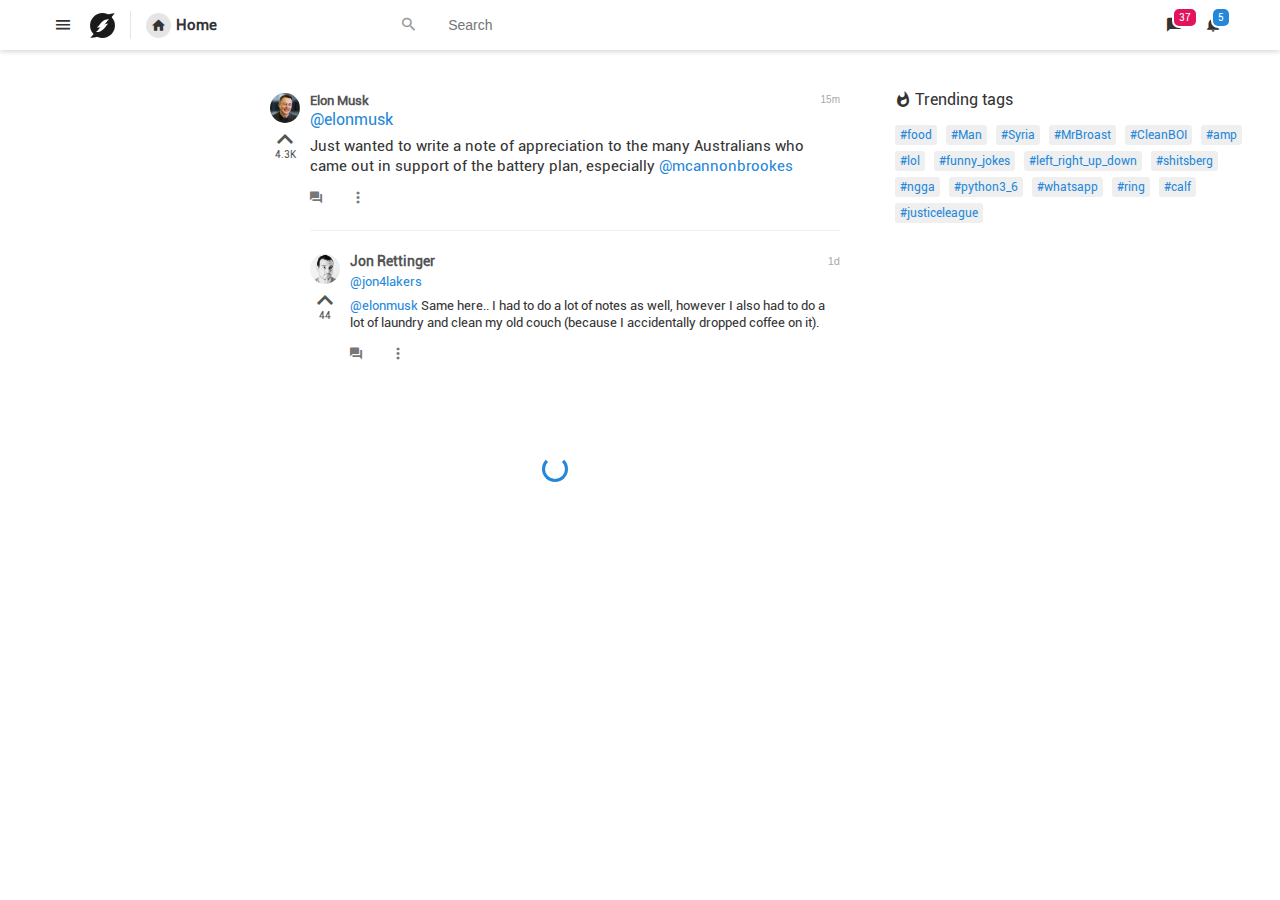
<file: old_site.html>
<!DOCTYPE html>
<html lang="en">
	<head>
		<title>Home - Feedblur</title>
		<meta charset="utf-8">
		<meta name="robots" content="index, follow">

		<link rel="shortcut icon" sizes="32x32" href="resources/img/fav.png">

		<link rel="stylesheet" href="resources/css/main/index.css">
		<link rel="stylesheet" href="resources/css/animate.css">

		<script src="resources/js/jquery.min.js"></script>

		<meta name="viewport" content="width=device-width, initial-scale=1.0, maximum-scale=1.0, user-scalable=no">
	</head>
	<body>
		<div class="site-content main-body" id="sc-main">

			<div class="global-nav default animated slideInDown">
				<div class="nav-inner">
					<div class="nav-content-wrapper">
						<div class="opt-left opt-items">
							<div class="menu-toggle opt-items-inner">
								<div class="toggle-btn">
									<a href="#"><span class="icon-menu-button"></span></a>
								</div>
							</div>
							<div class="menu-logo-wrapper opt-items-inner">
								<div class="logo-container">
									<span class="logo"></span>
								</div>
							</div>
							<div class="menu-page-info opt-items-inner">
								<div class="page-info">
									<div class="page-loader">
										<div class="page-load-inner">
											<span class="spin-loader"></span>
										</div>
									</div>
									<!--<div class="page-logo">
										<img src="resources/img/logo_txt.svg">
									</div>-->
									<div class="page-visual">
										<div class="visual-cont" id="page-vis">
											<!--<div class="visual-brand-logo">
												<img src="PNGPIX-COM-Microsoft-Logo-Icon-PNG-Transparent-500x500.png" class="brand-logo">
											</div>-->
											<div class="visual-icon">
												<span class="icon-home-button"></span>
											</div>
										</div>
									</div>
									<div class="page-title">
										<span class="page-name-cont" id="page-name">Home</span>
									</div>
								</div>
							</div>
						</div>

						<div class="opt-center opt-items">
							<div class="nav-search">
								<div class="nav-search-form">
									<input type="search" placeholder="Search" class="search-bar" results=5 name=s>
								</div>
							</div>
						</div>

						<div class="opt-right opt-items">
							<div class="app-tray-item search-btn-nav">
								<a href="#"><span class="icon-searching-magnifying-glass"></span></a>
							</div>
							<div class="app-tray-item notifier">
								<a href="#">
									<span class="icon-black-bubble-speech"></span>
									<span class="notifier-bell chat-n"><span>37</span></span>
								</a>
							</div>
							<div class="app-tray-item notifier">
								<a href="#">
									<span class="icon-notifications-button"></span>
									<span class="notifier-bell"><span>5</span></span>
								</a>
							</div>
						</div>
					</div>
				</div>
			</div>

			<div class="content-wrapper clearfix">
				<div class="content-left">
					<div class="user-feed">

						<div class="user-feed-container">

							<div class="uposts-feed-loader-prompt">
								<span class="spin-loader"></span>
								<span class="loader-comment">Loading posts...</span>
							</div>

							<div class="upost-feed-case animated" id="upost-feeds">

								<div class="upost-view">
									<div class="upost-view-controller upost-options">
										<a class="upost-author-img" href="#">
											<img src="resources/img/cont_img/zDo-gAo0_400x400.jpg">
										</a>

										<a href="#" class="up-one">
											<div class="up-one-tally">
												<span class="icon-up-arrow-key"></span>
												<span class="up-post-counter">4.3K</span>
											</div>
										</a>
									</div>

									<div class="upost-view-main">
										<div class="upost-author-nametag">
											<div class="upost-fname">
												<a href="#">
													<span class="fname-sm">Elon Musk</span>
												</a>

												<small class="upost-dt-stamp">15m</small>
											</div>

											<div class="upost-uname">
												<a href="#">
													<span class="at-name-sm">@elonmusk</span>
												</a>
											</div>
										</div>

										<div class="upost-view-content">
											<p>Just wanted to write a note of appreciation to the many Australians who came out in support of the battery plan, especially <a href="#">@mcannonbrookes</a></p>
										</div>

										<div class="upost-view-toolbar">
											<div class="upost-cont-options">
												<a href="#" class="upost-opt-item"><span class="icon-chat-bubbles"></span></a>
												<a href="#" class="upost-opt-item"><span class="icon-show-more-button-with-three-dots"></span></a>
											</div>
										</div>

										<div class="upost-replies">
											<div class="upost-view">
												<div class="upost-view-controller upost-options">
													<a class="upost-author-img" href="#">
														<img src="resources/img/cont_img/UgHLJJ8n_400x400.jpeg">
													</a>

													<a href="#" class="up-one">
														<div class="up-one-tally">
															<span class="icon-up-arrow-key"></span>
															<span class="up-post-counter">44</span>
														</div>
													</a>
												</div>

												<div class="upost-view-main">
													<div class="upost-author-nametag">
														<div class="upost-fname">
															<a href="#">
																<span class="fname-sm">Jon Rettinger</span>
															</a>

															<small class="upost-dt-stamp">1d</small>
														</div>

														<div class="upost-uname">
															<a href="#">
																<span class="at-name-sm">@jon4lakers</span>
															</a>
														</div>
													</div>

													<div class="upost-view-content">
														<p><a href="#">@elonmusk</a> Same here.. I had to do a lot of notes as well, however I also had to do a lot of laundry and clean my old couch (because I accidentally dropped coffee on it).</p>
													</div>

													<div class="upost-view-toolbar">
														<div class="upost-cont-options">
															<a href="#" class="upost-opt-item"><span class="icon-chat-bubbles"></span></a>
															<a href="#" class="upost-opt-item"><span class="icon-show-more-button-with-three-dots"></span></a>
														</div>
													</div>
												</div>
											</div>
										</div>

									</div>
								</div>


								<!--<div class="upost-view">
									<div class="upost-view-controller upost-options">
										<a class="upost-author-img" href="#">
											<img src="resources/img/cont_img/Wv_8ZDrX_400x400.jpg">
										</a>

										<a href="#" class="up-one">
											<div class="up-one-tally">
												<span class="icon-up-arrow-key"></span>
												<span class="up-post-counter">5.32K</span>
											</div>
										</a>
									</div>

									<div class="upost-view-main">
										<div class="upost-author-nametag">
											<div class="upost-fname">
												<a href="#">
													<span class="fname-sm">Justin Trudeau</span>
												</a>

												<small class="upost-dt-stamp">1d</small>
											</div>

											<div class="upost-uname">
												<a href="#">
													<span class="at-name-sm">@justintrudeau</span>
												</a>
											</div>
										</div>

										<div class="upost-view-content">
											<p>Congratulations to Abbotsford's <a href="#">@ahadwingolf</a> on winning the PGA's <a href="#">#ValsparChampionship</a> today, and all the best on your upcoming wedding!</p>
										</div>

										<div class="upost-view-toolbar">
											<div class="upost-cont-options">
												<a href="#" class="upost-opt-item"><span class="icon-chat-bubbles"></span></a>
												<a href="#" class="upost-opt-item"><span class="icon-show-more-button-with-three-dots"></span></a>
											</div>
										</div>
									</div>
								</div>


								<div class="upost-view">
									<div class="upost-view-controller upost-options">
										<a class="upost-author-img" href="#">
											<img src="resources/img/cont_img/15vpk5RQ_400x400.jpg">
										</a>

										<a href="#" class="up-one">
											<div class="up-one-tally liked">
												<span class="icon-up-arrow-key"></span>
												<span class="up-post-counter">843</span>
											</div>
										</a>
									</div>

									<div class="upost-view-main">
										<div class="upost-author-nametag">
											<div class="upost-fname">
												<a href="#">
													<span class="fname-sm">Businessweek</span>
												</a>

												<small class="upost-dt-stamp">1d</small>
											</div>

											<div class="upost-uname">
												<a href="#">
													<span class="at-name-sm">@BW</span>
												</a>
											</div>
										</div>

										<div class="upost-view-content">
											<p>3D-printed jewelry is going mainstream <a href="#">http://bloom.bg/2mgEINJ</a></p>
											<div class="up-img">
												<img src="resources/img/cont_img/C6wNvc0WkAAnbcE.jpg">
											</div>
										</div>

										<div class="upost-view-toolbar">
											<div class="upost-cont-options">
												<a href="#" class="upost-opt-item"><span class="icon-chat-bubbles"></span></a>
												<a href="#" class="upost-opt-item"><span class="icon-show-more-button-with-three-dots"></span></a>
											</div>
										</div>
									</div>
								</div>


								<div class="upost-view">
									<div class="upost-view-controller upost-options">
										<a class="upost-author-img" href="#">
											<img src="resources/img/cont_img/UgHLJJ8n_400x400.jpeg">
										</a>

										<a href="#" class="up-one">
											<div class="up-one-tally">
												<span class="icon-up-arrow-key"></span>
												<span class="up-post-counter">44</span>
											</div>
										</a>
									</div>

									<div class="upost-view-main">
										<div class="upost-author-nametag">
											<div class="upost-fname">
												<a href="#">
													<span class="fname-sm">Jon Rettinger</span>
												</a>

												<small class="upost-dt-stamp">1d</small>
											</div>

											<div class="upost-uname">
												<a href="#">
													<span class="at-name-sm">@jon4lakers</span>
												</a>
											</div>
										</div>

										<div class="upost-view-content">
											<p>Just finished a 26 minute convo with my kid about apple pouches. I evidently did not adequately appreciate their nuances.</p>
										</div>

										<div class="upost-view-toolbar">
											<div class="upost-cont-options">
												<a href="#" class="upost-opt-item"><span class="icon-chat-bubbles"></span></a>
												<a href="#" class="upost-opt-item"><span class="icon-show-more-button-with-three-dots"></span></a>
											</div>
										</div>
									</div>
								</div>


								<div class="upost-view">
									<div class="upost-view-controller upost-options">
										<a class="upost-author-img" href="#">
											<img src="resources/img/cont_img/9-Lwv1sI_400x400.jpg">
										</a>

										<a href="#" class="up-one">
											<div class="up-one-tally">
												<span class="icon-up-arrow-key"></span>
												<span class="up-post-counter">2K</span>
											</div>
										</a>
									</div>

									<div class="upost-view-main">
										<div class="upost-author-nametag">
											<div class="upost-fname">
												<a href="#">
													<span class="fname-sm">Amazon</span>
												</a>

												<small class="upost-dt-stamp">Mar 10</small>
											</div>

											<div class="upost-uname">
												<a href="#">
													<span class="at-name-sm">@amazon</span>
												</a>
											</div>
										</div>

										<div class="upost-view-content">
											<p>Koogeek Smart Plug, WiFi, for Apple HomeKit with Siri, Electronics Controller on 2.4Ghz... <a href="#">https://www.amazon.com/gp/...</a></p>
											<div class="up-img">
												<img src="resources/img/cont_img/C6wlnVNWoAANupd.jpg">
											</div>
										</div>

										<div class="upost-view-toolbar">
											<div class="upost-cont-options">
												<a href="#" class="upost-opt-item"><span class="icon-chat-bubbles"></span></a>
												<a href="#" class="upost-opt-item"><span class="icon-show-more-button-with-three-dots"></span></a>
											</div>
										</div>
									</div>
								</div>-->

							</div>

							<div class="loader load-uposts-loader">
								<span class="spin-loader load-upost-spinner"></span>
							</div>
						</div>

					</div>
				</div>

				<div class="content-right">
					<div class="hashtags-popular">
						<div class="panel-mini-title"><span class="icon-burn-button"></span> <span>Trending tags</span></div>

						<span>#food</span>
						<span>#Man</span>
						<span>#Syria</span>
						<span>#MrBroast</span>
						<span>#CleanBOI</span>
						<span>#amp</span>
						<span>#lol</span>
						<span>#funny_jokes</span>
						<span>#left_right_up_down</span>
						<span>#shitsberg</span>
						<span>#ngga</span>
						<span>#python3_6</span>
						<span>#whatsapp</span>
						<span>#ring</span>
						<span>#calf</span>
						<span>#justiceleague</span>
					</div>
				</div>
			</div>

		</div>
	</body>
</html>
</file>
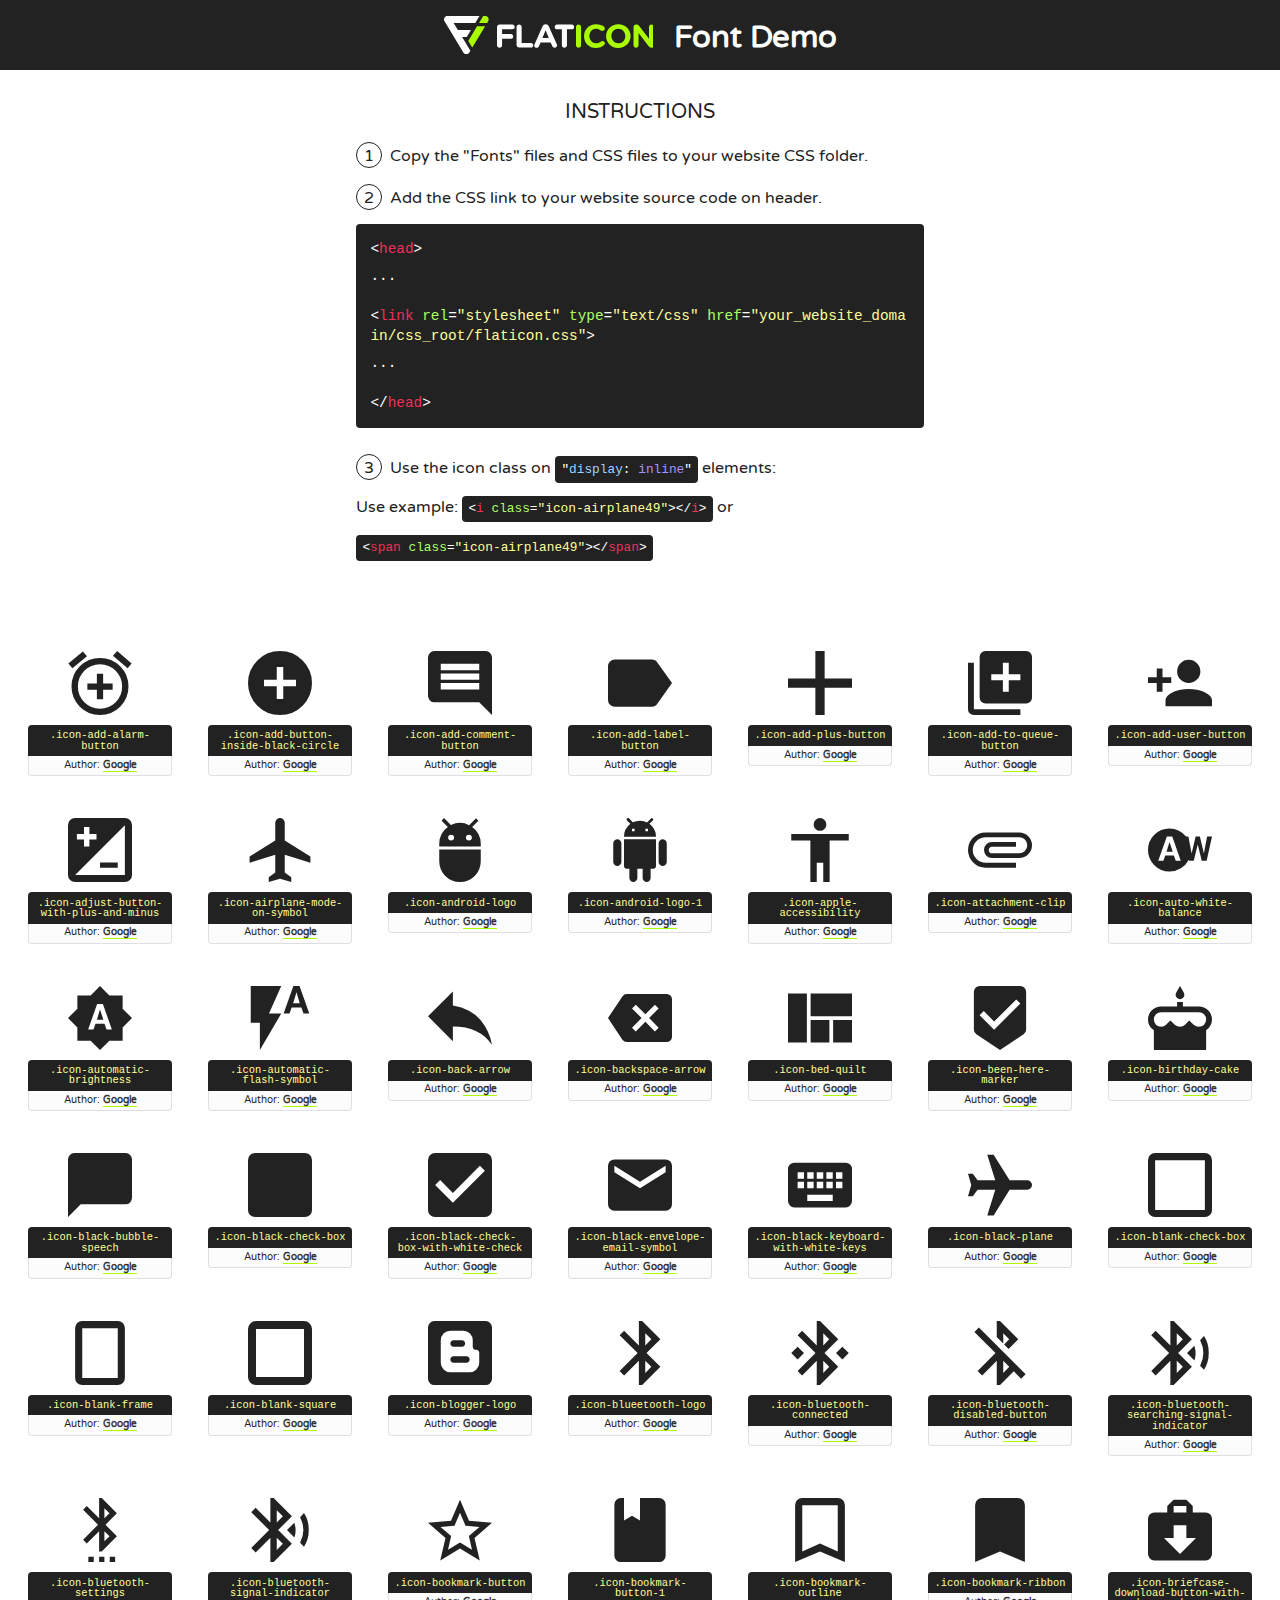
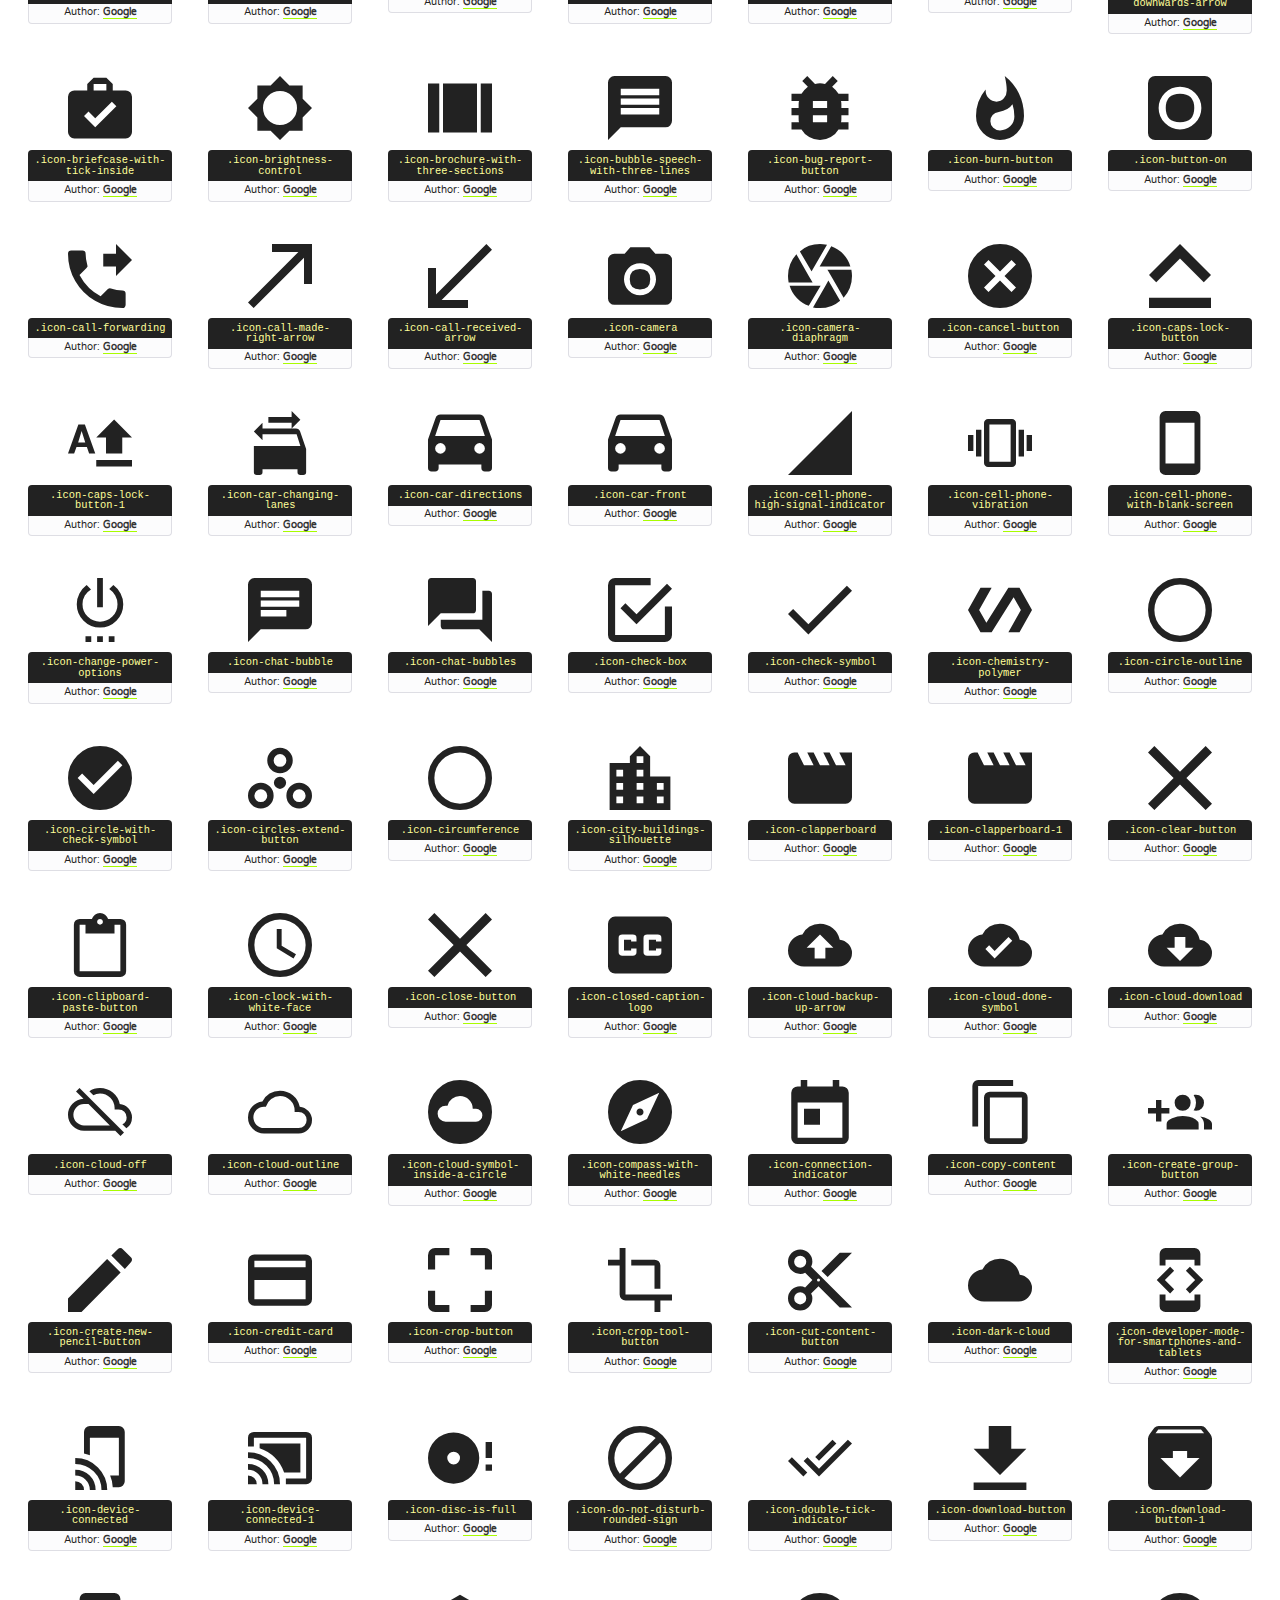
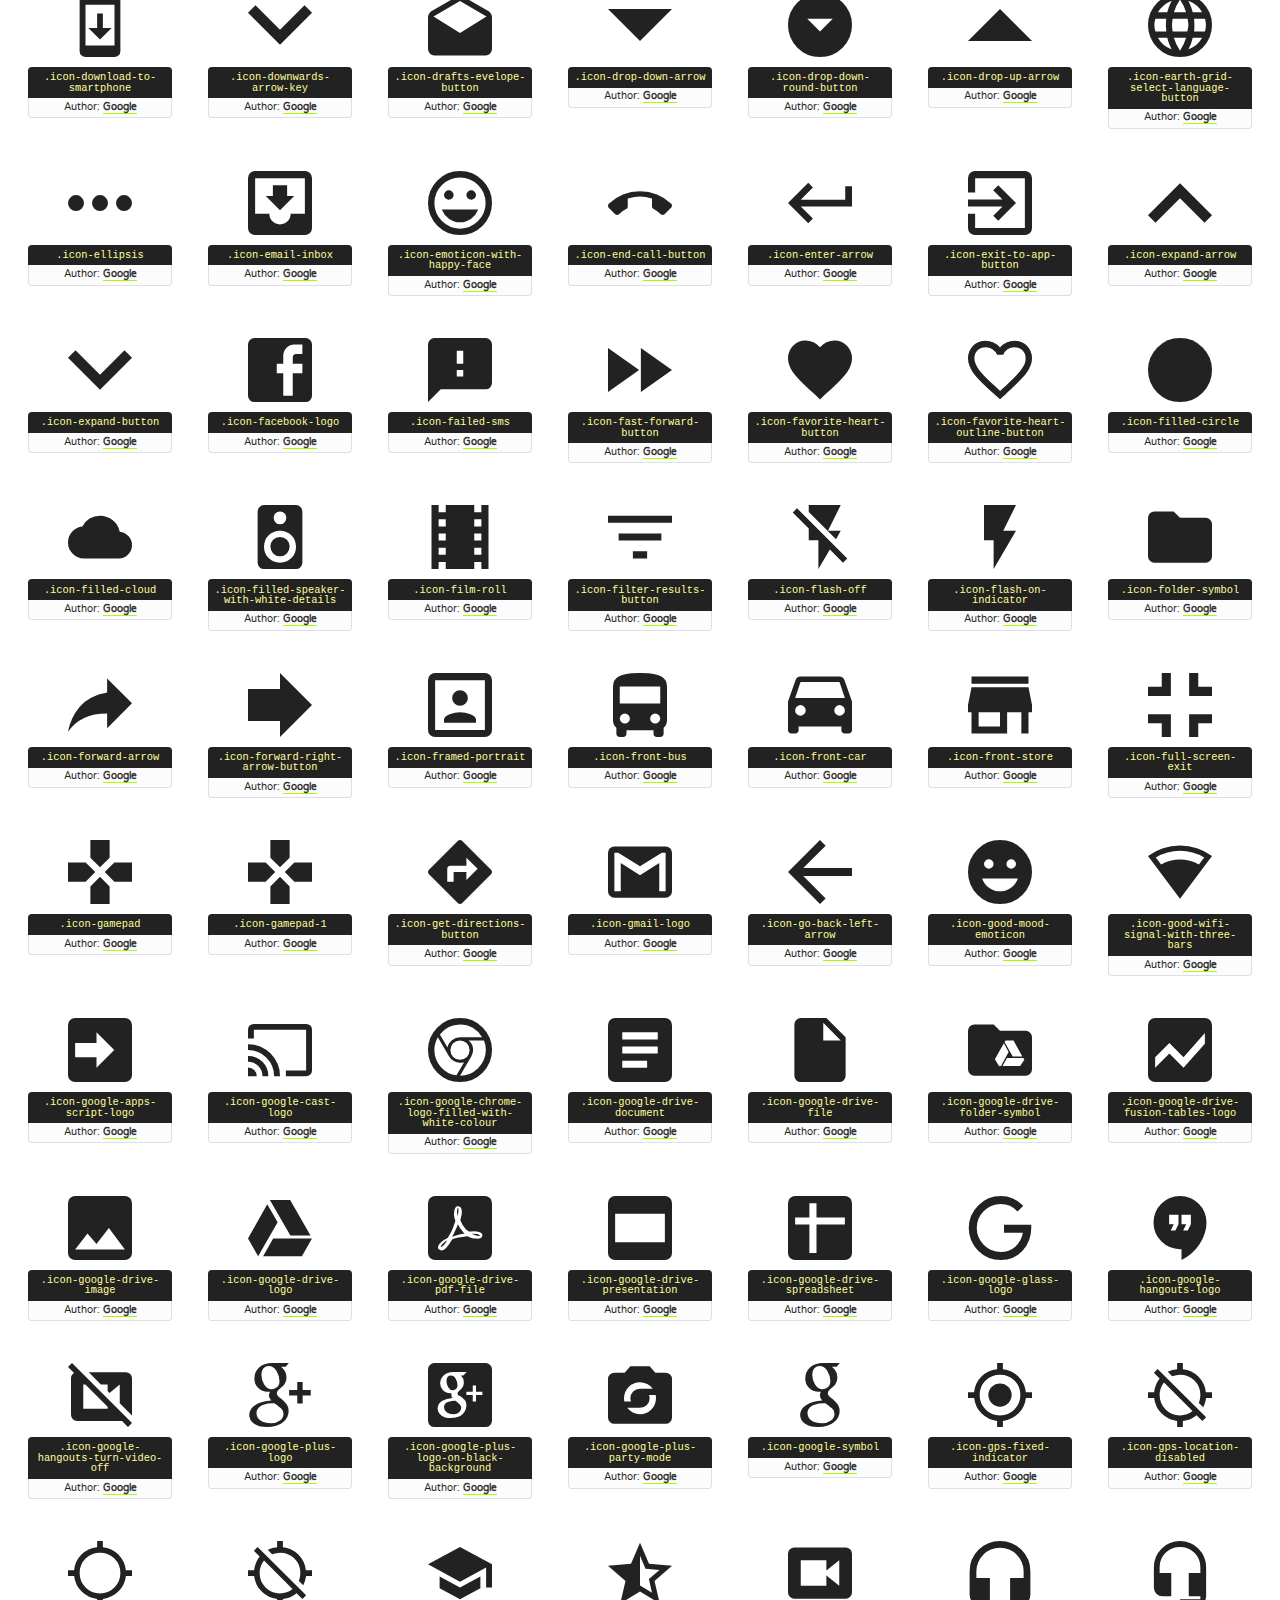
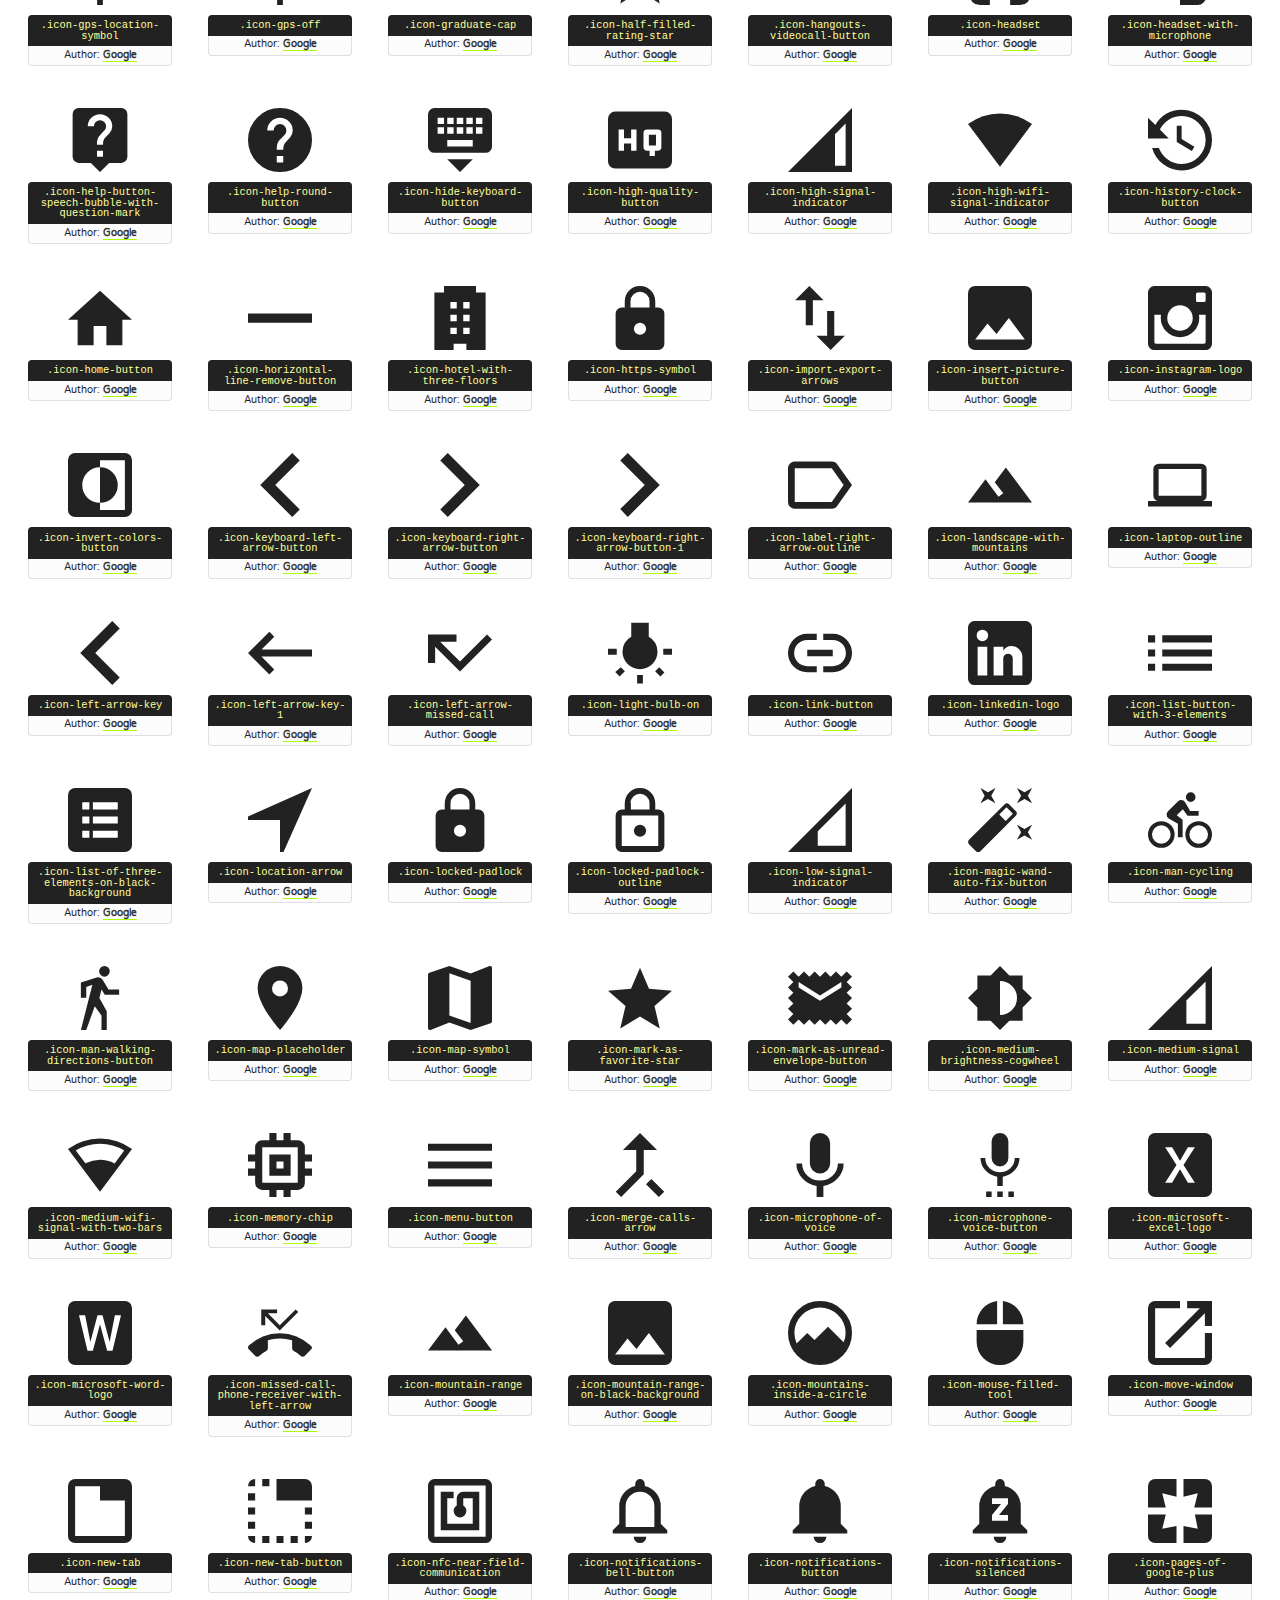
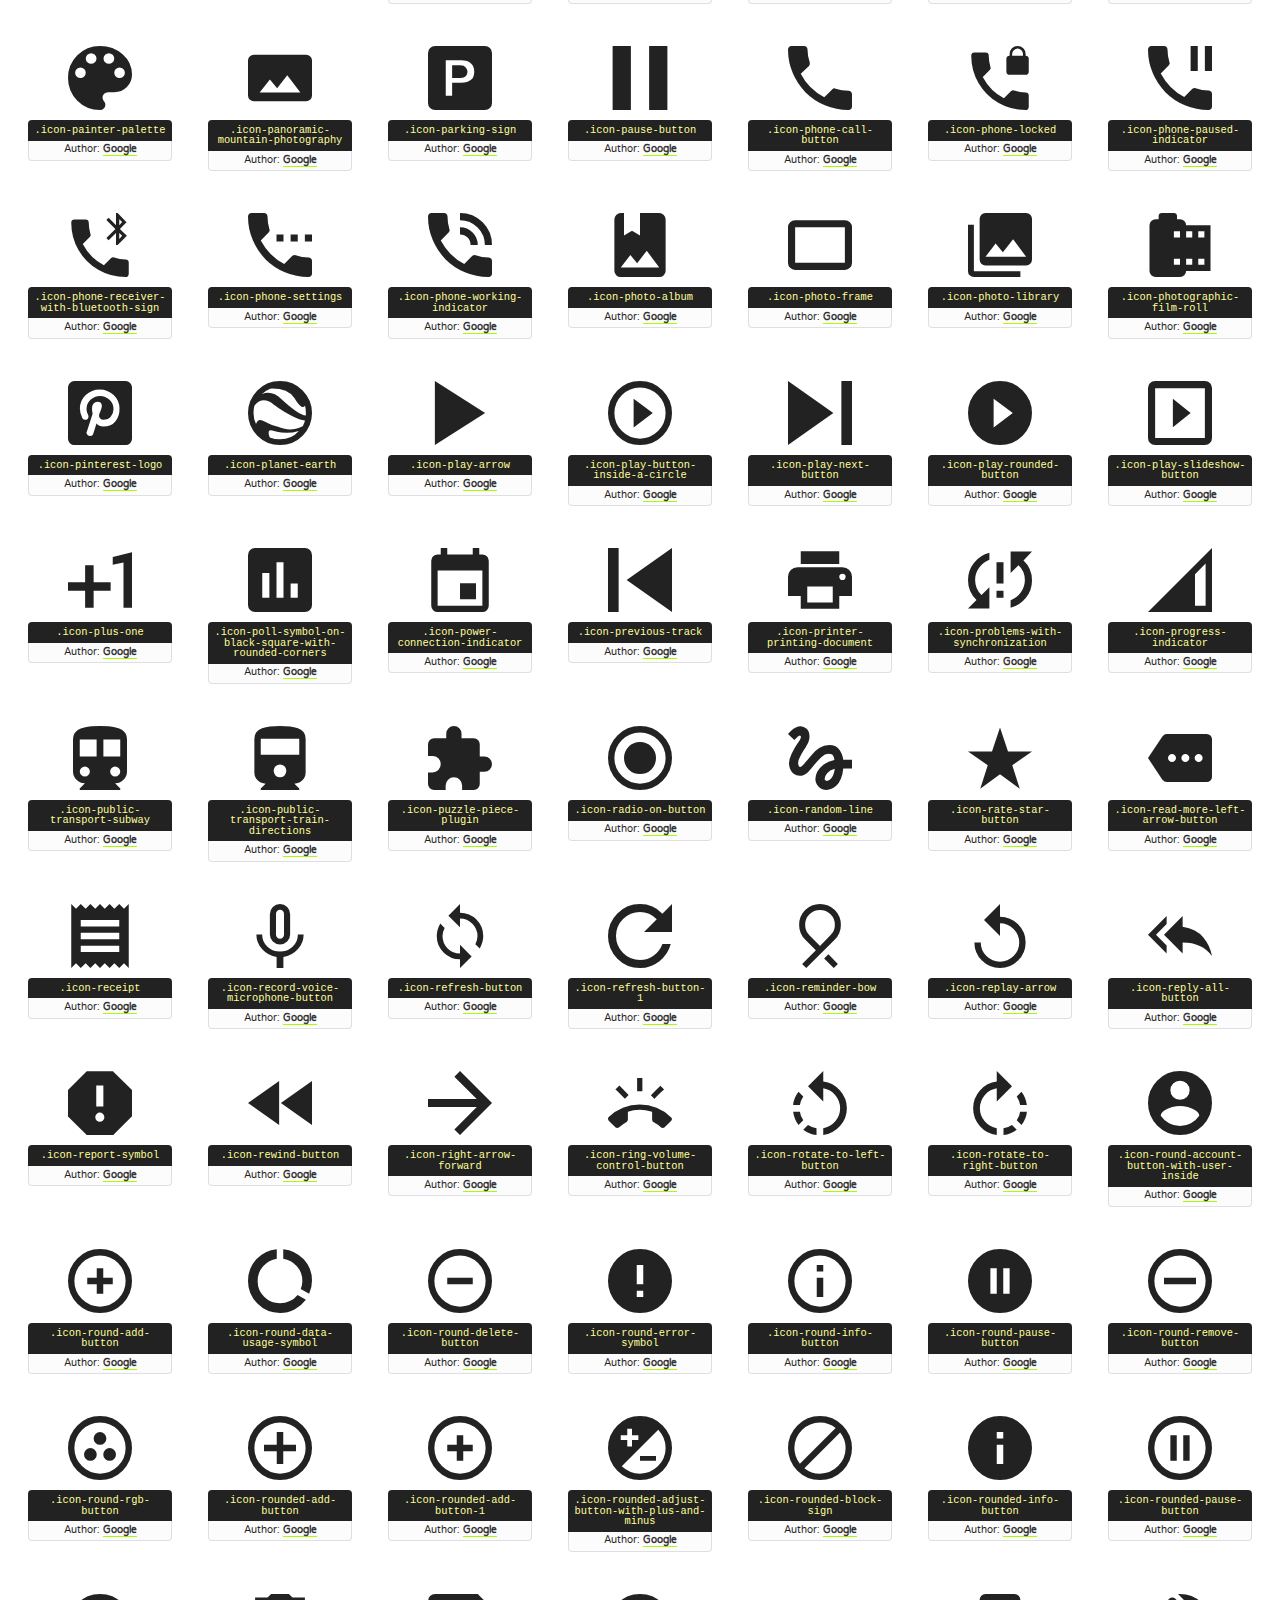
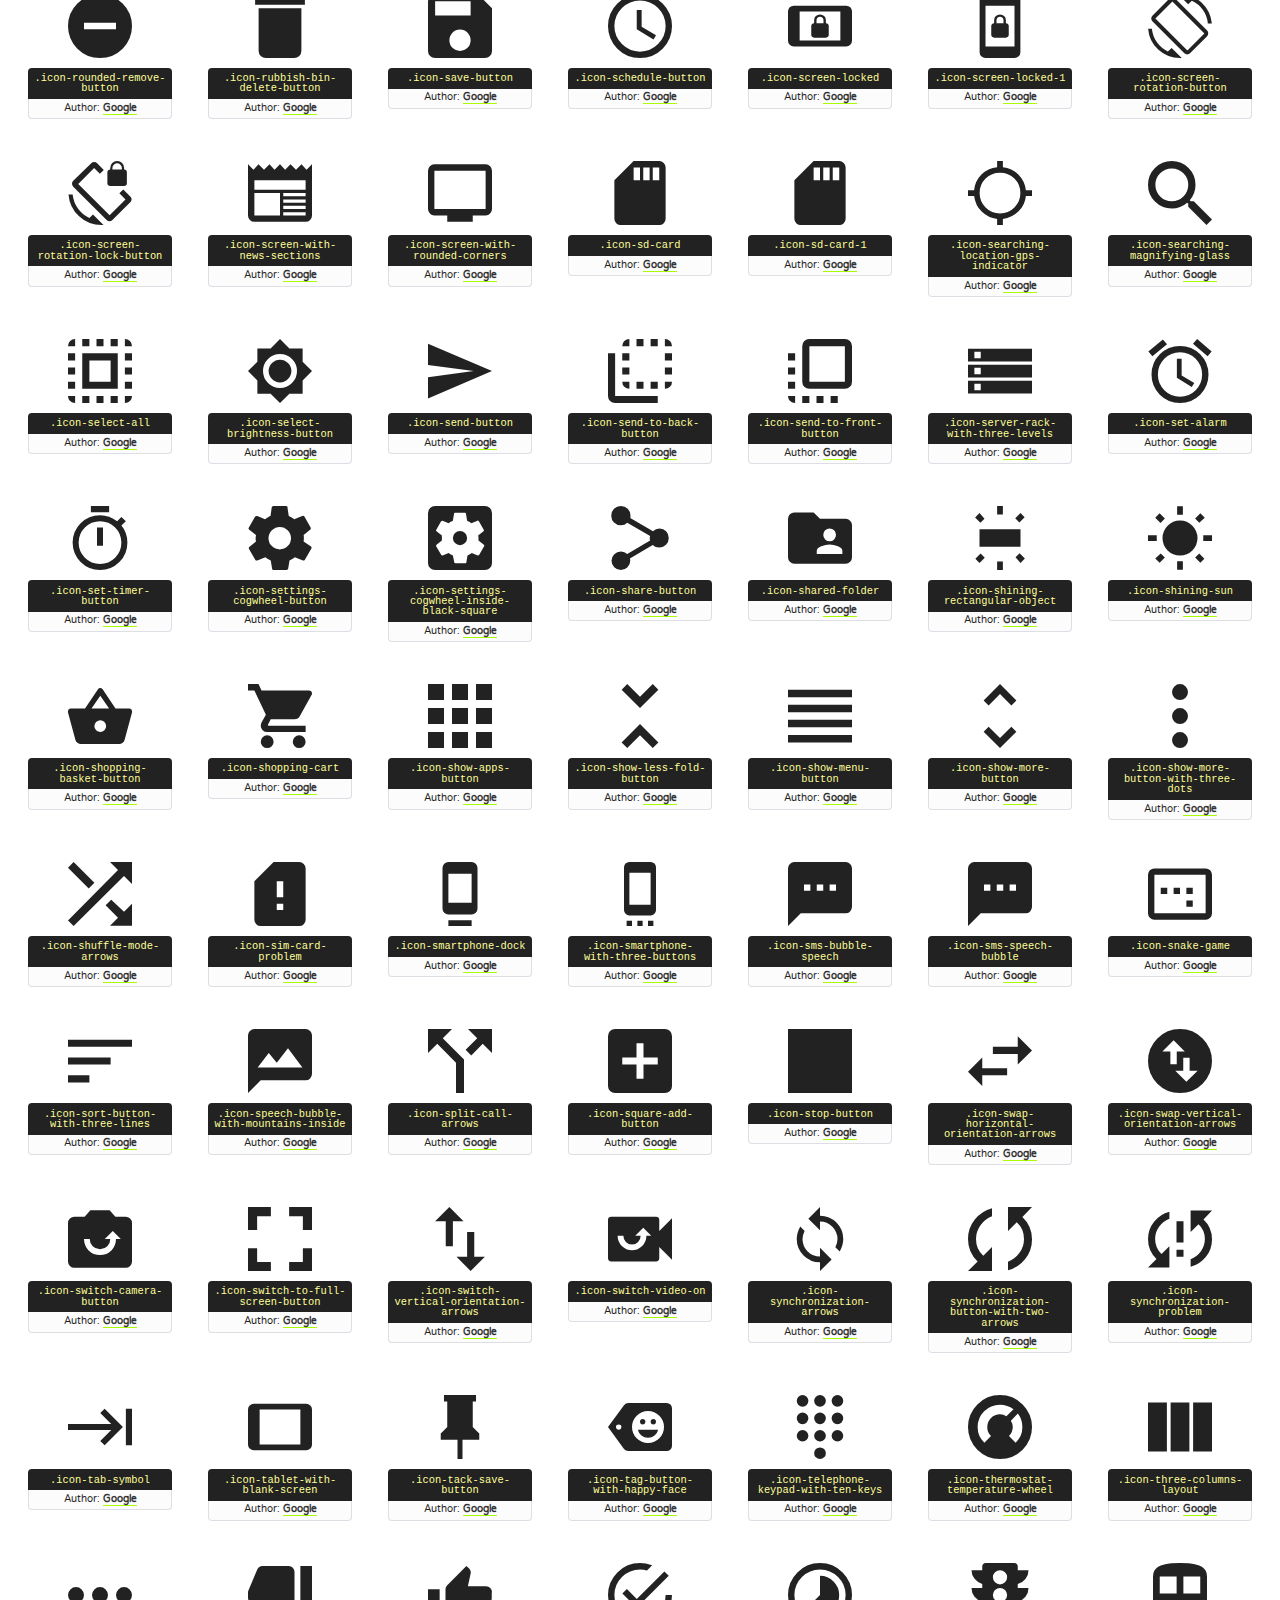
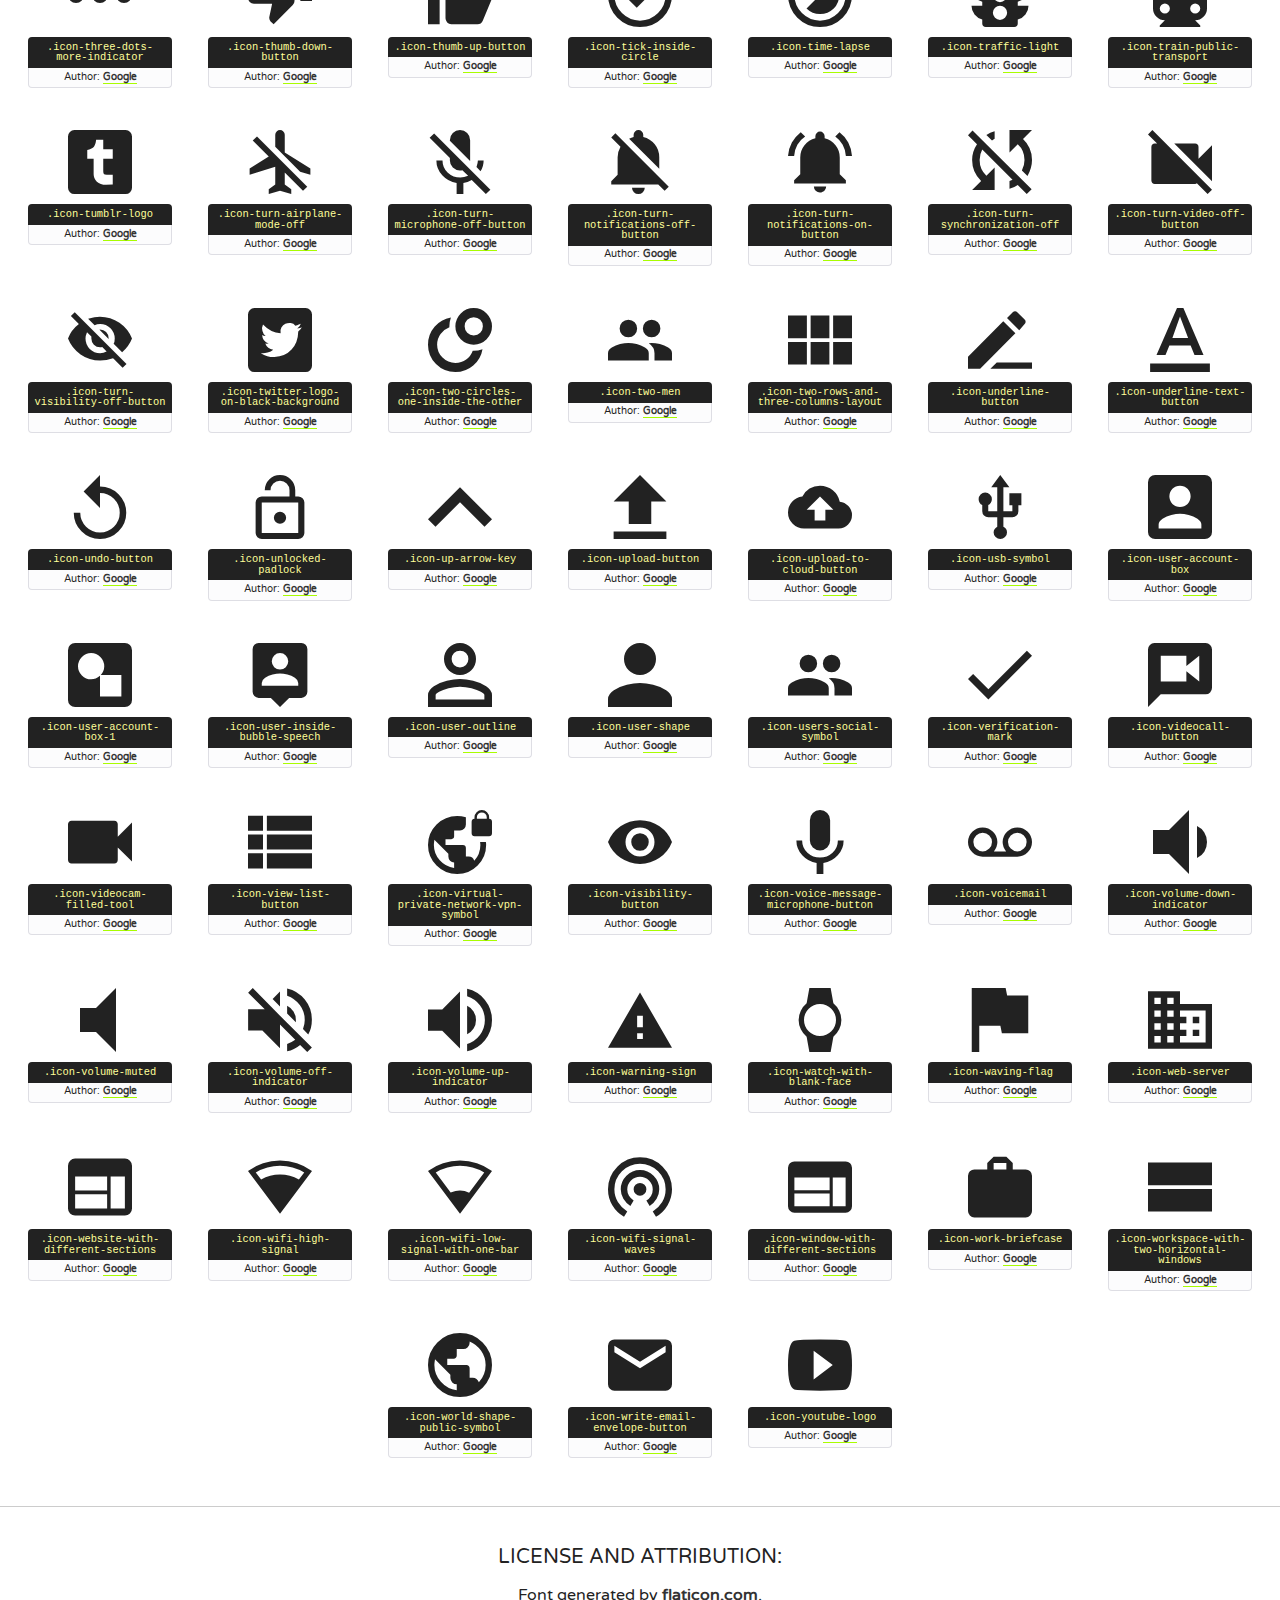
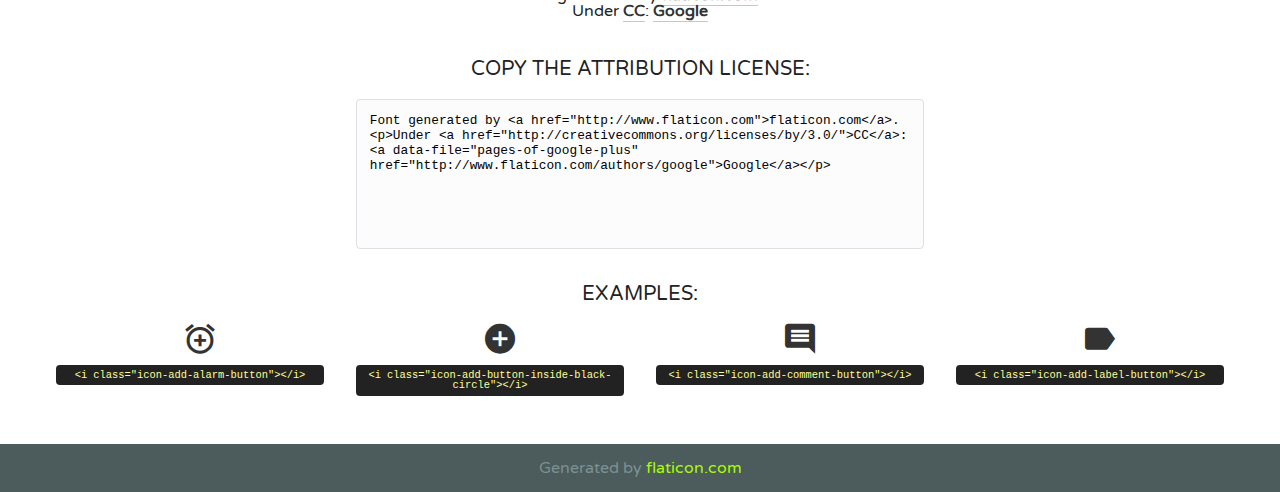
<file: resources/fonts/material-design-icons/font/flaticon.html>
<!DOCTYPE html>
<!--
  Flaticon icon font: Flaticon
  Creation date: 22/06/2016 15:11
-->
<html>
<!DOCTYPE html>
<html>

<head>
    <title>Flaticon WebFont</title>
    <link href="http://fonts.googleapis.com/css?family=Varela+Round" rel="stylesheet" type="text/css" />
    <link rel="stylesheet" type="text/css" href="flaticon.css">
    <meta charset="UTF-8">
    <style>
    html, body, div, span, applet, object, iframe,
    h1, h2, h3, h4, h5, h6, p, blockquote, pre,
    a, abbr, acronym, address, big, cite, code,
    del, dfn, em, img, ins, kbd, q, s, samp,
    small, strike, strong, sub, sup, tt, var,
    b, u, i, center,
    dl, dt, dd, ol, ul, li,
    fieldset, form, label, legend,
    table, caption, tbody, tfoot, thead, tr, th, td,
    article, aside, canvas, details, embed, 
    figure, figcaption, footer, header, hgroup, 
    menu, nav, output, ruby, section, summary,
    time, mark, audio, video {
        margin: 0;
        padding: 0;
        border: 0;
        font-size: 100%;
        font: inherit;
        vertical-align: baseline;
    }
    /* HTML5 display-role reset for older browsers */
    article, aside, details, figcaption, figure, 
    footer, header, hgroup, menu, nav, section {
        display: block;
    }
    body {
        line-height: 1;
    }
    ol, ul {
        list-style: none;
    }
    blockquote, q {
        quotes: none;
    }
    blockquote:before, blockquote:after,
    q:before, q:after {
        content: '';
        content: none;
    }
    table {
        border-collapse: collapse;
        border-spacing: 0;
    }
    body {
        font-family: 'Varela Round', Helvetica, Arial, sans-serif;
        font-size: 16px;
        color: #222;
    }
    a {
        color: #333;
        border-bottom: 1px solid #a9fd00;
        font-weight: bold;
        text-decoration: none;
    }
    * {
        -moz-box-sizing: border-box;
        -webkit-box-sizing: border-box;
        box-sizing: border-box;
        margin: 0;
        padding: 0;
    }
    [class^="icon-"]:before, [class*=" icon-"]:before, [class^="icon-"]:after, [class*=" icon-"]:after {
        font-family: Flaticon;
        font-size: 30px;
        font-style: normal;
        margin-left: 20px;
        color: #333;
    }
    .wrapper {
        max-width: 600px;
        margin: auto;
        padding: 0 1em;
    }
    .title {
        font-size: 1.25em;
        text-align: center;
        margin-bottom: 1em;
        text-transform: uppercase;
    }
    header {
        text-align: center;
        background-color: #222;
        color: #fff;
        padding: 1em;
    }
    header .logo {
        width: 210px;
        height: 38px;
        display: inline-block;
        vertical-align: middle;
        margin-right: 1em;
        border: none;
    }
    header strong {
        font-size: 1.95em;
        font-weight: bold;
        vertical-align: middle;
        margin-top: 5px;
        display: inline-block;
    }
    .demo {
        margin: 2em auto;
        line-height: 1.25em;
    }
    .demo ul li {
        margin-bottom: 1em;
    }
    .demo ul li .num {
        color: #222;
        border-radius: 20px;
        display: inline-block;
        width: 26px;
        padding: 3px;
        height: 26px;
        text-align: center;
        margin-right: 0.5em;
        border: 1px solid #222;
    }
    .demo ul li code {
        background-color: #222;
        border-radius: 4px;
        padding: 0.25em 0.5em;
        display: inline-block;
        color: #fff;
        font-family: Consolas,Monaco,Lucida Console,Liberation Mono,DejaVu Sans Mono,Bitstream Vera Sans Mono,Courier New, monospace;
        font-weight: lighter;
        margin-top: 1em;
        font-size: 0.8em;
        word-break: break-all;
    }
    .demo ul li code.big {
        padding: 1em;
        font-size: 0.9em;
    }
    .demo ul li code .red {
        color: #EF3159;
    }
    .demo ul li code .green {
        color: #ACFF65;
    }
    .demo ul li code .yellow {
        color: #FFFF99;
    }
    .demo ul li code .blue {
        color: #99D3FF;
    }
    .demo ul li code .purple {
        color: #A295FF;
    }
    .demo ul li code .dots {
        margin-top: 0.5em;
        display: block;
    }
    #glyphs {
        border-bottom: 1px solid #ccc;
        padding: 2em 0;
        text-align: center;
    }
    .glyph {
        display: inline-block;
        width: 9em;
        margin: 1em;
        text-align: center;
        vertical-align: top;
        background: #FFF;
    }
    .glyph .glyph-icon {
        padding: 10px;
        display: block;
        font-family:"Flaticon";
        font-size: 64px;
        line-height: 1;
    }
    .glyph .glyph-icon:before {
        font-size: 64px;
        color: #222;
        margin-left: 0;
    }
    .class-name {
        font-size: 0.65em;
        background-color: #222;
        color: #fff;
        border-radius: 4px 4px 0 0;
        padding: 0.5em;
        color: #FFFF99;
        font-family: Consolas,Monaco,Lucida Console,Liberation Mono,DejaVu Sans Mono,Bitstream Vera Sans Mono,Courier New, monospace;
    }
    .author-name {
        font-size: 0.6em;
        background-color: #fcfcfd;
        border: 1px solid #DEDEE4;
        border-top: 0;
        border-radius: 0 0 4px 4px;
        padding: 0.5em;
    }
    .class-name:last-child {
        font-size: 10px;
        color:#888;
    }
    .class-name:last-child a {
        font-size: 10px;
        color:#555;
    }
    .class-name:last-child a:hover {
        color:#a9fd00;
    }
    .glyph > input {
        display: block;
        width: 100px;
        margin: 5px auto;
        text-align: center;
        font-size: 12px;
        cursor: text;
    }
    .glyph > input.icon-input {
        font-family:"Flaticon";
        font-size: 16px;
        margin-bottom: 10px;
    }
    .attribution .title {
        margin-top: 2em;
    }
    .attribution textarea {
        background-color: #fcfcfd;
        padding: 1em;
        border: none;
        box-shadow: none;
        border: 1px solid #DEDEE4;
        border-radius: 4px;
        resize: none;
        width: 100%;
        height: 150px;
        font-size: 0.8em;
        font-family: Consolas,Monaco,Lucida Console,Liberation Mono,DejaVu Sans Mono,Bitstream Vera Sans Mono,Courier New, monospace;
        -webkit-appearance: none;
    }
    .iconsuse {
        margin: 2em auto;
        text-align: center;
        max-width: 1200px;
    }
    .iconsuse:after {
        content: '';
        display: table;
        clear: both;
    }
    .iconsuse .image {
        float: left;
        width: 25%;
        padding: 0 1em;
    }
    .iconsuse .image p {
        margin-bottom: 1em;
    }
    .iconsuse .image span {
        display: block;
        font-size: 0.65em;
        background-color: #222;
        color: #fff;
        border-radius: 4px;
        padding: 0.5em;
        color: #FFFF99;
        margin-top: 1em;
        font-family: Consolas,Monaco,Lucida Console,Liberation Mono,DejaVu Sans Mono,Bitstream Vera Sans Mono,Courier New, monospace;
    }
    #footer {
        text-align: center;
        background-color: #4C5B5C;
        color: #7c9192;
        padding: 1em;
    }
    #footer a {
        border: none;
        color: #a9fd00;
        font-weight: normal;
    }
    @media (max-width: 960px) {
        .iconsuse .image {
            width: 50%;
        }
    }
    @media (max-width: 560px) {
        .iconsuse .image {
            width: 100%;
        }
    }
    </style>
</head>

<body class="characters-off">

    <header>
        <a href="http://www.flaticon.com" target="_blank" class="logo">
            <svg version="1.1" xmlns="http://www.w3.org/2000/svg" xmlns:xlink="http://www.w3.org/1999/xlink" xmlns:a="http://ns.adobe.com/AdobeSVGViewerExtensions/3.0/" viewBox="0 0 560.875 102.036" enable-background="new 0 0 560.875 102.036" xml:space="preserve">
                <defs>
                </defs>
                <g>
                    <g class="letters">
                        <path fill="#ffffff" d="M141.596,29.675c0-3.777,2.985-6.767,6.764-6.767h34.438c3.426,0,6.15,2.728,6.15,6.15
                        c0,3.43-2.724,6.149-6.15,6.149h-27.674v13.091h23.719c3.429,0,6.151,2.724,6.151,6.15c0,3.43-2.723,6.149-6.151,6.149h-23.719
                        v17.574c0,3.773-2.986,6.761-6.764,6.761c-3.779,0-6.764-2.989-6.764-6.761V29.675z"></path>
                        <path fill="#ffffff" d="M193.844,29.149c0-3.781,2.985-6.767,6.764-6.767c3.776,0,6.763,2.985,6.763,6.767v42.957h25.039
                        c3.426,0,6.149,2.726,6.149,6.153c0,3.425-2.723,6.15-6.149,6.15h-31.802c-3.779,0-6.764-2.986-6.764-6.768V29.149z"></path>
                        <path fill="#ffffff" d="M241.891,75.71l21.438-48.407c1.492-3.341,4.215-5.357,7.906-5.357h0.792
                        c3.686,0,6.323,2.017,7.815,5.357l21.439,48.407c0.436,0.967,0.701,1.845,0.701,2.723c0,3.602-2.809,6.501-6.414,6.501
                        c-3.161,0-5.269-1.845-6.499-4.655l-4.132-9.661h-27.059l-4.301,10.102c-1.144,2.631-3.426,4.214-6.237,4.214
                        c-3.517,0-6.24-2.81-6.24-6.325C241.1,77.64,241.451,76.677,241.891,75.71z M279.932,58.666l-8.521-20.297l-8.526,20.297H279.932
                        z"></path>
                        <path fill="#ffffff" d="M314.864,35.387H301.86c-3.429,0-6.239-2.813-6.239-6.238c0-3.429,2.811-6.24,6.239-6.24h39.533
                        c3.426,0,6.237,2.811,6.237,6.24c0,3.425-2.811,6.238-6.237,6.238h-13.001v42.785c0,3.773-2.99,6.761-6.764,6.761
                        c-3.779,0-6.764-2.989-6.764-6.761V35.387z"></path>
                        <path fill="#A9FD00" d="M352.615,29.149c0-3.781,2.985-6.767,6.767-6.767c3.774,0,6.761,2.985,6.761,6.767v49.024
                        c0,3.773-2.987,6.761-6.761,6.761c-3.781,0-6.767-2.989-6.767-6.761V29.149z"></path>
                        <path fill="#A9FD00" d="M374.132,53.836v-0.179c0-17.481,13.178-31.801,32.065-31.801c9.22,0,15.459,2.458,20.557,6.238
                        c1.402,1.054,2.637,2.985,2.637,5.357c0,3.692-2.985,6.59-6.681,6.59c-1.845,0-3.071-0.702-4.044-1.319
                        c-3.776-2.813-7.729-4.393-12.562-4.393c-10.364,0-17.831,8.611-17.831,19.154v0.173c0,10.542,7.291,19.329,17.831,19.329
                        c5.715,0,9.492-1.756,13.359-4.834c1.049-0.874,2.458-1.491,4.039-1.491c3.429,0,6.325,2.813,6.325,6.236
                        c0,2.106-1.056,3.78-2.282,4.834c-5.539,4.834-12.036,7.733-21.878,7.733C387.572,85.464,374.132,71.493,374.132,53.836z"></path>
                        <path fill="#A9FD00" d="M433.009,53.836v-0.179c0-17.481,13.79-31.801,32.766-31.801c18.981,0,32.592,14.143,32.592,31.628v0.173
                        c0,17.483-13.785,31.807-32.769,31.807C446.625,85.464,433.009,71.32,433.009,53.836z M484.224,53.836v-0.179
                        c0-10.539-7.725-19.326-18.626-19.326c-10.893,0-18.449,8.611-18.449,19.154v0.173c0,10.542,7.73,19.329,18.626,19.329
                        C476.676,72.986,484.224,64.378,484.224,53.836z"></path>
                        <path fill="#A9FD00" d="M506.233,29.321c0-3.774,2.99-6.763,6.767-6.763h1.401c3.252,0,5.183,1.583,7.029,3.953l26.093,34.265
                        V29.059c0-3.692,2.99-6.677,6.681-6.677c3.683,0,6.671,2.985,6.671,6.677v48.934c0,3.78-2.987,6.765-6.764,6.765h-0.436
                        c-3.257,0-5.188-1.581-7.034-3.953l-27.056-35.492v32.944c0,3.687-2.985,6.676-6.678,6.676c-3.683,0-6.673-2.989-6.673-6.676
                        V29.321z"></path>
                    </g>
                    <g class="insignia">
                        <path fill="#ffffff" d="M48.372,56.137h12.517l11.156-18.537H37.186L25.688,18.539h57.825L94.668,0H9.271
                        C5.925,0,2.842,1.801,1.198,4.716c-1.644,2.907-1.593,6.482,0.134,9.343l50.38,83.501c1.678,2.781,4.689,4.476,7.938,4.476
                        c3.246,0,6.257-1.695,7.935-4.476l2.898-4.804L48.372,56.137z"></path>
                        <g class="i">
                            <path fill="#A9FD00" d="M93.575,18.539h0.031v0.004l21.652,0.004l2.705-4.488c1.727-2.861,1.778-6.436,0.133-9.343
                            C116.454,1.801,113.371,0,110.026,0h-5.294L93.575,18.539z"></path>
                            <polygon fill="#A9FD00" points="88.291,27.356 64.725,66.486 75.519,84.404 109.942,27.356"></polygon>
                        </g>
                    </g>
                </g>
            </svg>
        </a>
        <strong>Font Demo</strong>
    </header>


    <section class="demo wrapper">

        <p class="title">Instructions</p>

        <ul>
            <li>
                <span class="num">1</span>Copy the "Fonts" files and CSS files to your website CSS folder.
            </li>
            <li>
                <span class="num">2</span>Add the CSS link to your website source code on header.
                <code class="big">
                    &lt;<span class="red">head</span>&gt;
                    <br/><span class="dots">...</span>
                    <br/>&lt;<span class="red">link</span> <span class="green">rel</span>=<span class="yellow">"stylesheet"</span> <span class="green">type</span>=<span class="yellow">"text/css"</span> <span class="green">href</span>=<span class="yellow">"your_website_domain/css_root/flaticon.css"</span>&gt;
                    <br/><span class="dots">...</span>
                    <br/>&lt;/<span class="red">head</span>&gt;
                </code>
            </li>

            <li>
                <p>
                    <span class="num">3</span>Use the icon class on <code>"<span class="blue">display</span>:<span class="purple"> inline</span>"</code> elements:
                    <br />
                    Use example: <code>&lt;<span class="red">i</span> <span class="green">class</span>=<span class="yellow">&quot;icon-airplane49&quot;</span>&gt;&lt;/<span class="red">i</span>&gt;</code> or <code>&lt;<span class="red">span</span> <span class="green">class</span>=<span class="yellow">&quot;icon-airplane49&quot;</span>&gt;&lt;/<span class="red">span</span>&gt;</code>
            </li>
        </ul>

    </section>




   <section id="glyphs">          
    
      
        <div class="glyph"><div class="glyph-icon icon-add-alarm-button"></div>
            <div class="class-name">.icon-add-alarm-button</div>
            <div class="author-name">Author: <a data-file="add-alarm-button" href="http://www.flaticon.com/authors/google">Google</a> </div> 
        </div>        
        
        <div class="glyph"><div class="glyph-icon icon-add-button-inside-black-circle"></div>
            <div class="class-name">.icon-add-button-inside-black-circle</div>
            <div class="author-name">Author: <a data-file="add-button-inside-black-circle" href="http://www.flaticon.com/authors/google">Google</a> </div> 
        </div>        
        
        <div class="glyph"><div class="glyph-icon icon-add-comment-button"></div>
            <div class="class-name">.icon-add-comment-button</div>
            <div class="author-name">Author: <a data-file="add-comment-button" href="http://www.flaticon.com/authors/google">Google</a> </div> 
        </div>        
        
        <div class="glyph"><div class="glyph-icon icon-add-label-button"></div>
            <div class="class-name">.icon-add-label-button</div>
            <div class="author-name">Author: <a data-file="add-label-button" href="http://www.flaticon.com/authors/google">Google</a> </div> 
        </div>        
        
        <div class="glyph"><div class="glyph-icon icon-add-plus-button"></div>
            <div class="class-name">.icon-add-plus-button</div>
            <div class="author-name">Author: <a data-file="add-plus-button" href="http://www.flaticon.com/authors/google">Google</a> </div> 
        </div>        
        
        <div class="glyph"><div class="glyph-icon icon-add-to-queue-button"></div>
            <div class="class-name">.icon-add-to-queue-button</div>
            <div class="author-name">Author: <a data-file="add-to-queue-button" href="http://www.flaticon.com/authors/google">Google</a> </div> 
        </div>        
        
        <div class="glyph"><div class="glyph-icon icon-add-user-button"></div>
            <div class="class-name">.icon-add-user-button</div>
            <div class="author-name">Author: <a data-file="add-user-button" href="http://www.flaticon.com/authors/google">Google</a> </div> 
        </div>        
        
        <div class="glyph"><div class="glyph-icon icon-adjust-button-with-plus-and-minus"></div>
            <div class="class-name">.icon-adjust-button-with-plus-and-minus</div>
            <div class="author-name">Author: <a data-file="adjust-button-with-plus-and-minus" href="http://www.flaticon.com/authors/google">Google</a> </div> 
        </div>        
        
        <div class="glyph"><div class="glyph-icon icon-airplane-mode-on-symbol"></div>
            <div class="class-name">.icon-airplane-mode-on-symbol</div>
            <div class="author-name">Author: <a data-file="airplane-mode-on-symbol" href="http://www.flaticon.com/authors/google">Google</a> </div> 
        </div>        
        
        <div class="glyph"><div class="glyph-icon icon-android-logo"></div>
            <div class="class-name">.icon-android-logo</div>
            <div class="author-name">Author: <a data-file="android-logo" href="http://www.flaticon.com/authors/google">Google</a> </div> 
        </div>        
        
        <div class="glyph"><div class="glyph-icon icon-android-logo-1"></div>
            <div class="class-name">.icon-android-logo-1</div>
            <div class="author-name">Author: <a data-file="android-logo-1" href="http://www.flaticon.com/authors/google">Google</a> </div> 
        </div>        
        
        <div class="glyph"><div class="glyph-icon icon-apple-accessibility"></div>
            <div class="class-name">.icon-apple-accessibility</div>
            <div class="author-name">Author: <a data-file="apple-accessibility" href="http://www.flaticon.com/authors/google">Google</a> </div> 
        </div>        
        
        <div class="glyph"><div class="glyph-icon icon-attachment-clip"></div>
            <div class="class-name">.icon-attachment-clip</div>
            <div class="author-name">Author: <a data-file="attachment-clip" href="http://www.flaticon.com/authors/google">Google</a> </div> 
        </div>        
        
        <div class="glyph"><div class="glyph-icon icon-auto-white-balance"></div>
            <div class="class-name">.icon-auto-white-balance</div>
            <div class="author-name">Author: <a data-file="auto-white-balance" href="http://www.flaticon.com/authors/google">Google</a> </div> 
        </div>        
        
        <div class="glyph"><div class="glyph-icon icon-automatic-brightness"></div>
            <div class="class-name">.icon-automatic-brightness</div>
            <div class="author-name">Author: <a data-file="automatic-brightness" href="http://www.flaticon.com/authors/google">Google</a> </div> 
        </div>        
        
        <div class="glyph"><div class="glyph-icon icon-automatic-flash-symbol"></div>
            <div class="class-name">.icon-automatic-flash-symbol</div>
            <div class="author-name">Author: <a data-file="automatic-flash-symbol" href="http://www.flaticon.com/authors/google">Google</a> </div> 
        </div>        
        
        <div class="glyph"><div class="glyph-icon icon-back-arrow"></div>
            <div class="class-name">.icon-back-arrow</div>
            <div class="author-name">Author: <a data-file="back-arrow" href="http://www.flaticon.com/authors/google">Google</a> </div> 
        </div>        
        
        <div class="glyph"><div class="glyph-icon icon-backspace-arrow"></div>
            <div class="class-name">.icon-backspace-arrow</div>
            <div class="author-name">Author: <a data-file="backspace-arrow" href="http://www.flaticon.com/authors/google">Google</a> </div> 
        </div>        
        
        <div class="glyph"><div class="glyph-icon icon-bed-quilt"></div>
            <div class="class-name">.icon-bed-quilt</div>
            <div class="author-name">Author: <a data-file="bed-quilt" href="http://www.flaticon.com/authors/google">Google</a> </div> 
        </div>        
        
        <div class="glyph"><div class="glyph-icon icon-been-here-marker"></div>
            <div class="class-name">.icon-been-here-marker</div>
            <div class="author-name">Author: <a data-file="been-here-marker" href="http://www.flaticon.com/authors/google">Google</a> </div> 
        </div>        
        
        <div class="glyph"><div class="glyph-icon icon-birthday-cake"></div>
            <div class="class-name">.icon-birthday-cake</div>
            <div class="author-name">Author: <a data-file="birthday-cake" href="http://www.flaticon.com/authors/google">Google</a> </div> 
        </div>        
        
        <div class="glyph"><div class="glyph-icon icon-black-bubble-speech"></div>
            <div class="class-name">.icon-black-bubble-speech</div>
            <div class="author-name">Author: <a data-file="black-bubble-speech" href="http://www.flaticon.com/authors/google">Google</a> </div> 
        </div>        
        
        <div class="glyph"><div class="glyph-icon icon-black-check-box"></div>
            <div class="class-name">.icon-black-check-box</div>
            <div class="author-name">Author: <a data-file="black-check-box" href="http://www.flaticon.com/authors/google">Google</a> </div> 
        </div>        
        
        <div class="glyph"><div class="glyph-icon icon-black-check-box-with-white-check"></div>
            <div class="class-name">.icon-black-check-box-with-white-check</div>
            <div class="author-name">Author: <a data-file="black-check-box-with-white-check" href="http://www.flaticon.com/authors/google">Google</a> </div> 
        </div>        
        
        <div class="glyph"><div class="glyph-icon icon-black-envelope-email-symbol"></div>
            <div class="class-name">.icon-black-envelope-email-symbol</div>
            <div class="author-name">Author: <a data-file="black-envelope-email-symbol" href="http://www.flaticon.com/authors/google">Google</a> </div> 
        </div>        
        
        <div class="glyph"><div class="glyph-icon icon-black-keyboard-with-white-keys"></div>
            <div class="class-name">.icon-black-keyboard-with-white-keys</div>
            <div class="author-name">Author: <a data-file="black-keyboard-with-white-keys" href="http://www.flaticon.com/authors/google">Google</a> </div> 
        </div>        
        
        <div class="glyph"><div class="glyph-icon icon-black-plane"></div>
            <div class="class-name">.icon-black-plane</div>
            <div class="author-name">Author: <a data-file="black-plane" href="http://www.flaticon.com/authors/google">Google</a> </div> 
        </div>        
        
        <div class="glyph"><div class="glyph-icon icon-blank-check-box"></div>
            <div class="class-name">.icon-blank-check-box</div>
            <div class="author-name">Author: <a data-file="blank-check-box" href="http://www.flaticon.com/authors/google">Google</a> </div> 
        </div>        
        
        <div class="glyph"><div class="glyph-icon icon-blank-frame"></div>
            <div class="class-name">.icon-blank-frame</div>
            <div class="author-name">Author: <a data-file="blank-frame" href="http://www.flaticon.com/authors/google">Google</a> </div> 
        </div>        
        
        <div class="glyph"><div class="glyph-icon icon-blank-square"></div>
            <div class="class-name">.icon-blank-square</div>
            <div class="author-name">Author: <a data-file="blank-square" href="http://www.flaticon.com/authors/google">Google</a> </div> 
        </div>        
        
        <div class="glyph"><div class="glyph-icon icon-blogger-logo"></div>
            <div class="class-name">.icon-blogger-logo</div>
            <div class="author-name">Author: <a data-file="blogger-logo" href="http://www.flaticon.com/authors/google">Google</a> </div> 
        </div>        
        
        <div class="glyph"><div class="glyph-icon icon-blueetooth-logo"></div>
            <div class="class-name">.icon-blueetooth-logo</div>
            <div class="author-name">Author: <a data-file="blueetooth-logo" href="http://www.flaticon.com/authors/google">Google</a> </div> 
        </div>        
        
        <div class="glyph"><div class="glyph-icon icon-bluetooth-connected"></div>
            <div class="class-name">.icon-bluetooth-connected</div>
            <div class="author-name">Author: <a data-file="bluetooth-connected" href="http://www.flaticon.com/authors/google">Google</a> </div> 
        </div>        
        
        <div class="glyph"><div class="glyph-icon icon-bluetooth-disabled-button"></div>
            <div class="class-name">.icon-bluetooth-disabled-button</div>
            <div class="author-name">Author: <a data-file="bluetooth-disabled-button" href="http://www.flaticon.com/authors/google">Google</a> </div> 
        </div>        
        
        <div class="glyph"><div class="glyph-icon icon-bluetooth-searching-signal-indicator"></div>
            <div class="class-name">.icon-bluetooth-searching-signal-indicator</div>
            <div class="author-name">Author: <a data-file="bluetooth-searching-signal-indicator" href="http://www.flaticon.com/authors/google">Google</a> </div> 
        </div>        
        
        <div class="glyph"><div class="glyph-icon icon-bluetooth-settings"></div>
            <div class="class-name">.icon-bluetooth-settings</div>
            <div class="author-name">Author: <a data-file="bluetooth-settings" href="http://www.flaticon.com/authors/google">Google</a> </div> 
        </div>        
        
        <div class="glyph"><div class="glyph-icon icon-bluetooth-signal-indicator"></div>
            <div class="class-name">.icon-bluetooth-signal-indicator</div>
            <div class="author-name">Author: <a data-file="bluetooth-signal-indicator" href="http://www.flaticon.com/authors/google">Google</a> </div> 
        </div>        
        
        <div class="glyph"><div class="glyph-icon icon-bookmark-button"></div>
            <div class="class-name">.icon-bookmark-button</div>
            <div class="author-name">Author: <a data-file="bookmark-button" href="http://www.flaticon.com/authors/google">Google</a> </div> 
        </div>        
        
        <div class="glyph"><div class="glyph-icon icon-bookmark-button-1"></div>
            <div class="class-name">.icon-bookmark-button-1</div>
            <div class="author-name">Author: <a data-file="bookmark-button-1" href="http://www.flaticon.com/authors/google">Google</a> </div> 
        </div>        
        
        <div class="glyph"><div class="glyph-icon icon-bookmark-outline"></div>
            <div class="class-name">.icon-bookmark-outline</div>
            <div class="author-name">Author: <a data-file="bookmark-outline" href="http://www.flaticon.com/authors/google">Google</a> </div> 
        </div>        
        
        <div class="glyph"><div class="glyph-icon icon-bookmark-ribbon"></div>
            <div class="class-name">.icon-bookmark-ribbon</div>
            <div class="author-name">Author: <a data-file="bookmark-ribbon" href="http://www.flaticon.com/authors/google">Google</a> </div> 
        </div>        
        
        <div class="glyph"><div class="glyph-icon icon-briefcase-download-button-with-downwards-arrow"></div>
            <div class="class-name">.icon-briefcase-download-button-with-downwards-arrow</div>
            <div class="author-name">Author: <a data-file="briefcase-download-button-with-downwards-arrow" href="http://www.flaticon.com/authors/google">Google</a> </div> 
        </div>        
        
        <div class="glyph"><div class="glyph-icon icon-briefcase-with-tick-inside"></div>
            <div class="class-name">.icon-briefcase-with-tick-inside</div>
            <div class="author-name">Author: <a data-file="briefcase-with-tick-inside" href="http://www.flaticon.com/authors/google">Google</a> </div> 
        </div>        
        
        <div class="glyph"><div class="glyph-icon icon-brightness-control"></div>
            <div class="class-name">.icon-brightness-control</div>
            <div class="author-name">Author: <a data-file="brightness-control" href="http://www.flaticon.com/authors/google">Google</a> </div> 
        </div>        
        
        <div class="glyph"><div class="glyph-icon icon-brochure-with-three-sections"></div>
            <div class="class-name">.icon-brochure-with-three-sections</div>
            <div class="author-name">Author: <a data-file="brochure-with-three-sections" href="http://www.flaticon.com/authors/google">Google</a> </div> 
        </div>        
        
        <div class="glyph"><div class="glyph-icon icon-bubble-speech-with-three-lines"></div>
            <div class="class-name">.icon-bubble-speech-with-three-lines</div>
            <div class="author-name">Author: <a data-file="bubble-speech-with-three-lines" href="http://www.flaticon.com/authors/google">Google</a> </div> 
        </div>        
        
        <div class="glyph"><div class="glyph-icon icon-bug-report-button"></div>
            <div class="class-name">.icon-bug-report-button</div>
            <div class="author-name">Author: <a data-file="bug-report-button" href="http://www.flaticon.com/authors/google">Google</a> </div> 
        </div>        
        
        <div class="glyph"><div class="glyph-icon icon-burn-button"></div>
            <div class="class-name">.icon-burn-button</div>
            <div class="author-name">Author: <a data-file="burn-button" href="http://www.flaticon.com/authors/google">Google</a> </div> 
        </div>        
        
        <div class="glyph"><div class="glyph-icon icon-button-on"></div>
            <div class="class-name">.icon-button-on</div>
            <div class="author-name">Author: <a data-file="button-on" href="http://www.flaticon.com/authors/google">Google</a> </div> 
        </div>        
        
        <div class="glyph"><div class="glyph-icon icon-call-forwarding"></div>
            <div class="class-name">.icon-call-forwarding</div>
            <div class="author-name">Author: <a data-file="call-forwarding" href="http://www.flaticon.com/authors/google">Google</a> </div> 
        </div>        
        
        <div class="glyph"><div class="glyph-icon icon-call-made-right-arrow"></div>
            <div class="class-name">.icon-call-made-right-arrow</div>
            <div class="author-name">Author: <a data-file="call-made-right-arrow" href="http://www.flaticon.com/authors/google">Google</a> </div> 
        </div>        
        
        <div class="glyph"><div class="glyph-icon icon-call-received-arrow"></div>
            <div class="class-name">.icon-call-received-arrow</div>
            <div class="author-name">Author: <a data-file="call-received-arrow" href="http://www.flaticon.com/authors/google">Google</a> </div> 
        </div>        
        
        <div class="glyph"><div class="glyph-icon icon-camera"></div>
            <div class="class-name">.icon-camera</div>
            <div class="author-name">Author: <a data-file="camera" href="http://www.flaticon.com/authors/google">Google</a> </div> 
        </div>        
        
        <div class="glyph"><div class="glyph-icon icon-camera-diaphragm"></div>
            <div class="class-name">.icon-camera-diaphragm</div>
            <div class="author-name">Author: <a data-file="camera-diaphragm" href="http://www.flaticon.com/authors/google">Google</a> </div> 
        </div>        
        
        <div class="glyph"><div class="glyph-icon icon-cancel-button"></div>
            <div class="class-name">.icon-cancel-button</div>
            <div class="author-name">Author: <a data-file="cancel-button" href="http://www.flaticon.com/authors/google">Google</a> </div> 
        </div>        
        
        <div class="glyph"><div class="glyph-icon icon-caps-lock-button"></div>
            <div class="class-name">.icon-caps-lock-button</div>
            <div class="author-name">Author: <a data-file="caps-lock-button" href="http://www.flaticon.com/authors/google">Google</a> </div> 
        </div>        
        
        <div class="glyph"><div class="glyph-icon icon-caps-lock-button-1"></div>
            <div class="class-name">.icon-caps-lock-button-1</div>
            <div class="author-name">Author: <a data-file="caps-lock-button-1" href="http://www.flaticon.com/authors/google">Google</a> </div> 
        </div>        
        
        <div class="glyph"><div class="glyph-icon icon-car-changing-lanes"></div>
            <div class="class-name">.icon-car-changing-lanes</div>
            <div class="author-name">Author: <a data-file="car-changing-lanes" href="http://www.flaticon.com/authors/google">Google</a> </div> 
        </div>        
        
        <div class="glyph"><div class="glyph-icon icon-car-directions"></div>
            <div class="class-name">.icon-car-directions</div>
            <div class="author-name">Author: <a data-file="car-directions" href="http://www.flaticon.com/authors/google">Google</a> </div> 
        </div>        
        
        <div class="glyph"><div class="glyph-icon icon-car-front"></div>
            <div class="class-name">.icon-car-front</div>
            <div class="author-name">Author: <a data-file="car-front" href="http://www.flaticon.com/authors/google">Google</a> </div> 
        </div>        
        
        <div class="glyph"><div class="glyph-icon icon-cell-phone-high-signal-indicator"></div>
            <div class="class-name">.icon-cell-phone-high-signal-indicator</div>
            <div class="author-name">Author: <a data-file="cell-phone-high-signal-indicator" href="http://www.flaticon.com/authors/google">Google</a> </div> 
        </div>        
        
        <div class="glyph"><div class="glyph-icon icon-cell-phone-vibration"></div>
            <div class="class-name">.icon-cell-phone-vibration</div>
            <div class="author-name">Author: <a data-file="cell-phone-vibration" href="http://www.flaticon.com/authors/google">Google</a> </div> 
        </div>        
        
        <div class="glyph"><div class="glyph-icon icon-cell-phone-with-blank-screen"></div>
            <div class="class-name">.icon-cell-phone-with-blank-screen</div>
            <div class="author-name">Author: <a data-file="cell-phone-with-blank-screen" href="http://www.flaticon.com/authors/google">Google</a> </div> 
        </div>        
        
        <div class="glyph"><div class="glyph-icon icon-change-power-options"></div>
            <div class="class-name">.icon-change-power-options</div>
            <div class="author-name">Author: <a data-file="change-power-options" href="http://www.flaticon.com/authors/google">Google</a> </div> 
        </div>        
        
        <div class="glyph"><div class="glyph-icon icon-chat-bubble"></div>
            <div class="class-name">.icon-chat-bubble</div>
            <div class="author-name">Author: <a data-file="chat-bubble" href="http://www.flaticon.com/authors/google">Google</a> </div> 
        </div>        
        
        <div class="glyph"><div class="glyph-icon icon-chat-bubbles"></div>
            <div class="class-name">.icon-chat-bubbles</div>
            <div class="author-name">Author: <a data-file="chat-bubbles" href="http://www.flaticon.com/authors/google">Google</a> </div> 
        </div>        
        
        <div class="glyph"><div class="glyph-icon icon-check-box"></div>
            <div class="class-name">.icon-check-box</div>
            <div class="author-name">Author: <a data-file="check-box" href="http://www.flaticon.com/authors/google">Google</a> </div> 
        </div>        
        
        <div class="glyph"><div class="glyph-icon icon-check-symbol"></div>
            <div class="class-name">.icon-check-symbol</div>
            <div class="author-name">Author: <a data-file="check-symbol" href="http://www.flaticon.com/authors/google">Google</a> </div> 
        </div>        
        
        <div class="glyph"><div class="glyph-icon icon-chemistry-polymer"></div>
            <div class="class-name">.icon-chemistry-polymer</div>
            <div class="author-name">Author: <a data-file="chemistry-polymer" href="http://www.flaticon.com/authors/google">Google</a> </div> 
        </div>        
        
        <div class="glyph"><div class="glyph-icon icon-circle-outline"></div>
            <div class="class-name">.icon-circle-outline</div>
            <div class="author-name">Author: <a data-file="circle-outline" href="http://www.flaticon.com/authors/google">Google</a> </div> 
        </div>        
        
        <div class="glyph"><div class="glyph-icon icon-circle-with-check-symbol"></div>
            <div class="class-name">.icon-circle-with-check-symbol</div>
            <div class="author-name">Author: <a data-file="circle-with-check-symbol" href="http://www.flaticon.com/authors/google">Google</a> </div> 
        </div>        
        
        <div class="glyph"><div class="glyph-icon icon-circles-extend-button"></div>
            <div class="class-name">.icon-circles-extend-button</div>
            <div class="author-name">Author: <a data-file="circles-extend-button" href="http://www.flaticon.com/authors/google">Google</a> </div> 
        </div>        
        
        <div class="glyph"><div class="glyph-icon icon-circumference"></div>
            <div class="class-name">.icon-circumference</div>
            <div class="author-name">Author: <a data-file="circumference" href="http://www.flaticon.com/authors/google">Google</a> </div> 
        </div>        
        
        <div class="glyph"><div class="glyph-icon icon-city-buildings-silhouette"></div>
            <div class="class-name">.icon-city-buildings-silhouette</div>
            <div class="author-name">Author: <a data-file="city-buildings-silhouette" href="http://www.flaticon.com/authors/google">Google</a> </div> 
        </div>        
        
        <div class="glyph"><div class="glyph-icon icon-clapperboard"></div>
            <div class="class-name">.icon-clapperboard</div>
            <div class="author-name">Author: <a data-file="clapperboard" href="http://www.flaticon.com/authors/google">Google</a> </div> 
        </div>        
        
        <div class="glyph"><div class="glyph-icon icon-clapperboard-1"></div>
            <div class="class-name">.icon-clapperboard-1</div>
            <div class="author-name">Author: <a data-file="clapperboard-1" href="http://www.flaticon.com/authors/google">Google</a> </div> 
        </div>        
        
        <div class="glyph"><div class="glyph-icon icon-clear-button"></div>
            <div class="class-name">.icon-clear-button</div>
            <div class="author-name">Author: <a data-file="clear-button" href="http://www.flaticon.com/authors/google">Google</a> </div> 
        </div>        
        
        <div class="glyph"><div class="glyph-icon icon-clipboard-paste-button"></div>
            <div class="class-name">.icon-clipboard-paste-button</div>
            <div class="author-name">Author: <a data-file="clipboard-paste-button" href="http://www.flaticon.com/authors/google">Google</a> </div> 
        </div>        
        
        <div class="glyph"><div class="glyph-icon icon-clock-with-white-face"></div>
            <div class="class-name">.icon-clock-with-white-face</div>
            <div class="author-name">Author: <a data-file="clock-with-white-face" href="http://www.flaticon.com/authors/google">Google</a> </div> 
        </div>        
        
        <div class="glyph"><div class="glyph-icon icon-close-button"></div>
            <div class="class-name">.icon-close-button</div>
            <div class="author-name">Author: <a data-file="close-button" href="http://www.flaticon.com/authors/google">Google</a> </div> 
        </div>        
        
        <div class="glyph"><div class="glyph-icon icon-closed-caption-logo"></div>
            <div class="class-name">.icon-closed-caption-logo</div>
            <div class="author-name">Author: <a data-file="closed-caption-logo" href="http://www.flaticon.com/authors/google">Google</a> </div> 
        </div>        
        
        <div class="glyph"><div class="glyph-icon icon-cloud-backup-up-arrow"></div>
            <div class="class-name">.icon-cloud-backup-up-arrow</div>
            <div class="author-name">Author: <a data-file="cloud-backup-up-arrow" href="http://www.flaticon.com/authors/google">Google</a> </div> 
        </div>        
        
        <div class="glyph"><div class="glyph-icon icon-cloud-done-symbol"></div>
            <div class="class-name">.icon-cloud-done-symbol</div>
            <div class="author-name">Author: <a data-file="cloud-done-symbol" href="http://www.flaticon.com/authors/google">Google</a> </div> 
        </div>        
        
        <div class="glyph"><div class="glyph-icon icon-cloud-download"></div>
            <div class="class-name">.icon-cloud-download</div>
            <div class="author-name">Author: <a data-file="cloud-download" href="http://www.flaticon.com/authors/google">Google</a> </div> 
        </div>        
        
        <div class="glyph"><div class="glyph-icon icon-cloud-off"></div>
            <div class="class-name">.icon-cloud-off</div>
            <div class="author-name">Author: <a data-file="cloud-off" href="http://www.flaticon.com/authors/google">Google</a> </div> 
        </div>        
        
        <div class="glyph"><div class="glyph-icon icon-cloud-outline"></div>
            <div class="class-name">.icon-cloud-outline</div>
            <div class="author-name">Author: <a data-file="cloud-outline" href="http://www.flaticon.com/authors/google">Google</a> </div> 
        </div>        
        
        <div class="glyph"><div class="glyph-icon icon-cloud-symbol-inside-a-circle"></div>
            <div class="class-name">.icon-cloud-symbol-inside-a-circle</div>
            <div class="author-name">Author: <a data-file="cloud-symbol-inside-a-circle" href="http://www.flaticon.com/authors/google">Google</a> </div> 
        </div>        
        
        <div class="glyph"><div class="glyph-icon icon-compass-with-white-needles"></div>
            <div class="class-name">.icon-compass-with-white-needles</div>
            <div class="author-name">Author: <a data-file="compass-with-white-needles" href="http://www.flaticon.com/authors/google">Google</a> </div> 
        </div>        
        
        <div class="glyph"><div class="glyph-icon icon-connection-indicator"></div>
            <div class="class-name">.icon-connection-indicator</div>
            <div class="author-name">Author: <a data-file="connection-indicator" href="http://www.flaticon.com/authors/google">Google</a> </div> 
        </div>        
        
        <div class="glyph"><div class="glyph-icon icon-copy-content"></div>
            <div class="class-name">.icon-copy-content</div>
            <div class="author-name">Author: <a data-file="copy-content" href="http://www.flaticon.com/authors/google">Google</a> </div> 
        </div>        
        
        <div class="glyph"><div class="glyph-icon icon-create-group-button"></div>
            <div class="class-name">.icon-create-group-button</div>
            <div class="author-name">Author: <a data-file="create-group-button" href="http://www.flaticon.com/authors/google">Google</a> </div> 
        </div>        
        
        <div class="glyph"><div class="glyph-icon icon-create-new-pencil-button"></div>
            <div class="class-name">.icon-create-new-pencil-button</div>
            <div class="author-name">Author: <a data-file="create-new-pencil-button" href="http://www.flaticon.com/authors/google">Google</a> </div> 
        </div>        
        
        <div class="glyph"><div class="glyph-icon icon-credit-card"></div>
            <div class="class-name">.icon-credit-card</div>
            <div class="author-name">Author: <a data-file="credit-card" href="http://www.flaticon.com/authors/google">Google</a> </div> 
        </div>        
        
        <div class="glyph"><div class="glyph-icon icon-crop-button"></div>
            <div class="class-name">.icon-crop-button</div>
            <div class="author-name">Author: <a data-file="crop-button" href="http://www.flaticon.com/authors/google">Google</a> </div> 
        </div>        
        
        <div class="glyph"><div class="glyph-icon icon-crop-tool-button"></div>
            <div class="class-name">.icon-crop-tool-button</div>
            <div class="author-name">Author: <a data-file="crop-tool-button" href="http://www.flaticon.com/authors/google">Google</a> </div> 
        </div>        
        
        <div class="glyph"><div class="glyph-icon icon-cut-content-button"></div>
            <div class="class-name">.icon-cut-content-button</div>
            <div class="author-name">Author: <a data-file="cut-content-button" href="http://www.flaticon.com/authors/google">Google</a> </div> 
        </div>        
        
        <div class="glyph"><div class="glyph-icon icon-dark-cloud"></div>
            <div class="class-name">.icon-dark-cloud</div>
            <div class="author-name">Author: <a data-file="dark-cloud" href="http://www.flaticon.com/authors/google">Google</a> </div> 
        </div>        
        
        <div class="glyph"><div class="glyph-icon icon-developer-mode-for-smartphones-and-tablets"></div>
            <div class="class-name">.icon-developer-mode-for-smartphones-and-tablets</div>
            <div class="author-name">Author: <a data-file="developer-mode-for-smartphones-and-tablets" href="http://www.flaticon.com/authors/google">Google</a> </div> 
        </div>        
        
        <div class="glyph"><div class="glyph-icon icon-device-connected"></div>
            <div class="class-name">.icon-device-connected</div>
            <div class="author-name">Author: <a data-file="device-connected" href="http://www.flaticon.com/authors/google">Google</a> </div> 
        </div>        
        
        <div class="glyph"><div class="glyph-icon icon-device-connected-1"></div>
            <div class="class-name">.icon-device-connected-1</div>
            <div class="author-name">Author: <a data-file="device-connected-1" href="http://www.flaticon.com/authors/google">Google</a> </div> 
        </div>        
        
        <div class="glyph"><div class="glyph-icon icon-disc-is-full"></div>
            <div class="class-name">.icon-disc-is-full</div>
            <div class="author-name">Author: <a data-file="disc-is-full" href="http://www.flaticon.com/authors/google">Google</a> </div> 
        </div>        
        
        <div class="glyph"><div class="glyph-icon icon-do-not-disturb-rounded-sign"></div>
            <div class="class-name">.icon-do-not-disturb-rounded-sign</div>
            <div class="author-name">Author: <a data-file="do-not-disturb-rounded-sign" href="http://www.flaticon.com/authors/google">Google</a> </div> 
        </div>        
        
        <div class="glyph"><div class="glyph-icon icon-double-tick-indicator"></div>
            <div class="class-name">.icon-double-tick-indicator</div>
            <div class="author-name">Author: <a data-file="double-tick-indicator" href="http://www.flaticon.com/authors/google">Google</a> </div> 
        </div>        
        
        <div class="glyph"><div class="glyph-icon icon-download-button"></div>
            <div class="class-name">.icon-download-button</div>
            <div class="author-name">Author: <a data-file="download-button" href="http://www.flaticon.com/authors/google">Google</a> </div> 
        </div>        
        
        <div class="glyph"><div class="glyph-icon icon-download-button-1"></div>
            <div class="class-name">.icon-download-button-1</div>
            <div class="author-name">Author: <a data-file="download-button-1" href="http://www.flaticon.com/authors/google">Google</a> </div> 
        </div>        
        
        <div class="glyph"><div class="glyph-icon icon-download-to-smartphone"></div>
            <div class="class-name">.icon-download-to-smartphone</div>
            <div class="author-name">Author: <a data-file="download-to-smartphone" href="http://www.flaticon.com/authors/google">Google</a> </div> 
        </div>        
        
        <div class="glyph"><div class="glyph-icon icon-downwards-arrow-key"></div>
            <div class="class-name">.icon-downwards-arrow-key</div>
            <div class="author-name">Author: <a data-file="downwards-arrow-key" href="http://www.flaticon.com/authors/google">Google</a> </div> 
        </div>        
        
        <div class="glyph"><div class="glyph-icon icon-drafts-evelope-button"></div>
            <div class="class-name">.icon-drafts-evelope-button</div>
            <div class="author-name">Author: <a data-file="drafts-evelope-button" href="http://www.flaticon.com/authors/google">Google</a> </div> 
        </div>        
        
        <div class="glyph"><div class="glyph-icon icon-drop-down-arrow"></div>
            <div class="class-name">.icon-drop-down-arrow</div>
            <div class="author-name">Author: <a data-file="drop-down-arrow" href="http://www.flaticon.com/authors/google">Google</a> </div> 
        </div>        
        
        <div class="glyph"><div class="glyph-icon icon-drop-down-round-button"></div>
            <div class="class-name">.icon-drop-down-round-button</div>
            <div class="author-name">Author: <a data-file="drop-down-round-button" href="http://www.flaticon.com/authors/google">Google</a> </div> 
        </div>        
        
        <div class="glyph"><div class="glyph-icon icon-drop-up-arrow"></div>
            <div class="class-name">.icon-drop-up-arrow</div>
            <div class="author-name">Author: <a data-file="drop-up-arrow" href="http://www.flaticon.com/authors/google">Google</a> </div> 
        </div>        
        
        <div class="glyph"><div class="glyph-icon icon-earth-grid-select-language-button"></div>
            <div class="class-name">.icon-earth-grid-select-language-button</div>
            <div class="author-name">Author: <a data-file="earth-grid-select-language-button" href="http://www.flaticon.com/authors/google">Google</a> </div> 
        </div>        
        
        <div class="glyph"><div class="glyph-icon icon-ellipsis"></div>
            <div class="class-name">.icon-ellipsis</div>
            <div class="author-name">Author: <a data-file="ellipsis" href="http://www.flaticon.com/authors/google">Google</a> </div> 
        </div>        
        
        <div class="glyph"><div class="glyph-icon icon-email-inbox"></div>
            <div class="class-name">.icon-email-inbox</div>
            <div class="author-name">Author: <a data-file="email-inbox" href="http://www.flaticon.com/authors/google">Google</a> </div> 
        </div>        
        
        <div class="glyph"><div class="glyph-icon icon-emoticon-with-happy-face"></div>
            <div class="class-name">.icon-emoticon-with-happy-face</div>
            <div class="author-name">Author: <a data-file="emoticon-with-happy-face" href="http://www.flaticon.com/authors/google">Google</a> </div> 
        </div>        
        
        <div class="glyph"><div class="glyph-icon icon-end-call-button"></div>
            <div class="class-name">.icon-end-call-button</div>
            <div class="author-name">Author: <a data-file="end-call-button" href="http://www.flaticon.com/authors/google">Google</a> </div> 
        </div>        
        
        <div class="glyph"><div class="glyph-icon icon-enter-arrow"></div>
            <div class="class-name">.icon-enter-arrow</div>
            <div class="author-name">Author: <a data-file="enter-arrow" href="http://www.flaticon.com/authors/google">Google</a> </div> 
        </div>        
        
        <div class="glyph"><div class="glyph-icon icon-exit-to-app-button"></div>
            <div class="class-name">.icon-exit-to-app-button</div>
            <div class="author-name">Author: <a data-file="exit-to-app-button" href="http://www.flaticon.com/authors/google">Google</a> </div> 
        </div>        
        
        <div class="glyph"><div class="glyph-icon icon-expand-arrow"></div>
            <div class="class-name">.icon-expand-arrow</div>
            <div class="author-name">Author: <a data-file="expand-arrow" href="http://www.flaticon.com/authors/google">Google</a> </div> 
        </div>        
        
        <div class="glyph"><div class="glyph-icon icon-expand-button"></div>
            <div class="class-name">.icon-expand-button</div>
            <div class="author-name">Author: <a data-file="expand-button" href="http://www.flaticon.com/authors/google">Google</a> </div> 
        </div>        
        
        <div class="glyph"><div class="glyph-icon icon-facebook-logo"></div>
            <div class="class-name">.icon-facebook-logo</div>
            <div class="author-name">Author: <a data-file="facebook-logo" href="http://www.flaticon.com/authors/google">Google</a> </div> 
        </div>        
        
        <div class="glyph"><div class="glyph-icon icon-failed-sms"></div>
            <div class="class-name">.icon-failed-sms</div>
            <div class="author-name">Author: <a data-file="failed-sms" href="http://www.flaticon.com/authors/google">Google</a> </div> 
        </div>        
        
        <div class="glyph"><div class="glyph-icon icon-fast-forward-button"></div>
            <div class="class-name">.icon-fast-forward-button</div>
            <div class="author-name">Author: <a data-file="fast-forward-button" href="http://www.flaticon.com/authors/google">Google</a> </div> 
        </div>        
        
        <div class="glyph"><div class="glyph-icon icon-favorite-heart-button"></div>
            <div class="class-name">.icon-favorite-heart-button</div>
            <div class="author-name">Author: <a data-file="favorite-heart-button" href="http://www.flaticon.com/authors/google">Google</a> </div> 
        </div>        
        
        <div class="glyph"><div class="glyph-icon icon-favorite-heart-outline-button"></div>
            <div class="class-name">.icon-favorite-heart-outline-button</div>
            <div class="author-name">Author: <a data-file="favorite-heart-outline-button" href="http://www.flaticon.com/authors/google">Google</a> </div> 
        </div>        
        
        <div class="glyph"><div class="glyph-icon icon-filled-circle"></div>
            <div class="class-name">.icon-filled-circle</div>
            <div class="author-name">Author: <a data-file="filled-circle" href="http://www.flaticon.com/authors/google">Google</a> </div> 
        </div>        
        
        <div class="glyph"><div class="glyph-icon icon-filled-cloud"></div>
            <div class="class-name">.icon-filled-cloud</div>
            <div class="author-name">Author: <a data-file="filled-cloud" href="http://www.flaticon.com/authors/google">Google</a> </div> 
        </div>        
        
        <div class="glyph"><div class="glyph-icon icon-filled-speaker-with-white-details"></div>
            <div class="class-name">.icon-filled-speaker-with-white-details</div>
            <div class="author-name">Author: <a data-file="filled-speaker-with-white-details" href="http://www.flaticon.com/authors/google">Google</a> </div> 
        </div>        
        
        <div class="glyph"><div class="glyph-icon icon-film-roll"></div>
            <div class="class-name">.icon-film-roll</div>
            <div class="author-name">Author: <a data-file="film-roll" href="http://www.flaticon.com/authors/google">Google</a> </div> 
        </div>        
        
        <div class="glyph"><div class="glyph-icon icon-filter-results-button"></div>
            <div class="class-name">.icon-filter-results-button</div>
            <div class="author-name">Author: <a data-file="filter-results-button" href="http://www.flaticon.com/authors/google">Google</a> </div> 
        </div>        
        
        <div class="glyph"><div class="glyph-icon icon-flash-off"></div>
            <div class="class-name">.icon-flash-off</div>
            <div class="author-name">Author: <a data-file="flash-off" href="http://www.flaticon.com/authors/google">Google</a> </div> 
        </div>        
        
        <div class="glyph"><div class="glyph-icon icon-flash-on-indicator"></div>
            <div class="class-name">.icon-flash-on-indicator</div>
            <div class="author-name">Author: <a data-file="flash-on-indicator" href="http://www.flaticon.com/authors/google">Google</a> </div> 
        </div>        
        
        <div class="glyph"><div class="glyph-icon icon-folder-symbol"></div>
            <div class="class-name">.icon-folder-symbol</div>
            <div class="author-name">Author: <a data-file="folder-symbol" href="http://www.flaticon.com/authors/google">Google</a> </div> 
        </div>        
        
        <div class="glyph"><div class="glyph-icon icon-forward-arrow"></div>
            <div class="class-name">.icon-forward-arrow</div>
            <div class="author-name">Author: <a data-file="forward-arrow" href="http://www.flaticon.com/authors/google">Google</a> </div> 
        </div>        
        
        <div class="glyph"><div class="glyph-icon icon-forward-right-arrow-button"></div>
            <div class="class-name">.icon-forward-right-arrow-button</div>
            <div class="author-name">Author: <a data-file="forward-right-arrow-button" href="http://www.flaticon.com/authors/google">Google</a> </div> 
        </div>        
        
        <div class="glyph"><div class="glyph-icon icon-framed-portrait"></div>
            <div class="class-name">.icon-framed-portrait</div>
            <div class="author-name">Author: <a data-file="framed-portrait" href="http://www.flaticon.com/authors/google">Google</a> </div> 
        </div>        
        
        <div class="glyph"><div class="glyph-icon icon-front-bus"></div>
            <div class="class-name">.icon-front-bus</div>
            <div class="author-name">Author: <a data-file="front-bus" href="http://www.flaticon.com/authors/google">Google</a> </div> 
        </div>        
        
        <div class="glyph"><div class="glyph-icon icon-front-car"></div>
            <div class="class-name">.icon-front-car</div>
            <div class="author-name">Author: <a data-file="front-car" href="http://www.flaticon.com/authors/google">Google</a> </div> 
        </div>        
        
        <div class="glyph"><div class="glyph-icon icon-front-store"></div>
            <div class="class-name">.icon-front-store</div>
            <div class="author-name">Author: <a data-file="front-store" href="http://www.flaticon.com/authors/google">Google</a> </div> 
        </div>        
        
        <div class="glyph"><div class="glyph-icon icon-full-screen-exit"></div>
            <div class="class-name">.icon-full-screen-exit</div>
            <div class="author-name">Author: <a data-file="full-screen-exit" href="http://www.flaticon.com/authors/google">Google</a> </div> 
        </div>        
        
        <div class="glyph"><div class="glyph-icon icon-gamepad"></div>
            <div class="class-name">.icon-gamepad</div>
            <div class="author-name">Author: <a data-file="gamepad" href="http://www.flaticon.com/authors/google">Google</a> </div> 
        </div>        
        
        <div class="glyph"><div class="glyph-icon icon-gamepad-1"></div>
            <div class="class-name">.icon-gamepad-1</div>
            <div class="author-name">Author: <a data-file="gamepad-1" href="http://www.flaticon.com/authors/google">Google</a> </div> 
        </div>        
        
        <div class="glyph"><div class="glyph-icon icon-get-directions-button"></div>
            <div class="class-name">.icon-get-directions-button</div>
            <div class="author-name">Author: <a data-file="get-directions-button" href="http://www.flaticon.com/authors/google">Google</a> </div> 
        </div>        
        
        <div class="glyph"><div class="glyph-icon icon-gmail-logo"></div>
            <div class="class-name">.icon-gmail-logo</div>
            <div class="author-name">Author: <a data-file="gmail-logo" href="http://www.flaticon.com/authors/google">Google</a> </div> 
        </div>        
        
        <div class="glyph"><div class="glyph-icon icon-go-back-left-arrow"></div>
            <div class="class-name">.icon-go-back-left-arrow</div>
            <div class="author-name">Author: <a data-file="go-back-left-arrow" href="http://www.flaticon.com/authors/google">Google</a> </div> 
        </div>        
        
        <div class="glyph"><div class="glyph-icon icon-good-mood-emoticon"></div>
            <div class="class-name">.icon-good-mood-emoticon</div>
            <div class="author-name">Author: <a data-file="good-mood-emoticon" href="http://www.flaticon.com/authors/google">Google</a> </div> 
        </div>        
        
        <div class="glyph"><div class="glyph-icon icon-good-wifi-signal-with-three-bars"></div>
            <div class="class-name">.icon-good-wifi-signal-with-three-bars</div>
            <div class="author-name">Author: <a data-file="good-wifi-signal-with-three-bars" href="http://www.flaticon.com/authors/google">Google</a> </div> 
        </div>        
        
        <div class="glyph"><div class="glyph-icon icon-google-apps-script-logo"></div>
            <div class="class-name">.icon-google-apps-script-logo</div>
            <div class="author-name">Author: <a data-file="google-apps-script-logo" href="http://www.flaticon.com/authors/google">Google</a> </div> 
        </div>        
        
        <div class="glyph"><div class="glyph-icon icon-google-cast-logo"></div>
            <div class="class-name">.icon-google-cast-logo</div>
            <div class="author-name">Author: <a data-file="google-cast-logo" href="http://www.flaticon.com/authors/google">Google</a> </div> 
        </div>        
        
        <div class="glyph"><div class="glyph-icon icon-google-chrome-logo-filled-with-white-colour"></div>
            <div class="class-name">.icon-google-chrome-logo-filled-with-white-colour</div>
            <div class="author-name">Author: <a data-file="google-chrome-logo-filled-with-white-colour" href="http://www.flaticon.com/authors/google">Google</a> </div> 
        </div>        
        
        <div class="glyph"><div class="glyph-icon icon-google-drive-document"></div>
            <div class="class-name">.icon-google-drive-document</div>
            <div class="author-name">Author: <a data-file="google-drive-document" href="http://www.flaticon.com/authors/google">Google</a> </div> 
        </div>        
        
        <div class="glyph"><div class="glyph-icon icon-google-drive-file"></div>
            <div class="class-name">.icon-google-drive-file</div>
            <div class="author-name">Author: <a data-file="google-drive-file" href="http://www.flaticon.com/authors/google">Google</a> </div> 
        </div>        
        
        <div class="glyph"><div class="glyph-icon icon-google-drive-folder-symbol"></div>
            <div class="class-name">.icon-google-drive-folder-symbol</div>
            <div class="author-name">Author: <a data-file="google-drive-folder-symbol" href="http://www.flaticon.com/authors/google">Google</a> </div> 
        </div>        
        
        <div class="glyph"><div class="glyph-icon icon-google-drive-fusion-tables-logo"></div>
            <div class="class-name">.icon-google-drive-fusion-tables-logo</div>
            <div class="author-name">Author: <a data-file="google-drive-fusion-tables-logo" href="http://www.flaticon.com/authors/google">Google</a> </div> 
        </div>        
        
        <div class="glyph"><div class="glyph-icon icon-google-drive-image"></div>
            <div class="class-name">.icon-google-drive-image</div>
            <div class="author-name">Author: <a data-file="google-drive-image" href="http://www.flaticon.com/authors/google">Google</a> </div> 
        </div>        
        
        <div class="glyph"><div class="glyph-icon icon-google-drive-logo"></div>
            <div class="class-name">.icon-google-drive-logo</div>
            <div class="author-name">Author: <a data-file="google-drive-logo" href="http://www.flaticon.com/authors/google">Google</a> </div> 
        </div>        
        
        <div class="glyph"><div class="glyph-icon icon-google-drive-pdf-file"></div>
            <div class="class-name">.icon-google-drive-pdf-file</div>
            <div class="author-name">Author: <a data-file="google-drive-pdf-file" href="http://www.flaticon.com/authors/google">Google</a> </div> 
        </div>        
        
        <div class="glyph"><div class="glyph-icon icon-google-drive-presentation"></div>
            <div class="class-name">.icon-google-drive-presentation</div>
            <div class="author-name">Author: <a data-file="google-drive-presentation" href="http://www.flaticon.com/authors/google">Google</a> </div> 
        </div>        
        
        <div class="glyph"><div class="glyph-icon icon-google-drive-spreadsheet"></div>
            <div class="class-name">.icon-google-drive-spreadsheet</div>
            <div class="author-name">Author: <a data-file="google-drive-spreadsheet" href="http://www.flaticon.com/authors/google">Google</a> </div> 
        </div>        
        
        <div class="glyph"><div class="glyph-icon icon-google-glass-logo"></div>
            <div class="class-name">.icon-google-glass-logo</div>
            <div class="author-name">Author: <a data-file="google-glass-logo" href="http://www.flaticon.com/authors/google">Google</a> </div> 
        </div>        
        
        <div class="glyph"><div class="glyph-icon icon-google-hangouts-logo"></div>
            <div class="class-name">.icon-google-hangouts-logo</div>
            <div class="author-name">Author: <a data-file="google-hangouts-logo" href="http://www.flaticon.com/authors/google">Google</a> </div> 
        </div>        
        
        <div class="glyph"><div class="glyph-icon icon-google-hangouts-turn-video-off"></div>
            <div class="class-name">.icon-google-hangouts-turn-video-off</div>
            <div class="author-name">Author: <a data-file="google-hangouts-turn-video-off" href="http://www.flaticon.com/authors/google">Google</a> </div> 
        </div>        
        
        <div class="glyph"><div class="glyph-icon icon-google-plus-logo"></div>
            <div class="class-name">.icon-google-plus-logo</div>
            <div class="author-name">Author: <a data-file="google-plus-logo" href="http://www.flaticon.com/authors/google">Google</a> </div> 
        </div>        
        
        <div class="glyph"><div class="glyph-icon icon-google-plus-logo-on-black-background"></div>
            <div class="class-name">.icon-google-plus-logo-on-black-background</div>
            <div class="author-name">Author: <a data-file="google-plus-logo-on-black-background" href="http://www.flaticon.com/authors/google">Google</a> </div> 
        </div>        
        
        <div class="glyph"><div class="glyph-icon icon-google-plus-party-mode"></div>
            <div class="class-name">.icon-google-plus-party-mode</div>
            <div class="author-name">Author: <a data-file="google-plus-party-mode" href="http://www.flaticon.com/authors/google">Google</a> </div> 
        </div>        
        
        <div class="glyph"><div class="glyph-icon icon-google-symbol"></div>
            <div class="class-name">.icon-google-symbol</div>
            <div class="author-name">Author: <a data-file="google-symbol" href="http://www.flaticon.com/authors/google">Google</a> </div> 
        </div>        
        
        <div class="glyph"><div class="glyph-icon icon-gps-fixed-indicator"></div>
            <div class="class-name">.icon-gps-fixed-indicator</div>
            <div class="author-name">Author: <a data-file="gps-fixed-indicator" href="http://www.flaticon.com/authors/google">Google</a> </div> 
        </div>        
        
        <div class="glyph"><div class="glyph-icon icon-gps-location-disabled"></div>
            <div class="class-name">.icon-gps-location-disabled</div>
            <div class="author-name">Author: <a data-file="gps-location-disabled" href="http://www.flaticon.com/authors/google">Google</a> </div> 
        </div>        
        
        <div class="glyph"><div class="glyph-icon icon-gps-location-symbol"></div>
            <div class="class-name">.icon-gps-location-symbol</div>
            <div class="author-name">Author: <a data-file="gps-location-symbol" href="http://www.flaticon.com/authors/google">Google</a> </div> 
        </div>        
        
        <div class="glyph"><div class="glyph-icon icon-gps-off"></div>
            <div class="class-name">.icon-gps-off</div>
            <div class="author-name">Author: <a data-file="gps-off" href="http://www.flaticon.com/authors/google">Google</a> </div> 
        </div>        
        
        <div class="glyph"><div class="glyph-icon icon-graduate-cap"></div>
            <div class="class-name">.icon-graduate-cap</div>
            <div class="author-name">Author: <a data-file="graduate-cap" href="http://www.flaticon.com/authors/google">Google</a> </div> 
        </div>        
        
        <div class="glyph"><div class="glyph-icon icon-half-filled-rating-star"></div>
            <div class="class-name">.icon-half-filled-rating-star</div>
            <div class="author-name">Author: <a data-file="half-filled-rating-star" href="http://www.flaticon.com/authors/google">Google</a> </div> 
        </div>        
        
        <div class="glyph"><div class="glyph-icon icon-hangouts-videocall-button"></div>
            <div class="class-name">.icon-hangouts-videocall-button</div>
            <div class="author-name">Author: <a data-file="hangouts-videocall-button" href="http://www.flaticon.com/authors/google">Google</a> </div> 
        </div>        
        
        <div class="glyph"><div class="glyph-icon icon-headset"></div>
            <div class="class-name">.icon-headset</div>
            <div class="author-name">Author: <a data-file="headset" href="http://www.flaticon.com/authors/google">Google</a> </div> 
        </div>        
        
        <div class="glyph"><div class="glyph-icon icon-headset-with-microphone"></div>
            <div class="class-name">.icon-headset-with-microphone</div>
            <div class="author-name">Author: <a data-file="headset-with-microphone" href="http://www.flaticon.com/authors/google">Google</a> </div> 
        </div>        
        
        <div class="glyph"><div class="glyph-icon icon-help-button-speech-bubble-with-question-mark"></div>
            <div class="class-name">.icon-help-button-speech-bubble-with-question-mark</div>
            <div class="author-name">Author: <a data-file="help-button-speech-bubble-with-question-mark" href="http://www.flaticon.com/authors/google">Google</a> </div> 
        </div>        
        
        <div class="glyph"><div class="glyph-icon icon-help-round-button"></div>
            <div class="class-name">.icon-help-round-button</div>
            <div class="author-name">Author: <a data-file="help-round-button" href="http://www.flaticon.com/authors/google">Google</a> </div> 
        </div>        
        
        <div class="glyph"><div class="glyph-icon icon-hide-keyboard-button"></div>
            <div class="class-name">.icon-hide-keyboard-button</div>
            <div class="author-name">Author: <a data-file="hide-keyboard-button" href="http://www.flaticon.com/authors/google">Google</a> </div> 
        </div>        
        
        <div class="glyph"><div class="glyph-icon icon-high-quality-button"></div>
            <div class="class-name">.icon-high-quality-button</div>
            <div class="author-name">Author: <a data-file="high-quality-button" href="http://www.flaticon.com/authors/google">Google</a> </div> 
        </div>        
        
        <div class="glyph"><div class="glyph-icon icon-high-signal-indicator"></div>
            <div class="class-name">.icon-high-signal-indicator</div>
            <div class="author-name">Author: <a data-file="high-signal-indicator" href="http://www.flaticon.com/authors/google">Google</a> </div> 
        </div>        
        
        <div class="glyph"><div class="glyph-icon icon-high-wifi-signal-indicator"></div>
            <div class="class-name">.icon-high-wifi-signal-indicator</div>
            <div class="author-name">Author: <a data-file="high-wifi-signal-indicator" href="http://www.flaticon.com/authors/google">Google</a> </div> 
        </div>        
        
        <div class="glyph"><div class="glyph-icon icon-history-clock-button"></div>
            <div class="class-name">.icon-history-clock-button</div>
            <div class="author-name">Author: <a data-file="history-clock-button" href="http://www.flaticon.com/authors/google">Google</a> </div> 
        </div>        
        
        <div class="glyph"><div class="glyph-icon icon-home-button"></div>
            <div class="class-name">.icon-home-button</div>
            <div class="author-name">Author: <a data-file="home-button" href="http://www.flaticon.com/authors/google">Google</a> </div> 
        </div>        
        
        <div class="glyph"><div class="glyph-icon icon-horizontal-line-remove-button"></div>
            <div class="class-name">.icon-horizontal-line-remove-button</div>
            <div class="author-name">Author: <a data-file="horizontal-line-remove-button" href="http://www.flaticon.com/authors/google">Google</a> </div> 
        </div>        
        
        <div class="glyph"><div class="glyph-icon icon-hotel-with-three-floors"></div>
            <div class="class-name">.icon-hotel-with-three-floors</div>
            <div class="author-name">Author: <a data-file="hotel-with-three-floors" href="http://www.flaticon.com/authors/google">Google</a> </div> 
        </div>        
        
        <div class="glyph"><div class="glyph-icon icon-https-symbol"></div>
            <div class="class-name">.icon-https-symbol</div>
            <div class="author-name">Author: <a data-file="https-symbol" href="http://www.flaticon.com/authors/google">Google</a> </div> 
        </div>        
        
        <div class="glyph"><div class="glyph-icon icon-import-export-arrows"></div>
            <div class="class-name">.icon-import-export-arrows</div>
            <div class="author-name">Author: <a data-file="import-export-arrows" href="http://www.flaticon.com/authors/google">Google</a> </div> 
        </div>        
        
        <div class="glyph"><div class="glyph-icon icon-insert-picture-button"></div>
            <div class="class-name">.icon-insert-picture-button</div>
            <div class="author-name">Author: <a data-file="insert-picture-button" href="http://www.flaticon.com/authors/google">Google</a> </div> 
        </div>        
        
        <div class="glyph"><div class="glyph-icon icon-instagram-logo"></div>
            <div class="class-name">.icon-instagram-logo</div>
            <div class="author-name">Author: <a data-file="instagram-logo" href="http://www.flaticon.com/authors/google">Google</a> </div> 
        </div>        
        
        <div class="glyph"><div class="glyph-icon icon-invert-colors-button"></div>
            <div class="class-name">.icon-invert-colors-button</div>
            <div class="author-name">Author: <a data-file="invert-colors-button" href="http://www.flaticon.com/authors/google">Google</a> </div> 
        </div>        
        
        <div class="glyph"><div class="glyph-icon icon-keyboard-left-arrow-button"></div>
            <div class="class-name">.icon-keyboard-left-arrow-button</div>
            <div class="author-name">Author: <a data-file="keyboard-left-arrow-button" href="http://www.flaticon.com/authors/google">Google</a> </div> 
        </div>        
        
        <div class="glyph"><div class="glyph-icon icon-keyboard-right-arrow-button"></div>
            <div class="class-name">.icon-keyboard-right-arrow-button</div>
            <div class="author-name">Author: <a data-file="keyboard-right-arrow-button" href="http://www.flaticon.com/authors/google">Google</a> </div> 
        </div>        
        
        <div class="glyph"><div class="glyph-icon icon-keyboard-right-arrow-button-1"></div>
            <div class="class-name">.icon-keyboard-right-arrow-button-1</div>
            <div class="author-name">Author: <a data-file="keyboard-right-arrow-button-1" href="http://www.flaticon.com/authors/google">Google</a> </div> 
        </div>        
        
        <div class="glyph"><div class="glyph-icon icon-label-right-arrow-outline"></div>
            <div class="class-name">.icon-label-right-arrow-outline</div>
            <div class="author-name">Author: <a data-file="label-right-arrow-outline" href="http://www.flaticon.com/authors/google">Google</a> </div> 
        </div>        
        
        <div class="glyph"><div class="glyph-icon icon-landscape-with-mountains"></div>
            <div class="class-name">.icon-landscape-with-mountains</div>
            <div class="author-name">Author: <a data-file="landscape-with-mountains" href="http://www.flaticon.com/authors/google">Google</a> </div> 
        </div>        
        
        <div class="glyph"><div class="glyph-icon icon-laptop-outline"></div>
            <div class="class-name">.icon-laptop-outline</div>
            <div class="author-name">Author: <a data-file="laptop-outline" href="http://www.flaticon.com/authors/google">Google</a> </div> 
        </div>        
        
        <div class="glyph"><div class="glyph-icon icon-left-arrow-key"></div>
            <div class="class-name">.icon-left-arrow-key</div>
            <div class="author-name">Author: <a data-file="left-arrow-key" href="http://www.flaticon.com/authors/google">Google</a> </div> 
        </div>        
        
        <div class="glyph"><div class="glyph-icon icon-left-arrow-key-1"></div>
            <div class="class-name">.icon-left-arrow-key-1</div>
            <div class="author-name">Author: <a data-file="left-arrow-key-1" href="http://www.flaticon.com/authors/google">Google</a> </div> 
        </div>        
        
        <div class="glyph"><div class="glyph-icon icon-left-arrow-missed-call"></div>
            <div class="class-name">.icon-left-arrow-missed-call</div>
            <div class="author-name">Author: <a data-file="left-arrow-missed-call" href="http://www.flaticon.com/authors/google">Google</a> </div> 
        </div>        
        
        <div class="glyph"><div class="glyph-icon icon-light-bulb-on"></div>
            <div class="class-name">.icon-light-bulb-on</div>
            <div class="author-name">Author: <a data-file="light-bulb-on" href="http://www.flaticon.com/authors/google">Google</a> </div> 
        </div>        
        
        <div class="glyph"><div class="glyph-icon icon-link-button"></div>
            <div class="class-name">.icon-link-button</div>
            <div class="author-name">Author: <a data-file="link-button" href="http://www.flaticon.com/authors/google">Google</a> </div> 
        </div>        
        
        <div class="glyph"><div class="glyph-icon icon-linkedin-logo"></div>
            <div class="class-name">.icon-linkedin-logo</div>
            <div class="author-name">Author: <a data-file="linkedin-logo" href="http://www.flaticon.com/authors/google">Google</a> </div> 
        </div>        
        
        <div class="glyph"><div class="glyph-icon icon-list-button-with-3-elements"></div>
            <div class="class-name">.icon-list-button-with-3-elements</div>
            <div class="author-name">Author: <a data-file="list-button-with-3-elements" href="http://www.flaticon.com/authors/google">Google</a> </div> 
        </div>        
        
        <div class="glyph"><div class="glyph-icon icon-list-of-three-elements-on-black-background"></div>
            <div class="class-name">.icon-list-of-three-elements-on-black-background</div>
            <div class="author-name">Author: <a data-file="list-of-three-elements-on-black-background" href="http://www.flaticon.com/authors/google">Google</a> </div> 
        </div>        
        
        <div class="glyph"><div class="glyph-icon icon-location-arrow"></div>
            <div class="class-name">.icon-location-arrow</div>
            <div class="author-name">Author: <a data-file="location-arrow" href="http://www.flaticon.com/authors/google">Google</a> </div> 
        </div>        
        
        <div class="glyph"><div class="glyph-icon icon-locked-padlock"></div>
            <div class="class-name">.icon-locked-padlock</div>
            <div class="author-name">Author: <a data-file="locked-padlock" href="http://www.flaticon.com/authors/google">Google</a> </div> 
        </div>        
        
        <div class="glyph"><div class="glyph-icon icon-locked-padlock-outline"></div>
            <div class="class-name">.icon-locked-padlock-outline</div>
            <div class="author-name">Author: <a data-file="locked-padlock-outline" href="http://www.flaticon.com/authors/google">Google</a> </div> 
        </div>        
        
        <div class="glyph"><div class="glyph-icon icon-low-signal-indicator"></div>
            <div class="class-name">.icon-low-signal-indicator</div>
            <div class="author-name">Author: <a data-file="low-signal-indicator" href="http://www.flaticon.com/authors/google">Google</a> </div> 
        </div>        
        
        <div class="glyph"><div class="glyph-icon icon-magic-wand-auto-fix-button"></div>
            <div class="class-name">.icon-magic-wand-auto-fix-button</div>
            <div class="author-name">Author: <a data-file="magic-wand-auto-fix-button" href="http://www.flaticon.com/authors/google">Google</a> </div> 
        </div>        
        
        <div class="glyph"><div class="glyph-icon icon-man-cycling"></div>
            <div class="class-name">.icon-man-cycling</div>
            <div class="author-name">Author: <a data-file="man-cycling" href="http://www.flaticon.com/authors/google">Google</a> </div> 
        </div>        
        
        <div class="glyph"><div class="glyph-icon icon-man-walking-directions-button"></div>
            <div class="class-name">.icon-man-walking-directions-button</div>
            <div class="author-name">Author: <a data-file="man-walking-directions-button" href="http://www.flaticon.com/authors/google">Google</a> </div> 
        </div>        
        
        <div class="glyph"><div class="glyph-icon icon-map-placeholder"></div>
            <div class="class-name">.icon-map-placeholder</div>
            <div class="author-name">Author: <a data-file="map-placeholder" href="http://www.flaticon.com/authors/google">Google</a> </div> 
        </div>        
        
        <div class="glyph"><div class="glyph-icon icon-map-symbol"></div>
            <div class="class-name">.icon-map-symbol</div>
            <div class="author-name">Author: <a data-file="map-symbol" href="http://www.flaticon.com/authors/google">Google</a> </div> 
        </div>        
        
        <div class="glyph"><div class="glyph-icon icon-mark-as-favorite-star"></div>
            <div class="class-name">.icon-mark-as-favorite-star</div>
            <div class="author-name">Author: <a data-file="mark-as-favorite-star" href="http://www.flaticon.com/authors/google">Google</a> </div> 
        </div>        
        
        <div class="glyph"><div class="glyph-icon icon-mark-as-unread-envelope-button"></div>
            <div class="class-name">.icon-mark-as-unread-envelope-button</div>
            <div class="author-name">Author: <a data-file="mark-as-unread-envelope-button" href="http://www.flaticon.com/authors/google">Google</a> </div> 
        </div>        
        
        <div class="glyph"><div class="glyph-icon icon-medium-brightness-cogwheel"></div>
            <div class="class-name">.icon-medium-brightness-cogwheel</div>
            <div class="author-name">Author: <a data-file="medium-brightness-cogwheel" href="http://www.flaticon.com/authors/google">Google</a> </div> 
        </div>        
        
        <div class="glyph"><div class="glyph-icon icon-medium-signal"></div>
            <div class="class-name">.icon-medium-signal</div>
            <div class="author-name">Author: <a data-file="medium-signal" href="http://www.flaticon.com/authors/google">Google</a> </div> 
        </div>        
        
        <div class="glyph"><div class="glyph-icon icon-medium-wifi-signal-with-two-bars"></div>
            <div class="class-name">.icon-medium-wifi-signal-with-two-bars</div>
            <div class="author-name">Author: <a data-file="medium-wifi-signal-with-two-bars" href="http://www.flaticon.com/authors/google">Google</a> </div> 
        </div>        
        
        <div class="glyph"><div class="glyph-icon icon-memory-chip"></div>
            <div class="class-name">.icon-memory-chip</div>
            <div class="author-name">Author: <a data-file="memory-chip" href="http://www.flaticon.com/authors/google">Google</a> </div> 
        </div>        
        
        <div class="glyph"><div class="glyph-icon icon-menu-button"></div>
            <div class="class-name">.icon-menu-button</div>
            <div class="author-name">Author: <a data-file="menu-button" href="http://www.flaticon.com/authors/google">Google</a> </div> 
        </div>        
        
        <div class="glyph"><div class="glyph-icon icon-merge-calls-arrow"></div>
            <div class="class-name">.icon-merge-calls-arrow</div>
            <div class="author-name">Author: <a data-file="merge-calls-arrow" href="http://www.flaticon.com/authors/google">Google</a> </div> 
        </div>        
        
        <div class="glyph"><div class="glyph-icon icon-microphone-of-voice"></div>
            <div class="class-name">.icon-microphone-of-voice</div>
            <div class="author-name">Author: <a data-file="microphone-of-voice" href="http://www.flaticon.com/authors/google">Google</a> </div> 
        </div>        
        
        <div class="glyph"><div class="glyph-icon icon-microphone-voice-button"></div>
            <div class="class-name">.icon-microphone-voice-button</div>
            <div class="author-name">Author: <a data-file="microphone-voice-button" href="http://www.flaticon.com/authors/google">Google</a> </div> 
        </div>        
        
        <div class="glyph"><div class="glyph-icon icon-microsoft-excel-logo"></div>
            <div class="class-name">.icon-microsoft-excel-logo</div>
            <div class="author-name">Author: <a data-file="microsoft-excel-logo" href="http://www.flaticon.com/authors/google">Google</a> </div> 
        </div>        
        
        <div class="glyph"><div class="glyph-icon icon-microsoft-word-logo"></div>
            <div class="class-name">.icon-microsoft-word-logo</div>
            <div class="author-name">Author: <a data-file="microsoft-word-logo" href="http://www.flaticon.com/authors/google">Google</a> </div> 
        </div>        
        
        <div class="glyph"><div class="glyph-icon icon-missed-call-phone-receiver-with-left-arrow"></div>
            <div class="class-name">.icon-missed-call-phone-receiver-with-left-arrow</div>
            <div class="author-name">Author: <a data-file="missed-call-phone-receiver-with-left-arrow" href="http://www.flaticon.com/authors/google">Google</a> </div> 
        </div>        
        
        <div class="glyph"><div class="glyph-icon icon-mountain-range"></div>
            <div class="class-name">.icon-mountain-range</div>
            <div class="author-name">Author: <a data-file="mountain-range" href="http://www.flaticon.com/authors/google">Google</a> </div> 
        </div>        
        
        <div class="glyph"><div class="glyph-icon icon-mountain-range-on-black-background"></div>
            <div class="class-name">.icon-mountain-range-on-black-background</div>
            <div class="author-name">Author: <a data-file="mountain-range-on-black-background" href="http://www.flaticon.com/authors/google">Google</a> </div> 
        </div>        
        
        <div class="glyph"><div class="glyph-icon icon-mountains-inside-a-circle"></div>
            <div class="class-name">.icon-mountains-inside-a-circle</div>
            <div class="author-name">Author: <a data-file="mountains-inside-a-circle" href="http://www.flaticon.com/authors/google">Google</a> </div> 
        </div>        
        
        <div class="glyph"><div class="glyph-icon icon-mouse-filled-tool"></div>
            <div class="class-name">.icon-mouse-filled-tool</div>
            <div class="author-name">Author: <a data-file="mouse-filled-tool" href="http://www.flaticon.com/authors/google">Google</a> </div> 
        </div>        
        
        <div class="glyph"><div class="glyph-icon icon-move-window"></div>
            <div class="class-name">.icon-move-window</div>
            <div class="author-name">Author: <a data-file="move-window" href="http://www.flaticon.com/authors/google">Google</a> </div> 
        </div>        
        
        <div class="glyph"><div class="glyph-icon icon-new-tab"></div>
            <div class="class-name">.icon-new-tab</div>
            <div class="author-name">Author: <a data-file="new-tab" href="http://www.flaticon.com/authors/google">Google</a> </div> 
        </div>        
        
        <div class="glyph"><div class="glyph-icon icon-new-tab-button"></div>
            <div class="class-name">.icon-new-tab-button</div>
            <div class="author-name">Author: <a data-file="new-tab-button" href="http://www.flaticon.com/authors/google">Google</a> </div> 
        </div>        
        
        <div class="glyph"><div class="glyph-icon icon-nfc-near-field-communication"></div>
            <div class="class-name">.icon-nfc-near-field-communication</div>
            <div class="author-name">Author: <a data-file="nfc-near-field-communication" href="http://www.flaticon.com/authors/google">Google</a> </div> 
        </div>        
        
        <div class="glyph"><div class="glyph-icon icon-notifications-bell-button"></div>
            <div class="class-name">.icon-notifications-bell-button</div>
            <div class="author-name">Author: <a data-file="notifications-bell-button" href="http://www.flaticon.com/authors/google">Google</a> </div> 
        </div>        
        
        <div class="glyph"><div class="glyph-icon icon-notifications-button"></div>
            <div class="class-name">.icon-notifications-button</div>
            <div class="author-name">Author: <a data-file="notifications-button" href="http://www.flaticon.com/authors/google">Google</a> </div> 
        </div>        
        
        <div class="glyph"><div class="glyph-icon icon-notifications-silenced"></div>
            <div class="class-name">.icon-notifications-silenced</div>
            <div class="author-name">Author: <a data-file="notifications-silenced" href="http://www.flaticon.com/authors/google">Google</a> </div> 
        </div>        
        
        <div class="glyph"><div class="glyph-icon icon-pages-of-google-plus"></div>
            <div class="class-name">.icon-pages-of-google-plus</div>
            <div class="author-name">Author: <a data-file="pages-of-google-plus" href="http://www.flaticon.com/authors/google">Google</a> </div> 
        </div>        
        
        <div class="glyph"><div class="glyph-icon icon-painter-palette"></div>
            <div class="class-name">.icon-painter-palette</div>
            <div class="author-name">Author: <a data-file="painter-palette" href="http://www.flaticon.com/authors/google">Google</a> </div> 
        </div>        
        
        <div class="glyph"><div class="glyph-icon icon-panoramic-mountain-photography"></div>
            <div class="class-name">.icon-panoramic-mountain-photography</div>
            <div class="author-name">Author: <a data-file="panoramic-mountain-photography" href="http://www.flaticon.com/authors/google">Google</a> </div> 
        </div>        
        
        <div class="glyph"><div class="glyph-icon icon-parking-sign"></div>
            <div class="class-name">.icon-parking-sign</div>
            <div class="author-name">Author: <a data-file="parking-sign" href="http://www.flaticon.com/authors/google">Google</a> </div> 
        </div>        
        
        <div class="glyph"><div class="glyph-icon icon-pause-button"></div>
            <div class="class-name">.icon-pause-button</div>
            <div class="author-name">Author: <a data-file="pause-button" href="http://www.flaticon.com/authors/google">Google</a> </div> 
        </div>        
        
        <div class="glyph"><div class="glyph-icon icon-phone-call-button"></div>
            <div class="class-name">.icon-phone-call-button</div>
            <div class="author-name">Author: <a data-file="phone-call-button" href="http://www.flaticon.com/authors/google">Google</a> </div> 
        </div>        
        
        <div class="glyph"><div class="glyph-icon icon-phone-locked"></div>
            <div class="class-name">.icon-phone-locked</div>
            <div class="author-name">Author: <a data-file="phone-locked" href="http://www.flaticon.com/authors/google">Google</a> </div> 
        </div>        
        
        <div class="glyph"><div class="glyph-icon icon-phone-paused-indicator"></div>
            <div class="class-name">.icon-phone-paused-indicator</div>
            <div class="author-name">Author: <a data-file="phone-paused-indicator" href="http://www.flaticon.com/authors/google">Google</a> </div> 
        </div>        
        
        <div class="glyph"><div class="glyph-icon icon-phone-receiver-with-bluetooth-sign"></div>
            <div class="class-name">.icon-phone-receiver-with-bluetooth-sign</div>
            <div class="author-name">Author: <a data-file="phone-receiver-with-bluetooth-sign" href="http://www.flaticon.com/authors/google">Google</a> </div> 
        </div>        
        
        <div class="glyph"><div class="glyph-icon icon-phone-settings"></div>
            <div class="class-name">.icon-phone-settings</div>
            <div class="author-name">Author: <a data-file="phone-settings" href="http://www.flaticon.com/authors/google">Google</a> </div> 
        </div>        
        
        <div class="glyph"><div class="glyph-icon icon-phone-working-indicator"></div>
            <div class="class-name">.icon-phone-working-indicator</div>
            <div class="author-name">Author: <a data-file="phone-working-indicator" href="http://www.flaticon.com/authors/google">Google</a> </div> 
        </div>        
        
        <div class="glyph"><div class="glyph-icon icon-photo-album"></div>
            <div class="class-name">.icon-photo-album</div>
            <div class="author-name">Author: <a data-file="photo-album" href="http://www.flaticon.com/authors/google">Google</a> </div> 
        </div>        
        
        <div class="glyph"><div class="glyph-icon icon-photo-frame"></div>
            <div class="class-name">.icon-photo-frame</div>
            <div class="author-name">Author: <a data-file="photo-frame" href="http://www.flaticon.com/authors/google">Google</a> </div> 
        </div>        
        
        <div class="glyph"><div class="glyph-icon icon-photo-library"></div>
            <div class="class-name">.icon-photo-library</div>
            <div class="author-name">Author: <a data-file="photo-library" href="http://www.flaticon.com/authors/google">Google</a> </div> 
        </div>        
        
        <div class="glyph"><div class="glyph-icon icon-photographic-film-roll"></div>
            <div class="class-name">.icon-photographic-film-roll</div>
            <div class="author-name">Author: <a data-file="photographic-film-roll" href="http://www.flaticon.com/authors/google">Google</a> </div> 
        </div>        
        
        <div class="glyph"><div class="glyph-icon icon-pinterest-logo"></div>
            <div class="class-name">.icon-pinterest-logo</div>
            <div class="author-name">Author: <a data-file="pinterest-logo" href="http://www.flaticon.com/authors/google">Google</a> </div> 
        </div>        
        
        <div class="glyph"><div class="glyph-icon icon-planet-earth"></div>
            <div class="class-name">.icon-planet-earth</div>
            <div class="author-name">Author: <a data-file="planet-earth" href="http://www.flaticon.com/authors/google">Google</a> </div> 
        </div>        
        
        <div class="glyph"><div class="glyph-icon icon-play-arrow"></div>
            <div class="class-name">.icon-play-arrow</div>
            <div class="author-name">Author: <a data-file="play-arrow" href="http://www.flaticon.com/authors/google">Google</a> </div> 
        </div>        
        
        <div class="glyph"><div class="glyph-icon icon-play-button-inside-a-circle"></div>
            <div class="class-name">.icon-play-button-inside-a-circle</div>
            <div class="author-name">Author: <a data-file="play-button-inside-a-circle" href="http://www.flaticon.com/authors/google">Google</a> </div> 
        </div>        
        
        <div class="glyph"><div class="glyph-icon icon-play-next-button"></div>
            <div class="class-name">.icon-play-next-button</div>
            <div class="author-name">Author: <a data-file="play-next-button" href="http://www.flaticon.com/authors/google">Google</a> </div> 
        </div>        
        
        <div class="glyph"><div class="glyph-icon icon-play-rounded-button"></div>
            <div class="class-name">.icon-play-rounded-button</div>
            <div class="author-name">Author: <a data-file="play-rounded-button" href="http://www.flaticon.com/authors/google">Google</a> </div> 
        </div>        
        
        <div class="glyph"><div class="glyph-icon icon-play-slideshow-button"></div>
            <div class="class-name">.icon-play-slideshow-button</div>
            <div class="author-name">Author: <a data-file="play-slideshow-button" href="http://www.flaticon.com/authors/google">Google</a> </div> 
        </div>        
        
        <div class="glyph"><div class="glyph-icon icon-plus-one"></div>
            <div class="class-name">.icon-plus-one</div>
            <div class="author-name">Author: <a data-file="plus-one" href="http://www.flaticon.com/authors/google">Google</a> </div> 
        </div>        
        
        <div class="glyph"><div class="glyph-icon icon-poll-symbol-on-black-square-with-rounded-corners"></div>
            <div class="class-name">.icon-poll-symbol-on-black-square-with-rounded-corners</div>
            <div class="author-name">Author: <a data-file="poll-symbol-on-black-square-with-rounded-corners" href="http://www.flaticon.com/authors/google">Google</a> </div> 
        </div>        
        
        <div class="glyph"><div class="glyph-icon icon-power-connection-indicator"></div>
            <div class="class-name">.icon-power-connection-indicator</div>
            <div class="author-name">Author: <a data-file="power-connection-indicator" href="http://www.flaticon.com/authors/google">Google</a> </div> 
        </div>        
        
        <div class="glyph"><div class="glyph-icon icon-previous-track"></div>
            <div class="class-name">.icon-previous-track</div>
            <div class="author-name">Author: <a data-file="previous-track" href="http://www.flaticon.com/authors/google">Google</a> </div> 
        </div>        
        
        <div class="glyph"><div class="glyph-icon icon-printer-printing-document"></div>
            <div class="class-name">.icon-printer-printing-document</div>
            <div class="author-name">Author: <a data-file="printer-printing-document" href="http://www.flaticon.com/authors/google">Google</a> </div> 
        </div>        
        
        <div class="glyph"><div class="glyph-icon icon-problems-with-synchronization"></div>
            <div class="class-name">.icon-problems-with-synchronization</div>
            <div class="author-name">Author: <a data-file="problems-with-synchronization" href="http://www.flaticon.com/authors/google">Google</a> </div> 
        </div>        
        
        <div class="glyph"><div class="glyph-icon icon-progress-indicator"></div>
            <div class="class-name">.icon-progress-indicator</div>
            <div class="author-name">Author: <a data-file="progress-indicator" href="http://www.flaticon.com/authors/google">Google</a> </div> 
        </div>        
        
        <div class="glyph"><div class="glyph-icon icon-public-transport-subway"></div>
            <div class="class-name">.icon-public-transport-subway</div>
            <div class="author-name">Author: <a data-file="public-transport-subway" href="http://www.flaticon.com/authors/google">Google</a> </div> 
        </div>        
        
        <div class="glyph"><div class="glyph-icon icon-public-transport-train-directions"></div>
            <div class="class-name">.icon-public-transport-train-directions</div>
            <div class="author-name">Author: <a data-file="public-transport-train-directions" href="http://www.flaticon.com/authors/google">Google</a> </div> 
        </div>        
        
        <div class="glyph"><div class="glyph-icon icon-puzzle-piece-plugin"></div>
            <div class="class-name">.icon-puzzle-piece-plugin</div>
            <div class="author-name">Author: <a data-file="puzzle-piece-plugin" href="http://www.flaticon.com/authors/google">Google</a> </div> 
        </div>        
        
        <div class="glyph"><div class="glyph-icon icon-radio-on-button"></div>
            <div class="class-name">.icon-radio-on-button</div>
            <div class="author-name">Author: <a data-file="radio-on-button" href="http://www.flaticon.com/authors/google">Google</a> </div> 
        </div>        
        
        <div class="glyph"><div class="glyph-icon icon-random-line"></div>
            <div class="class-name">.icon-random-line</div>
            <div class="author-name">Author: <a data-file="random-line" href="http://www.flaticon.com/authors/google">Google</a> </div> 
        </div>        
        
        <div class="glyph"><div class="glyph-icon icon-rate-star-button"></div>
            <div class="class-name">.icon-rate-star-button</div>
            <div class="author-name">Author: <a data-file="rate-star-button" href="http://www.flaticon.com/authors/google">Google</a> </div> 
        </div>        
        
        <div class="glyph"><div class="glyph-icon icon-read-more-left-arrow-button"></div>
            <div class="class-name">.icon-read-more-left-arrow-button</div>
            <div class="author-name">Author: <a data-file="read-more-left-arrow-button" href="http://www.flaticon.com/authors/google">Google</a> </div> 
        </div>        
        
        <div class="glyph"><div class="glyph-icon icon-receipt"></div>
            <div class="class-name">.icon-receipt</div>
            <div class="author-name">Author: <a data-file="receipt" href="http://www.flaticon.com/authors/google">Google</a> </div> 
        </div>        
        
        <div class="glyph"><div class="glyph-icon icon-record-voice-microphone-button"></div>
            <div class="class-name">.icon-record-voice-microphone-button</div>
            <div class="author-name">Author: <a data-file="record-voice-microphone-button" href="http://www.flaticon.com/authors/google">Google</a> </div> 
        </div>        
        
        <div class="glyph"><div class="glyph-icon icon-refresh-button"></div>
            <div class="class-name">.icon-refresh-button</div>
            <div class="author-name">Author: <a data-file="refresh-button" href="http://www.flaticon.com/authors/google">Google</a> </div> 
        </div>        
        
        <div class="glyph"><div class="glyph-icon icon-refresh-button-1"></div>
            <div class="class-name">.icon-refresh-button-1</div>
            <div class="author-name">Author: <a data-file="refresh-button-1" href="http://www.flaticon.com/authors/google">Google</a> </div> 
        </div>        
        
        <div class="glyph"><div class="glyph-icon icon-reminder-bow"></div>
            <div class="class-name">.icon-reminder-bow</div>
            <div class="author-name">Author: <a data-file="reminder-bow" href="http://www.flaticon.com/authors/google">Google</a> </div> 
        </div>        
        
        <div class="glyph"><div class="glyph-icon icon-replay-arrow"></div>
            <div class="class-name">.icon-replay-arrow</div>
            <div class="author-name">Author: <a data-file="replay-arrow" href="http://www.flaticon.com/authors/google">Google</a> </div> 
        </div>        
        
        <div class="glyph"><div class="glyph-icon icon-reply-all-button"></div>
            <div class="class-name">.icon-reply-all-button</div>
            <div class="author-name">Author: <a data-file="reply-all-button" href="http://www.flaticon.com/authors/google">Google</a> </div> 
        </div>        
        
        <div class="glyph"><div class="glyph-icon icon-report-symbol"></div>
            <div class="class-name">.icon-report-symbol</div>
            <div class="author-name">Author: <a data-file="report-symbol" href="http://www.flaticon.com/authors/google">Google</a> </div> 
        </div>        
        
        <div class="glyph"><div class="glyph-icon icon-rewind-button"></div>
            <div class="class-name">.icon-rewind-button</div>
            <div class="author-name">Author: <a data-file="rewind-button" href="http://www.flaticon.com/authors/google">Google</a> </div> 
        </div>        
        
        <div class="glyph"><div class="glyph-icon icon-right-arrow-forward"></div>
            <div class="class-name">.icon-right-arrow-forward</div>
            <div class="author-name">Author: <a data-file="right-arrow-forward" href="http://www.flaticon.com/authors/google">Google</a> </div> 
        </div>        
        
        <div class="glyph"><div class="glyph-icon icon-ring-volume-control-button"></div>
            <div class="class-name">.icon-ring-volume-control-button</div>
            <div class="author-name">Author: <a data-file="ring-volume-control-button" href="http://www.flaticon.com/authors/google">Google</a> </div> 
        </div>        
        
        <div class="glyph"><div class="glyph-icon icon-rotate-to-left-button"></div>
            <div class="class-name">.icon-rotate-to-left-button</div>
            <div class="author-name">Author: <a data-file="rotate-to-left-button" href="http://www.flaticon.com/authors/google">Google</a> </div> 
        </div>        
        
        <div class="glyph"><div class="glyph-icon icon-rotate-to-right-button"></div>
            <div class="class-name">.icon-rotate-to-right-button</div>
            <div class="author-name">Author: <a data-file="rotate-to-right-button" href="http://www.flaticon.com/authors/google">Google</a> </div> 
        </div>        
        
        <div class="glyph"><div class="glyph-icon icon-round-account-button-with-user-inside"></div>
            <div class="class-name">.icon-round-account-button-with-user-inside</div>
            <div class="author-name">Author: <a data-file="round-account-button-with-user-inside" href="http://www.flaticon.com/authors/google">Google</a> </div> 
        </div>        
        
        <div class="glyph"><div class="glyph-icon icon-round-add-button"></div>
            <div class="class-name">.icon-round-add-button</div>
            <div class="author-name">Author: <a data-file="round-add-button" href="http://www.flaticon.com/authors/google">Google</a> </div> 
        </div>        
        
        <div class="glyph"><div class="glyph-icon icon-round-data-usage-symbol"></div>
            <div class="class-name">.icon-round-data-usage-symbol</div>
            <div class="author-name">Author: <a data-file="round-data-usage-symbol" href="http://www.flaticon.com/authors/google">Google</a> </div> 
        </div>        
        
        <div class="glyph"><div class="glyph-icon icon-round-delete-button"></div>
            <div class="class-name">.icon-round-delete-button</div>
            <div class="author-name">Author: <a data-file="round-delete-button" href="http://www.flaticon.com/authors/google">Google</a> </div> 
        </div>        
        
        <div class="glyph"><div class="glyph-icon icon-round-error-symbol"></div>
            <div class="class-name">.icon-round-error-symbol</div>
            <div class="author-name">Author: <a data-file="round-error-symbol" href="http://www.flaticon.com/authors/google">Google</a> </div> 
        </div>        
        
        <div class="glyph"><div class="glyph-icon icon-round-info-button"></div>
            <div class="class-name">.icon-round-info-button</div>
            <div class="author-name">Author: <a data-file="round-info-button" href="http://www.flaticon.com/authors/google">Google</a> </div> 
        </div>        
        
        <div class="glyph"><div class="glyph-icon icon-round-pause-button"></div>
            <div class="class-name">.icon-round-pause-button</div>
            <div class="author-name">Author: <a data-file="round-pause-button" href="http://www.flaticon.com/authors/google">Google</a> </div> 
        </div>        
        
        <div class="glyph"><div class="glyph-icon icon-round-remove-button"></div>
            <div class="class-name">.icon-round-remove-button</div>
            <div class="author-name">Author: <a data-file="round-remove-button" href="http://www.flaticon.com/authors/google">Google</a> </div> 
        </div>        
        
        <div class="glyph"><div class="glyph-icon icon-round-rgb-button"></div>
            <div class="class-name">.icon-round-rgb-button</div>
            <div class="author-name">Author: <a data-file="round-rgb-button" href="http://www.flaticon.com/authors/google">Google</a> </div> 
        </div>        
        
        <div class="glyph"><div class="glyph-icon icon-rounded-add-button"></div>
            <div class="class-name">.icon-rounded-add-button</div>
            <div class="author-name">Author: <a data-file="rounded-add-button" href="http://www.flaticon.com/authors/google">Google</a> </div> 
        </div>        
        
        <div class="glyph"><div class="glyph-icon icon-rounded-add-button-1"></div>
            <div class="class-name">.icon-rounded-add-button-1</div>
            <div class="author-name">Author: <a data-file="rounded-add-button-1" href="http://www.flaticon.com/authors/google">Google</a> </div> 
        </div>        
        
        <div class="glyph"><div class="glyph-icon icon-rounded-adjust-button-with-plus-and-minus"></div>
            <div class="class-name">.icon-rounded-adjust-button-with-plus-and-minus</div>
            <div class="author-name">Author: <a data-file="rounded-adjust-button-with-plus-and-minus" href="http://www.flaticon.com/authors/google">Google</a> </div> 
        </div>        
        
        <div class="glyph"><div class="glyph-icon icon-rounded-block-sign"></div>
            <div class="class-name">.icon-rounded-block-sign</div>
            <div class="author-name">Author: <a data-file="rounded-block-sign" href="http://www.flaticon.com/authors/google">Google</a> </div> 
        </div>        
        
        <div class="glyph"><div class="glyph-icon icon-rounded-info-button"></div>
            <div class="class-name">.icon-rounded-info-button</div>
            <div class="author-name">Author: <a data-file="rounded-info-button" href="http://www.flaticon.com/authors/google">Google</a> </div> 
        </div>        
        
        <div class="glyph"><div class="glyph-icon icon-rounded-pause-button"></div>
            <div class="class-name">.icon-rounded-pause-button</div>
            <div class="author-name">Author: <a data-file="rounded-pause-button" href="http://www.flaticon.com/authors/google">Google</a> </div> 
        </div>        
        
        <div class="glyph"><div class="glyph-icon icon-rounded-remove-button"></div>
            <div class="class-name">.icon-rounded-remove-button</div>
            <div class="author-name">Author: <a data-file="rounded-remove-button" href="http://www.flaticon.com/authors/google">Google</a> </div> 
        </div>        
        
        <div class="glyph"><div class="glyph-icon icon-rubbish-bin-delete-button"></div>
            <div class="class-name">.icon-rubbish-bin-delete-button</div>
            <div class="author-name">Author: <a data-file="rubbish-bin-delete-button" href="http://www.flaticon.com/authors/google">Google</a> </div> 
        </div>        
        
        <div class="glyph"><div class="glyph-icon icon-save-button"></div>
            <div class="class-name">.icon-save-button</div>
            <div class="author-name">Author: <a data-file="save-button" href="http://www.flaticon.com/authors/google">Google</a> </div> 
        </div>        
        
        <div class="glyph"><div class="glyph-icon icon-schedule-button"></div>
            <div class="class-name">.icon-schedule-button</div>
            <div class="author-name">Author: <a data-file="schedule-button" href="http://www.flaticon.com/authors/google">Google</a> </div> 
        </div>        
        
        <div class="glyph"><div class="glyph-icon icon-screen-locked"></div>
            <div class="class-name">.icon-screen-locked</div>
            <div class="author-name">Author: <a data-file="screen-locked" href="http://www.flaticon.com/authors/google">Google</a> </div> 
        </div>        
        
        <div class="glyph"><div class="glyph-icon icon-screen-locked-1"></div>
            <div class="class-name">.icon-screen-locked-1</div>
            <div class="author-name">Author: <a data-file="screen-locked-1" href="http://www.flaticon.com/authors/google">Google</a> </div> 
        </div>        
        
        <div class="glyph"><div class="glyph-icon icon-screen-rotation-button"></div>
            <div class="class-name">.icon-screen-rotation-button</div>
            <div class="author-name">Author: <a data-file="screen-rotation-button" href="http://www.flaticon.com/authors/google">Google</a> </div> 
        </div>        
        
        <div class="glyph"><div class="glyph-icon icon-screen-rotation-lock-button"></div>
            <div class="class-name">.icon-screen-rotation-lock-button</div>
            <div class="author-name">Author: <a data-file="screen-rotation-lock-button" href="http://www.flaticon.com/authors/google">Google</a> </div> 
        </div>        
        
        <div class="glyph"><div class="glyph-icon icon-screen-with-news-sections"></div>
            <div class="class-name">.icon-screen-with-news-sections</div>
            <div class="author-name">Author: <a data-file="screen-with-news-sections" href="http://www.flaticon.com/authors/google">Google</a> </div> 
        </div>        
        
        <div class="glyph"><div class="glyph-icon icon-screen-with-rounded-corners"></div>
            <div class="class-name">.icon-screen-with-rounded-corners</div>
            <div class="author-name">Author: <a data-file="screen-with-rounded-corners" href="http://www.flaticon.com/authors/google">Google</a> </div> 
        </div>        
        
        <div class="glyph"><div class="glyph-icon icon-sd-card"></div>
            <div class="class-name">.icon-sd-card</div>
            <div class="author-name">Author: <a data-file="sd-card" href="http://www.flaticon.com/authors/google">Google</a> </div> 
        </div>        
        
        <div class="glyph"><div class="glyph-icon icon-sd-card-1"></div>
            <div class="class-name">.icon-sd-card-1</div>
            <div class="author-name">Author: <a data-file="sd-card-1" href="http://www.flaticon.com/authors/google">Google</a> </div> 
        </div>        
        
        <div class="glyph"><div class="glyph-icon icon-searching-location-gps-indicator"></div>
            <div class="class-name">.icon-searching-location-gps-indicator</div>
            <div class="author-name">Author: <a data-file="searching-location-gps-indicator" href="http://www.flaticon.com/authors/google">Google</a> </div> 
        </div>        
        
        <div class="glyph"><div class="glyph-icon icon-searching-magnifying-glass"></div>
            <div class="class-name">.icon-searching-magnifying-glass</div>
            <div class="author-name">Author: <a data-file="searching-magnifying-glass" href="http://www.flaticon.com/authors/google">Google</a> </div> 
        </div>        
        
        <div class="glyph"><div class="glyph-icon icon-select-all"></div>
            <div class="class-name">.icon-select-all</div>
            <div class="author-name">Author: <a data-file="select-all" href="http://www.flaticon.com/authors/google">Google</a> </div> 
        </div>        
        
        <div class="glyph"><div class="glyph-icon icon-select-brightness-button"></div>
            <div class="class-name">.icon-select-brightness-button</div>
            <div class="author-name">Author: <a data-file="select-brightness-button" href="http://www.flaticon.com/authors/google">Google</a> </div> 
        </div>        
        
        <div class="glyph"><div class="glyph-icon icon-send-button"></div>
            <div class="class-name">.icon-send-button</div>
            <div class="author-name">Author: <a data-file="send-button" href="http://www.flaticon.com/authors/google">Google</a> </div> 
        </div>        
        
        <div class="glyph"><div class="glyph-icon icon-send-to-back-button"></div>
            <div class="class-name">.icon-send-to-back-button</div>
            <div class="author-name">Author: <a data-file="send-to-back-button" href="http://www.flaticon.com/authors/google">Google</a> </div> 
        </div>        
        
        <div class="glyph"><div class="glyph-icon icon-send-to-front-button"></div>
            <div class="class-name">.icon-send-to-front-button</div>
            <div class="author-name">Author: <a data-file="send-to-front-button" href="http://www.flaticon.com/authors/google">Google</a> </div> 
        </div>        
        
        <div class="glyph"><div class="glyph-icon icon-server-rack-with-three-levels"></div>
            <div class="class-name">.icon-server-rack-with-three-levels</div>
            <div class="author-name">Author: <a data-file="server-rack-with-three-levels" href="http://www.flaticon.com/authors/google">Google</a> </div> 
        </div>        
        
        <div class="glyph"><div class="glyph-icon icon-set-alarm"></div>
            <div class="class-name">.icon-set-alarm</div>
            <div class="author-name">Author: <a data-file="set-alarm" href="http://www.flaticon.com/authors/google">Google</a> </div> 
        </div>        
        
        <div class="glyph"><div class="glyph-icon icon-set-timer-button"></div>
            <div class="class-name">.icon-set-timer-button</div>
            <div class="author-name">Author: <a data-file="set-timer-button" href="http://www.flaticon.com/authors/google">Google</a> </div> 
        </div>        
        
        <div class="glyph"><div class="glyph-icon icon-settings-cogwheel-button"></div>
            <div class="class-name">.icon-settings-cogwheel-button</div>
            <div class="author-name">Author: <a data-file="settings-cogwheel-button" href="http://www.flaticon.com/authors/google">Google</a> </div> 
        </div>        
        
        <div class="glyph"><div class="glyph-icon icon-settings-cogwheel-inside-black-square"></div>
            <div class="class-name">.icon-settings-cogwheel-inside-black-square</div>
            <div class="author-name">Author: <a data-file="settings-cogwheel-inside-black-square" href="http://www.flaticon.com/authors/google">Google</a> </div> 
        </div>        
        
        <div class="glyph"><div class="glyph-icon icon-share-button"></div>
            <div class="class-name">.icon-share-button</div>
            <div class="author-name">Author: <a data-file="share-button" href="http://www.flaticon.com/authors/google">Google</a> </div> 
        </div>        
        
        <div class="glyph"><div class="glyph-icon icon-shared-folder"></div>
            <div class="class-name">.icon-shared-folder</div>
            <div class="author-name">Author: <a data-file="shared-folder" href="http://www.flaticon.com/authors/google">Google</a> </div> 
        </div>        
        
        <div class="glyph"><div class="glyph-icon icon-shining-rectangular-object"></div>
            <div class="class-name">.icon-shining-rectangular-object</div>
            <div class="author-name">Author: <a data-file="shining-rectangular-object" href="http://www.flaticon.com/authors/google">Google</a> </div> 
        </div>        
        
        <div class="glyph"><div class="glyph-icon icon-shining-sun"></div>
            <div class="class-name">.icon-shining-sun</div>
            <div class="author-name">Author: <a data-file="shining-sun" href="http://www.flaticon.com/authors/google">Google</a> </div> 
        </div>        
        
        <div class="glyph"><div class="glyph-icon icon-shopping-basket-button"></div>
            <div class="class-name">.icon-shopping-basket-button</div>
            <div class="author-name">Author: <a data-file="shopping-basket-button" href="http://www.flaticon.com/authors/google">Google</a> </div> 
        </div>        
        
        <div class="glyph"><div class="glyph-icon icon-shopping-cart"></div>
            <div class="class-name">.icon-shopping-cart</div>
            <div class="author-name">Author: <a data-file="shopping-cart" href="http://www.flaticon.com/authors/google">Google</a> </div> 
        </div>        
        
        <div class="glyph"><div class="glyph-icon icon-show-apps-button"></div>
            <div class="class-name">.icon-show-apps-button</div>
            <div class="author-name">Author: <a data-file="show-apps-button" href="http://www.flaticon.com/authors/google">Google</a> </div> 
        </div>        
        
        <div class="glyph"><div class="glyph-icon icon-show-less-fold-button"></div>
            <div class="class-name">.icon-show-less-fold-button</div>
            <div class="author-name">Author: <a data-file="show-less-fold-button" href="http://www.flaticon.com/authors/google">Google</a> </div> 
        </div>        
        
        <div class="glyph"><div class="glyph-icon icon-show-menu-button"></div>
            <div class="class-name">.icon-show-menu-button</div>
            <div class="author-name">Author: <a data-file="show-menu-button" href="http://www.flaticon.com/authors/google">Google</a> </div> 
        </div>        
        
        <div class="glyph"><div class="glyph-icon icon-show-more-button"></div>
            <div class="class-name">.icon-show-more-button</div>
            <div class="author-name">Author: <a data-file="show-more-button" href="http://www.flaticon.com/authors/google">Google</a> </div> 
        </div>        
        
        <div class="glyph"><div class="glyph-icon icon-show-more-button-with-three-dots"></div>
            <div class="class-name">.icon-show-more-button-with-three-dots</div>
            <div class="author-name">Author: <a data-file="show-more-button-with-three-dots" href="http://www.flaticon.com/authors/google">Google</a> </div> 
        </div>        
        
        <div class="glyph"><div class="glyph-icon icon-shuffle-mode-arrows"></div>
            <div class="class-name">.icon-shuffle-mode-arrows</div>
            <div class="author-name">Author: <a data-file="shuffle-mode-arrows" href="http://www.flaticon.com/authors/google">Google</a> </div> 
        </div>        
        
        <div class="glyph"><div class="glyph-icon icon-sim-card-problem"></div>
            <div class="class-name">.icon-sim-card-problem</div>
            <div class="author-name">Author: <a data-file="sim-card-problem" href="http://www.flaticon.com/authors/google">Google</a> </div> 
        </div>        
        
        <div class="glyph"><div class="glyph-icon icon-smartphone-dock"></div>
            <div class="class-name">.icon-smartphone-dock</div>
            <div class="author-name">Author: <a data-file="smartphone-dock" href="http://www.flaticon.com/authors/google">Google</a> </div> 
        </div>        
        
        <div class="glyph"><div class="glyph-icon icon-smartphone-with-three-buttons"></div>
            <div class="class-name">.icon-smartphone-with-three-buttons</div>
            <div class="author-name">Author: <a data-file="smartphone-with-three-buttons" href="http://www.flaticon.com/authors/google">Google</a> </div> 
        </div>        
        
        <div class="glyph"><div class="glyph-icon icon-sms-bubble-speech"></div>
            <div class="class-name">.icon-sms-bubble-speech</div>
            <div class="author-name">Author: <a data-file="sms-bubble-speech" href="http://www.flaticon.com/authors/google">Google</a> </div> 
        </div>        
        
        <div class="glyph"><div class="glyph-icon icon-sms-speech-bubble"></div>
            <div class="class-name">.icon-sms-speech-bubble</div>
            <div class="author-name">Author: <a data-file="sms-speech-bubble" href="http://www.flaticon.com/authors/google">Google</a> </div> 
        </div>        
        
        <div class="glyph"><div class="glyph-icon icon-snake-game"></div>
            <div class="class-name">.icon-snake-game</div>
            <div class="author-name">Author: <a data-file="snake-game" href="http://www.flaticon.com/authors/google">Google</a> </div> 
        </div>        
        
        <div class="glyph"><div class="glyph-icon icon-sort-button-with-three-lines"></div>
            <div class="class-name">.icon-sort-button-with-three-lines</div>
            <div class="author-name">Author: <a data-file="sort-button-with-three-lines" href="http://www.flaticon.com/authors/google">Google</a> </div> 
        </div>        
        
        <div class="glyph"><div class="glyph-icon icon-speech-bubble-with-mountains-inside"></div>
            <div class="class-name">.icon-speech-bubble-with-mountains-inside</div>
            <div class="author-name">Author: <a data-file="speech-bubble-with-mountains-inside" href="http://www.flaticon.com/authors/google">Google</a> </div> 
        </div>        
        
        <div class="glyph"><div class="glyph-icon icon-split-call-arrows"></div>
            <div class="class-name">.icon-split-call-arrows</div>
            <div class="author-name">Author: <a data-file="split-call-arrows" href="http://www.flaticon.com/authors/google">Google</a> </div> 
        </div>        
        
        <div class="glyph"><div class="glyph-icon icon-square-add-button"></div>
            <div class="class-name">.icon-square-add-button</div>
            <div class="author-name">Author: <a data-file="square-add-button" href="http://www.flaticon.com/authors/google">Google</a> </div> 
        </div>        
        
        <div class="glyph"><div class="glyph-icon icon-stop-button"></div>
            <div class="class-name">.icon-stop-button</div>
            <div class="author-name">Author: <a data-file="stop-button" href="http://www.flaticon.com/authors/google">Google</a> </div> 
        </div>        
        
        <div class="glyph"><div class="glyph-icon icon-swap-horizontal-orientation-arrows"></div>
            <div class="class-name">.icon-swap-horizontal-orientation-arrows</div>
            <div class="author-name">Author: <a data-file="swap-horizontal-orientation-arrows" href="http://www.flaticon.com/authors/google">Google</a> </div> 
        </div>        
        
        <div class="glyph"><div class="glyph-icon icon-swap-vertical-orientation-arrows"></div>
            <div class="class-name">.icon-swap-vertical-orientation-arrows</div>
            <div class="author-name">Author: <a data-file="swap-vertical-orientation-arrows" href="http://www.flaticon.com/authors/google">Google</a> </div> 
        </div>        
        
        <div class="glyph"><div class="glyph-icon icon-switch-camera-button"></div>
            <div class="class-name">.icon-switch-camera-button</div>
            <div class="author-name">Author: <a data-file="switch-camera-button" href="http://www.flaticon.com/authors/google">Google</a> </div> 
        </div>        
        
        <div class="glyph"><div class="glyph-icon icon-switch-to-full-screen-button"></div>
            <div class="class-name">.icon-switch-to-full-screen-button</div>
            <div class="author-name">Author: <a data-file="switch-to-full-screen-button" href="http://www.flaticon.com/authors/google">Google</a> </div> 
        </div>        
        
        <div class="glyph"><div class="glyph-icon icon-switch-vertical-orientation-arrows"></div>
            <div class="class-name">.icon-switch-vertical-orientation-arrows</div>
            <div class="author-name">Author: <a data-file="switch-vertical-orientation-arrows" href="http://www.flaticon.com/authors/google">Google</a> </div> 
        </div>        
        
        <div class="glyph"><div class="glyph-icon icon-switch-video-on"></div>
            <div class="class-name">.icon-switch-video-on</div>
            <div class="author-name">Author: <a data-file="switch-video-on" href="http://www.flaticon.com/authors/google">Google</a> </div> 
        </div>        
        
        <div class="glyph"><div class="glyph-icon icon-synchronization-arrows"></div>
            <div class="class-name">.icon-synchronization-arrows</div>
            <div class="author-name">Author: <a data-file="synchronization-arrows" href="http://www.flaticon.com/authors/google">Google</a> </div> 
        </div>        
        
        <div class="glyph"><div class="glyph-icon icon-synchronization-button-with-two-arrows"></div>
            <div class="class-name">.icon-synchronization-button-with-two-arrows</div>
            <div class="author-name">Author: <a data-file="synchronization-button-with-two-arrows" href="http://www.flaticon.com/authors/google">Google</a> </div> 
        </div>        
        
        <div class="glyph"><div class="glyph-icon icon-synchronization-problem"></div>
            <div class="class-name">.icon-synchronization-problem</div>
            <div class="author-name">Author: <a data-file="synchronization-problem" href="http://www.flaticon.com/authors/google">Google</a> </div> 
        </div>        
        
        <div class="glyph"><div class="glyph-icon icon-tab-symbol"></div>
            <div class="class-name">.icon-tab-symbol</div>
            <div class="author-name">Author: <a data-file="tab-symbol" href="http://www.flaticon.com/authors/google">Google</a> </div> 
        </div>        
        
        <div class="glyph"><div class="glyph-icon icon-tablet-with-blank-screen"></div>
            <div class="class-name">.icon-tablet-with-blank-screen</div>
            <div class="author-name">Author: <a data-file="tablet-with-blank-screen" href="http://www.flaticon.com/authors/google">Google</a> </div> 
        </div>        
        
        <div class="glyph"><div class="glyph-icon icon-tack-save-button"></div>
            <div class="class-name">.icon-tack-save-button</div>
            <div class="author-name">Author: <a data-file="tack-save-button" href="http://www.flaticon.com/authors/google">Google</a> </div> 
        </div>        
        
        <div class="glyph"><div class="glyph-icon icon-tag-button-with-happy-face"></div>
            <div class="class-name">.icon-tag-button-with-happy-face</div>
            <div class="author-name">Author: <a data-file="tag-button-with-happy-face" href="http://www.flaticon.com/authors/google">Google</a> </div> 
        </div>        
        
        <div class="glyph"><div class="glyph-icon icon-telephone-keypad-with-ten-keys"></div>
            <div class="class-name">.icon-telephone-keypad-with-ten-keys</div>
            <div class="author-name">Author: <a data-file="telephone-keypad-with-ten-keys" href="http://www.flaticon.com/authors/google">Google</a> </div> 
        </div>        
        
        <div class="glyph"><div class="glyph-icon icon-thermostat-temperature-wheel"></div>
            <div class="class-name">.icon-thermostat-temperature-wheel</div>
            <div class="author-name">Author: <a data-file="thermostat-temperature-wheel" href="http://www.flaticon.com/authors/google">Google</a> </div> 
        </div>        
        
        <div class="glyph"><div class="glyph-icon icon-three-columns-layout"></div>
            <div class="class-name">.icon-three-columns-layout</div>
            <div class="author-name">Author: <a data-file="three-columns-layout" href="http://www.flaticon.com/authors/google">Google</a> </div> 
        </div>        
        
        <div class="glyph"><div class="glyph-icon icon-three-dots-more-indicator"></div>
            <div class="class-name">.icon-three-dots-more-indicator</div>
            <div class="author-name">Author: <a data-file="three-dots-more-indicator" href="http://www.flaticon.com/authors/google">Google</a> </div> 
        </div>        
        
        <div class="glyph"><div class="glyph-icon icon-thumb-down-button"></div>
            <div class="class-name">.icon-thumb-down-button</div>
            <div class="author-name">Author: <a data-file="thumb-down-button" href="http://www.flaticon.com/authors/google">Google</a> </div> 
        </div>        
        
        <div class="glyph"><div class="glyph-icon icon-thumb-up-button"></div>
            <div class="class-name">.icon-thumb-up-button</div>
            <div class="author-name">Author: <a data-file="thumb-up-button" href="http://www.flaticon.com/authors/google">Google</a> </div> 
        </div>        
        
        <div class="glyph"><div class="glyph-icon icon-tick-inside-circle"></div>
            <div class="class-name">.icon-tick-inside-circle</div>
            <div class="author-name">Author: <a data-file="tick-inside-circle" href="http://www.flaticon.com/authors/google">Google</a> </div> 
        </div>        
        
        <div class="glyph"><div class="glyph-icon icon-time-lapse"></div>
            <div class="class-name">.icon-time-lapse</div>
            <div class="author-name">Author: <a data-file="time-lapse" href="http://www.flaticon.com/authors/google">Google</a> </div> 
        </div>        
        
        <div class="glyph"><div class="glyph-icon icon-traffic-light"></div>
            <div class="class-name">.icon-traffic-light</div>
            <div class="author-name">Author: <a data-file="traffic-light" href="http://www.flaticon.com/authors/google">Google</a> </div> 
        </div>        
        
        <div class="glyph"><div class="glyph-icon icon-train-public-transport"></div>
            <div class="class-name">.icon-train-public-transport</div>
            <div class="author-name">Author: <a data-file="train-public-transport" href="http://www.flaticon.com/authors/google">Google</a> </div> 
        </div>        
        
        <div class="glyph"><div class="glyph-icon icon-tumblr-logo"></div>
            <div class="class-name">.icon-tumblr-logo</div>
            <div class="author-name">Author: <a data-file="tumblr-logo" href="http://www.flaticon.com/authors/google">Google</a> </div> 
        </div>        
        
        <div class="glyph"><div class="glyph-icon icon-turn-airplane-mode-off"></div>
            <div class="class-name">.icon-turn-airplane-mode-off</div>
            <div class="author-name">Author: <a data-file="turn-airplane-mode-off" href="http://www.flaticon.com/authors/google">Google</a> </div> 
        </div>        
        
        <div class="glyph"><div class="glyph-icon icon-turn-microphone-off-button"></div>
            <div class="class-name">.icon-turn-microphone-off-button</div>
            <div class="author-name">Author: <a data-file="turn-microphone-off-button" href="http://www.flaticon.com/authors/google">Google</a> </div> 
        </div>        
        
        <div class="glyph"><div class="glyph-icon icon-turn-notifications-off-button"></div>
            <div class="class-name">.icon-turn-notifications-off-button</div>
            <div class="author-name">Author: <a data-file="turn-notifications-off-button" href="http://www.flaticon.com/authors/google">Google</a> </div> 
        </div>        
        
        <div class="glyph"><div class="glyph-icon icon-turn-notifications-on-button"></div>
            <div class="class-name">.icon-turn-notifications-on-button</div>
            <div class="author-name">Author: <a data-file="turn-notifications-on-button" href="http://www.flaticon.com/authors/google">Google</a> </div> 
        </div>        
        
        <div class="glyph"><div class="glyph-icon icon-turn-synchronization-off"></div>
            <div class="class-name">.icon-turn-synchronization-off</div>
            <div class="author-name">Author: <a data-file="turn-synchronization-off" href="http://www.flaticon.com/authors/google">Google</a> </div> 
        </div>        
        
        <div class="glyph"><div class="glyph-icon icon-turn-video-off-button"></div>
            <div class="class-name">.icon-turn-video-off-button</div>
            <div class="author-name">Author: <a data-file="turn-video-off-button" href="http://www.flaticon.com/authors/google">Google</a> </div> 
        </div>        
        
        <div class="glyph"><div class="glyph-icon icon-turn-visibility-off-button"></div>
            <div class="class-name">.icon-turn-visibility-off-button</div>
            <div class="author-name">Author: <a data-file="turn-visibility-off-button" href="http://www.flaticon.com/authors/google">Google</a> </div> 
        </div>        
        
        <div class="glyph"><div class="glyph-icon icon-twitter-logo-on-black-background"></div>
            <div class="class-name">.icon-twitter-logo-on-black-background</div>
            <div class="author-name">Author: <a data-file="twitter-logo-on-black-background" href="http://www.flaticon.com/authors/google">Google</a> </div> 
        </div>        
        
        <div class="glyph"><div class="glyph-icon icon-two-circles-one-inside-the-other"></div>
            <div class="class-name">.icon-two-circles-one-inside-the-other</div>
            <div class="author-name">Author: <a data-file="two-circles-one-inside-the-other" href="http://www.flaticon.com/authors/google">Google</a> </div> 
        </div>        
        
        <div class="glyph"><div class="glyph-icon icon-two-men"></div>
            <div class="class-name">.icon-two-men</div>
            <div class="author-name">Author: <a data-file="two-men" href="http://www.flaticon.com/authors/google">Google</a> </div> 
        </div>        
        
        <div class="glyph"><div class="glyph-icon icon-two-rows-and-three-columns-layout"></div>
            <div class="class-name">.icon-two-rows-and-three-columns-layout</div>
            <div class="author-name">Author: <a data-file="two-rows-and-three-columns-layout" href="http://www.flaticon.com/authors/google">Google</a> </div> 
        </div>        
        
        <div class="glyph"><div class="glyph-icon icon-underline-button"></div>
            <div class="class-name">.icon-underline-button</div>
            <div class="author-name">Author: <a data-file="underline-button" href="http://www.flaticon.com/authors/google">Google</a> </div> 
        </div>        
        
        <div class="glyph"><div class="glyph-icon icon-underline-text-button"></div>
            <div class="class-name">.icon-underline-text-button</div>
            <div class="author-name">Author: <a data-file="underline-text-button" href="http://www.flaticon.com/authors/google">Google</a> </div> 
        </div>        
        
        <div class="glyph"><div class="glyph-icon icon-undo-button"></div>
            <div class="class-name">.icon-undo-button</div>
            <div class="author-name">Author: <a data-file="undo-button" href="http://www.flaticon.com/authors/google">Google</a> </div> 
        </div>        
        
        <div class="glyph"><div class="glyph-icon icon-unlocked-padlock"></div>
            <div class="class-name">.icon-unlocked-padlock</div>
            <div class="author-name">Author: <a data-file="unlocked-padlock" href="http://www.flaticon.com/authors/google">Google</a> </div> 
        </div>        
        
        <div class="glyph"><div class="glyph-icon icon-up-arrow-key"></div>
            <div class="class-name">.icon-up-arrow-key</div>
            <div class="author-name">Author: <a data-file="up-arrow-key" href="http://www.flaticon.com/authors/google">Google</a> </div> 
        </div>        
        
        <div class="glyph"><div class="glyph-icon icon-upload-button"></div>
            <div class="class-name">.icon-upload-button</div>
            <div class="author-name">Author: <a data-file="upload-button" href="http://www.flaticon.com/authors/google">Google</a> </div> 
        </div>        
        
        <div class="glyph"><div class="glyph-icon icon-upload-to-cloud-button"></div>
            <div class="class-name">.icon-upload-to-cloud-button</div>
            <div class="author-name">Author: <a data-file="upload-to-cloud-button" href="http://www.flaticon.com/authors/google">Google</a> </div> 
        </div>        
        
        <div class="glyph"><div class="glyph-icon icon-usb-symbol"></div>
            <div class="class-name">.icon-usb-symbol</div>
            <div class="author-name">Author: <a data-file="usb-symbol" href="http://www.flaticon.com/authors/google">Google</a> </div> 
        </div>        
        
        <div class="glyph"><div class="glyph-icon icon-user-account-box"></div>
            <div class="class-name">.icon-user-account-box</div>
            <div class="author-name">Author: <a data-file="user-account-box" href="http://www.flaticon.com/authors/google">Google</a> </div> 
        </div>        
        
        <div class="glyph"><div class="glyph-icon icon-user-account-box-1"></div>
            <div class="class-name">.icon-user-account-box-1</div>
            <div class="author-name">Author: <a data-file="user-account-box-1" href="http://www.flaticon.com/authors/google">Google</a> </div> 
        </div>        
        
        <div class="glyph"><div class="glyph-icon icon-user-inside-bubble-speech"></div>
            <div class="class-name">.icon-user-inside-bubble-speech</div>
            <div class="author-name">Author: <a data-file="user-inside-bubble-speech" href="http://www.flaticon.com/authors/google">Google</a> </div> 
        </div>        
        
        <div class="glyph"><div class="glyph-icon icon-user-outline"></div>
            <div class="class-name">.icon-user-outline</div>
            <div class="author-name">Author: <a data-file="user-outline" href="http://www.flaticon.com/authors/google">Google</a> </div> 
        </div>        
        
        <div class="glyph"><div class="glyph-icon icon-user-shape"></div>
            <div class="class-name">.icon-user-shape</div>
            <div class="author-name">Author: <a data-file="user-shape" href="http://www.flaticon.com/authors/google">Google</a> </div> 
        </div>        
        
        <div class="glyph"><div class="glyph-icon icon-users-social-symbol"></div>
            <div class="class-name">.icon-users-social-symbol</div>
            <div class="author-name">Author: <a data-file="users-social-symbol" href="http://www.flaticon.com/authors/google">Google</a> </div> 
        </div>        
        
        <div class="glyph"><div class="glyph-icon icon-verification-mark"></div>
            <div class="class-name">.icon-verification-mark</div>
            <div class="author-name">Author: <a data-file="verification-mark" href="http://www.flaticon.com/authors/google">Google</a> </div> 
        </div>        
        
        <div class="glyph"><div class="glyph-icon icon-videocall-button"></div>
            <div class="class-name">.icon-videocall-button</div>
            <div class="author-name">Author: <a data-file="videocall-button" href="http://www.flaticon.com/authors/google">Google</a> </div> 
        </div>        
        
        <div class="glyph"><div class="glyph-icon icon-videocam-filled-tool"></div>
            <div class="class-name">.icon-videocam-filled-tool</div>
            <div class="author-name">Author: <a data-file="videocam-filled-tool" href="http://www.flaticon.com/authors/google">Google</a> </div> 
        </div>        
        
        <div class="glyph"><div class="glyph-icon icon-view-list-button"></div>
            <div class="class-name">.icon-view-list-button</div>
            <div class="author-name">Author: <a data-file="view-list-button" href="http://www.flaticon.com/authors/google">Google</a> </div> 
        </div>        
        
        <div class="glyph"><div class="glyph-icon icon-virtual-private-network-vpn-symbol"></div>
            <div class="class-name">.icon-virtual-private-network-vpn-symbol</div>
            <div class="author-name">Author: <a data-file="virtual-private-network-vpn-symbol" href="http://www.flaticon.com/authors/google">Google</a> </div> 
        </div>        
        
        <div class="glyph"><div class="glyph-icon icon-visibility-button"></div>
            <div class="class-name">.icon-visibility-button</div>
            <div class="author-name">Author: <a data-file="visibility-button" href="http://www.flaticon.com/authors/google">Google</a> </div> 
        </div>        
        
        <div class="glyph"><div class="glyph-icon icon-voice-message-microphone-button"></div>
            <div class="class-name">.icon-voice-message-microphone-button</div>
            <div class="author-name">Author: <a data-file="voice-message-microphone-button" href="http://www.flaticon.com/authors/google">Google</a> </div> 
        </div>        
        
        <div class="glyph"><div class="glyph-icon icon-voicemail"></div>
            <div class="class-name">.icon-voicemail</div>
            <div class="author-name">Author: <a data-file="voicemail" href="http://www.flaticon.com/authors/google">Google</a> </div> 
        </div>        
        
        <div class="glyph"><div class="glyph-icon icon-volume-down-indicator"></div>
            <div class="class-name">.icon-volume-down-indicator</div>
            <div class="author-name">Author: <a data-file="volume-down-indicator" href="http://www.flaticon.com/authors/google">Google</a> </div> 
        </div>        
        
        <div class="glyph"><div class="glyph-icon icon-volume-muted"></div>
            <div class="class-name">.icon-volume-muted</div>
            <div class="author-name">Author: <a data-file="volume-muted" href="http://www.flaticon.com/authors/google">Google</a> </div> 
        </div>        
        
        <div class="glyph"><div class="glyph-icon icon-volume-off-indicator"></div>
            <div class="class-name">.icon-volume-off-indicator</div>
            <div class="author-name">Author: <a data-file="volume-off-indicator" href="http://www.flaticon.com/authors/google">Google</a> </div> 
        </div>        
        
        <div class="glyph"><div class="glyph-icon icon-volume-up-indicator"></div>
            <div class="class-name">.icon-volume-up-indicator</div>
            <div class="author-name">Author: <a data-file="volume-up-indicator" href="http://www.flaticon.com/authors/google">Google</a> </div> 
        </div>        
        
        <div class="glyph"><div class="glyph-icon icon-warning-sign"></div>
            <div class="class-name">.icon-warning-sign</div>
            <div class="author-name">Author: <a data-file="warning-sign" href="http://www.flaticon.com/authors/google">Google</a> </div> 
        </div>        
        
        <div class="glyph"><div class="glyph-icon icon-watch-with-blank-face"></div>
            <div class="class-name">.icon-watch-with-blank-face</div>
            <div class="author-name">Author: <a data-file="watch-with-blank-face" href="http://www.flaticon.com/authors/google">Google</a> </div> 
        </div>        
        
        <div class="glyph"><div class="glyph-icon icon-waving-flag"></div>
            <div class="class-name">.icon-waving-flag</div>
            <div class="author-name">Author: <a data-file="waving-flag" href="http://www.flaticon.com/authors/google">Google</a> </div> 
        </div>        
        
        <div class="glyph"><div class="glyph-icon icon-web-server"></div>
            <div class="class-name">.icon-web-server</div>
            <div class="author-name">Author: <a data-file="web-server" href="http://www.flaticon.com/authors/google">Google</a> </div> 
        </div>        
        
        <div class="glyph"><div class="glyph-icon icon-website-with-different-sections"></div>
            <div class="class-name">.icon-website-with-different-sections</div>
            <div class="author-name">Author: <a data-file="website-with-different-sections" href="http://www.flaticon.com/authors/google">Google</a> </div> 
        </div>        
        
        <div class="glyph"><div class="glyph-icon icon-wifi-high-signal"></div>
            <div class="class-name">.icon-wifi-high-signal</div>
            <div class="author-name">Author: <a data-file="wifi-high-signal" href="http://www.flaticon.com/authors/google">Google</a> </div> 
        </div>        
        
        <div class="glyph"><div class="glyph-icon icon-wifi-low-signal-with-one-bar"></div>
            <div class="class-name">.icon-wifi-low-signal-with-one-bar</div>
            <div class="author-name">Author: <a data-file="wifi-low-signal-with-one-bar" href="http://www.flaticon.com/authors/google">Google</a> </div> 
        </div>        
        
        <div class="glyph"><div class="glyph-icon icon-wifi-signal-waves"></div>
            <div class="class-name">.icon-wifi-signal-waves</div>
            <div class="author-name">Author: <a data-file="wifi-signal-waves" href="http://www.flaticon.com/authors/google">Google</a> </div> 
        </div>        
        
        <div class="glyph"><div class="glyph-icon icon-window-with-different-sections"></div>
            <div class="class-name">.icon-window-with-different-sections</div>
            <div class="author-name">Author: <a data-file="window-with-different-sections" href="http://www.flaticon.com/authors/google">Google</a> </div> 
        </div>        
        
        <div class="glyph"><div class="glyph-icon icon-work-briefcase"></div>
            <div class="class-name">.icon-work-briefcase</div>
            <div class="author-name">Author: <a data-file="work-briefcase" href="http://www.flaticon.com/authors/google">Google</a> </div> 
        </div>        
        
        <div class="glyph"><div class="glyph-icon icon-workspace-with-two-horizontal-windows"></div>
            <div class="class-name">.icon-workspace-with-two-horizontal-windows</div>
            <div class="author-name">Author: <a data-file="workspace-with-two-horizontal-windows" href="http://www.flaticon.com/authors/google">Google</a> </div> 
        </div>        
        
        <div class="glyph"><div class="glyph-icon icon-world-shape-public-symbol"></div>
            <div class="class-name">.icon-world-shape-public-symbol</div>
            <div class="author-name">Author: <a data-file="world-shape-public-symbol" href="http://www.flaticon.com/authors/google">Google</a> </div> 
        </div>        
        
        <div class="glyph"><div class="glyph-icon icon-write-email-envelope-button"></div>
            <div class="class-name">.icon-write-email-envelope-button</div>
            <div class="author-name">Author: <a data-file="write-email-envelope-button" href="http://www.flaticon.com/authors/google">Google</a> </div> 
        </div>        
        
        <div class="glyph"><div class="glyph-icon icon-youtube-logo"></div>
            <div class="class-name">.icon-youtube-logo</div>
            <div class="author-name">Author: <a data-file="youtube-logo" href="http://www.flaticon.com/authors/google">Google</a> </div> 
        </div>        
        

    </section>



    <section class="attribution wrapper"   style="text-align:center;">

      <div class="title">License and attribution:</div><div class="attrDiv">Font generated by <a href="http://www.flaticon.com">flaticon.com</a>. <div><p>Under <a href="http://creativecommons.org/licenses/by/3.0/">CC</a>: <a data-file="pages-of-google-plus" href="http://www.flaticon.com/authors/google">Google</a></p>  </div>
      </div>
      <div class="title">Copy the Attribution License:</div>

    <textarea onclick="this.focus();this.select();">Font generated by &lt;a href=&quot;http://www.flaticon.com&quot;&gt;flaticon.com&lt;/a&gt;. <p>Under <a href="http://creativecommons.org/licenses/by/3.0/">CC</a>: <a data-file="pages-of-google-plus" href="http://www.flaticon.com/authors/google">Google</a></p>  
     </textarea>

    </section>

    <section class="iconsuse">

          <div class="title">Examples:</div>            
             
            <div class="image">
                <p>
                    <i class="glyph-icon icon-add-alarm-button"></i> 
                    <span>&lt;i class=&quot;icon-add-alarm-button&quot;&gt;&lt;/i&gt;</span>
                </p>
            </div>
            
            <div class="image">
                <p>
                    <i class="glyph-icon icon-add-button-inside-black-circle"></i> 
                    <span>&lt;i class=&quot;icon-add-button-inside-black-circle&quot;&gt;&lt;/i&gt;</span>
                </p>
            </div>
            
            <div class="image">
                <p>
                    <i class="glyph-icon icon-add-comment-button"></i> 
                    <span>&lt;i class=&quot;icon-add-comment-button&quot;&gt;&lt;/i&gt;</span>
                </p>
            </div>
            
            <div class="image">
                <p>
                    <i class="glyph-icon icon-add-label-button"></i> 
                    <span>&lt;i class=&quot;icon-add-label-button&quot;&gt;&lt;/i&gt;</span>
                </p>
            </div>
                       
        </div>
                            
    </section>

<div id="footer">
    <div>Generated by <a href="http://www.flaticon.com">flaticon.com</a>
    </div>
</div>



</body>
</html>
</file>
<file: resources/css/main/index.css>
@import 'components/config.css?v=1.1';
@import 'components/global-nav.css?v=1.1';
@import 'components/sidebar-nav.css?v=1.1';
@import 'components/main.css?v=1.1';
@import 'components/upost-view.css?v=1.1';
@import 'components/other.css?v=1.1';
</file>
<file: resources/fonts/material-design-icons/font/flaticon.css>
/*
  	Flaticon icon font: Flaticon
  	Creation date: 22/06/2016 15:11
  	*/

@font-face {
  font-family: "Flaticon";
  src: url("Flaticon.eot");
  src: url("Flaticon.eot?#iefix") format("embedded-opentype"),
       url("Flaticon.woff") format("woff"),
       url("Flaticon.ttf") format("truetype"),
       url("Flaticon.svg#Flaticon") format("svg");
  font-weight: normal;
  font-style: normal;
}

@media screen and (-webkit-min-device-pixel-ratio:0) {
  @font-face {
    font-family: "Flaticon";
    src: url("Flaticon.svg#Flaticon") format("svg");
  }
}

[class^="icon-"]:before, [class*=" icon-"]:before,
[class^="icon-"]:after, [class*=" icon-"]:after {   
  font-family: Flaticon;
        /*font-size: 20px;*/
font-style: normal;
/*margin-left: 20px;*/
}

.icon-add-alarm-button:before { content: "\f100"; }
.icon-add-button-inside-black-circle:before { content: "\f101"; }
.icon-add-comment-button:before { content: "\f102"; }
.icon-add-label-button:before { content: "\f103"; }
.icon-add-plus-button:before { content: "\f104"; }
.icon-add-to-queue-button:before { content: "\f105"; }
.icon-add-user-button:before { content: "\f106"; }
.icon-adjust-button-with-plus-and-minus:before { content: "\f107"; }
.icon-airplane-mode-on-symbol:before { content: "\f108"; }
.icon-android-logo:before { content: "\f109"; }
.icon-android-logo-1:before { content: "\f10a"; }
.icon-apple-accessibility:before { content: "\f10b"; }
.icon-attachment-clip:before { content: "\f10c"; }
.icon-auto-white-balance:before { content: "\f10d"; }
.icon-automatic-brightness:before { content: "\f10e"; }
.icon-automatic-flash-symbol:before { content: "\f10f"; }
.icon-back-arrow:before { content: "\f110"; }
.icon-backspace-arrow:before { content: "\f111"; }
.icon-bed-quilt:before { content: "\f112"; }
.icon-been-here-marker:before { content: "\f113"; }
.icon-birthday-cake:before { content: "\f114"; }
.icon-black-bubble-speech:before { content: "\f115"; }
.icon-black-check-box:before { content: "\f116"; }
.icon-black-check-box-with-white-check:before { content: "\f117"; }
.icon-black-envelope-email-symbol:before { content: "\f118"; }
.icon-black-keyboard-with-white-keys:before { content: "\f119"; }
.icon-black-plane:before { content: "\f11a"; }
.icon-blank-check-box:before { content: "\f11b"; }
.icon-blank-frame:before { content: "\f11c"; }
.icon-blank-square:before { content: "\f11d"; }
.icon-blogger-logo:before { content: "\f11e"; }
.icon-blueetooth-logo:before { content: "\f11f"; }
.icon-bluetooth-connected:before { content: "\f120"; }
.icon-bluetooth-disabled-button:before { content: "\f121"; }
.icon-bluetooth-searching-signal-indicator:before { content: "\f122"; }
.icon-bluetooth-settings:before { content: "\f123"; }
.icon-bluetooth-signal-indicator:before { content: "\f124"; }
.icon-bookmark-button:before { content: "\f125"; }
.icon-bookmark-button-1:before { content: "\f126"; }
.icon-bookmark-outline:before { content: "\f127"; }
.icon-bookmark-ribbon:before { content: "\f128"; }
.icon-briefcase-download-button-with-downwards-arrow:before { content: "\f129"; }
.icon-briefcase-with-tick-inside:before { content: "\f12a"; }
.icon-brightness-control:before { content: "\f12b"; }
.icon-brochure-with-three-sections:before { content: "\f12c"; }
.icon-bubble-speech-with-three-lines:before { content: "\f12d"; }
.icon-bug-report-button:before { content: "\f12e"; }
.icon-burn-button:before { content: "\f12f"; }
.icon-button-on:before { content: "\f130"; }
.icon-call-forwarding:before { content: "\f131"; }
.icon-call-made-right-arrow:before { content: "\f132"; }
.icon-call-received-arrow:before { content: "\f133"; }
.icon-camera:before { content: "\f134"; }
.icon-camera-diaphragm:before { content: "\f135"; }
.icon-cancel-button:before { content: "\f136"; }
.icon-caps-lock-button:before { content: "\f137"; }
.icon-caps-lock-button-1:before { content: "\f138"; }
.icon-car-changing-lanes:before { content: "\f139"; }
.icon-car-directions:before { content: "\f13a"; }
.icon-car-front:before { content: "\f13b"; }
.icon-cell-phone-high-signal-indicator:before { content: "\f13c"; }
.icon-cell-phone-vibration:before { content: "\f13d"; }
.icon-cell-phone-with-blank-screen:before { content: "\f13e"; }
.icon-change-power-options:before { content: "\f13f"; }
.icon-chat-bubble:before { content: "\f140"; }
.icon-chat-bubbles:before { content: "\f141"; }
.icon-check-box:before { content: "\f142"; }
.icon-check-symbol:before { content: "\f143"; }
.icon-chemistry-polymer:before { content: "\f144"; }
.icon-circle-outline:before { content: "\f145"; }
.icon-circle-with-check-symbol:before { content: "\f146"; }
.icon-circles-extend-button:before { content: "\f147"; }
.icon-circumference:before { content: "\f148"; }
.icon-city-buildings-silhouette:before { content: "\f149"; }
.icon-clapperboard:before { content: "\f14a"; }
.icon-clapperboard-1:before { content: "\f14b"; }
.icon-clear-button:before { content: "\f14c"; }
.icon-clipboard-paste-button:before { content: "\f14d"; }
.icon-clock-with-white-face:before { content: "\f14e"; }
.icon-close-button:before { content: "\f14f"; }
.icon-closed-caption-logo:before { content: "\f150"; }
.icon-cloud-backup-up-arrow:before { content: "\f151"; }
.icon-cloud-done-symbol:before { content: "\f152"; }
.icon-cloud-download:before { content: "\f153"; }
.icon-cloud-off:before { content: "\f154"; }
.icon-cloud-outline:before { content: "\f155"; }
.icon-cloud-symbol-inside-a-circle:before { content: "\f156"; }
.icon-compass-with-white-needles:before { content: "\f157"; }
.icon-connection-indicator:before { content: "\f158"; }
.icon-copy-content:before { content: "\f159"; }
.icon-create-group-button:before { content: "\f15a"; }
.icon-create-new-pencil-button:before { content: "\f15b"; }
.icon-credit-card:before { content: "\f15c"; }
.icon-crop-button:before { content: "\f15d"; }
.icon-crop-tool-button:before { content: "\f15e"; }
.icon-cut-content-button:before { content: "\f15f"; }
.icon-dark-cloud:before { content: "\f160"; }
.icon-developer-mode-for-smartphones-and-tablets:before { content: "\f161"; }
.icon-device-connected:before { content: "\f162"; }
.icon-device-connected-1:before { content: "\f163"; }
.icon-disc-is-full:before { content: "\f164"; }
.icon-do-not-disturb-rounded-sign:before { content: "\f165"; }
.icon-double-tick-indicator:before { content: "\f166"; }
.icon-download-button:before { content: "\f167"; }
.icon-download-button-1:before { content: "\f168"; }
.icon-download-to-smartphone:before { content: "\f169"; }
.icon-downwards-arrow-key:before { content: "\f16a"; }
.icon-drafts-evelope-button:before { content: "\f16b"; }
.icon-drop-down-arrow:before { content: "\f16c"; }
.icon-drop-down-round-button:before { content: "\f16d"; }
.icon-drop-up-arrow:before { content: "\f16e"; }
.icon-earth-grid-select-language-button:before { content: "\f16f"; }
.icon-ellipsis:before { content: "\f170"; }
.icon-email-inbox:before { content: "\f171"; }
.icon-emoticon-with-happy-face:before { content: "\f172"; }
.icon-end-call-button:before { content: "\f173"; }
.icon-enter-arrow:before { content: "\f174"; }
.icon-exit-to-app-button:before { content: "\f175"; }
.icon-expand-arrow:before { content: "\f176"; }
.icon-expand-button:before { content: "\f177"; }
.icon-facebook-logo:before { content: "\f178"; }
.icon-failed-sms:before { content: "\f179"; }
.icon-fast-forward-button:before { content: "\f17a"; }
.icon-favorite-heart-button:before { content: "\f17b"; }
.icon-favorite-heart-outline-button:before { content: "\f17c"; }
.icon-filled-circle:before { content: "\f17d"; }
.icon-filled-cloud:before { content: "\f17e"; }
.icon-filled-speaker-with-white-details:before { content: "\f17f"; }
.icon-film-roll:before { content: "\f180"; }
.icon-filter-results-button:before { content: "\f181"; }
.icon-flash-off:before { content: "\f182"; }
.icon-flash-on-indicator:before { content: "\f183"; }
.icon-folder-symbol:before { content: "\f184"; }
.icon-forward-arrow:before { content: "\f185"; }
.icon-forward-right-arrow-button:before { content: "\f186"; }
.icon-framed-portrait:before { content: "\f187"; }
.icon-front-bus:before { content: "\f188"; }
.icon-front-car:before { content: "\f189"; }
.icon-front-store:before { content: "\f18a"; }
.icon-full-screen-exit:before { content: "\f18b"; }
.icon-gamepad:before { content: "\f18c"; }
.icon-gamepad-1:before { content: "\f18d"; }
.icon-get-directions-button:before { content: "\f18e"; }
.icon-gmail-logo:before { content: "\f18f"; }
.icon-go-back-left-arrow:before { content: "\f190"; }
.icon-good-mood-emoticon:before { content: "\f191"; }
.icon-good-wifi-signal-with-three-bars:before { content: "\f192"; }
.icon-google-apps-script-logo:before { content: "\f193"; }
.icon-google-cast-logo:before { content: "\f194"; }
.icon-google-chrome-logo-filled-with-white-colour:before { content: "\f195"; }
.icon-google-drive-document:before { content: "\f196"; }
.icon-google-drive-file:before { content: "\f197"; }
.icon-google-drive-folder-symbol:before { content: "\f198"; }
.icon-google-drive-fusion-tables-logo:before { content: "\f199"; }
.icon-google-drive-image:before { content: "\f19a"; }
.icon-google-drive-logo:before { content: "\f19b"; }
.icon-google-drive-pdf-file:before { content: "\f19c"; }
.icon-google-drive-presentation:before { content: "\f19d"; }
.icon-google-drive-spreadsheet:before { content: "\f19e"; }
.icon-google-glass-logo:before { content: "\f19f"; }
.icon-google-hangouts-logo:before { content: "\f1a0"; }
.icon-google-hangouts-turn-video-off:before { content: "\f1a1"; }
.icon-google-plus-logo:before { content: "\f1a2"; }
.icon-google-plus-logo-on-black-background:before { content: "\f1a3"; }
.icon-google-plus-party-mode:before { content: "\f1a4"; }
.icon-google-symbol:before { content: "\f1a5"; }
.icon-gps-fixed-indicator:before { content: "\f1a6"; }
.icon-gps-location-disabled:before { content: "\f1a7"; }
.icon-gps-location-symbol:before { content: "\f1a8"; }
.icon-gps-off:before { content: "\f1a9"; }
.icon-graduate-cap:before { content: "\f1aa"; }
.icon-half-filled-rating-star:before { content: "\f1ab"; }
.icon-hangouts-videocall-button:before { content: "\f1ac"; }
.icon-headset:before { content: "\f1ad"; }
.icon-headset-with-microphone:before { content: "\f1ae"; }
.icon-help-button-speech-bubble-with-question-mark:before { content: "\f1af"; }
.icon-help-round-button:before { content: "\f1b0"; }
.icon-hide-keyboard-button:before { content: "\f1b1"; }
.icon-high-quality-button:before { content: "\f1b2"; }
.icon-high-signal-indicator:before { content: "\f1b3"; }
.icon-high-wifi-signal-indicator:before { content: "\f1b4"; }
.icon-history-clock-button:before { content: "\f1b5"; }
.icon-home-button:before { content: "\f1b6"; }
.icon-horizontal-line-remove-button:before { content: "\f1b7"; }
.icon-hotel-with-three-floors:before { content: "\f1b8"; }
.icon-https-symbol:before { content: "\f1b9"; }
.icon-import-export-arrows:before { content: "\f1ba"; }
.icon-insert-picture-button:before { content: "\f1bb"; }
.icon-instagram-logo:before { content: "\f1bc"; }
.icon-invert-colors-button:before { content: "\f1bd"; }
.icon-keyboard-left-arrow-button:before { content: "\f1be"; }
.icon-keyboard-right-arrow-button:before { content: "\f1bf"; }
.icon-keyboard-right-arrow-button-1:before { content: "\f1c0"; }
.icon-label-right-arrow-outline:before { content: "\f1c1"; }
.icon-landscape-with-mountains:before { content: "\f1c2"; }
.icon-laptop-outline:before { content: "\f1c3"; }
.icon-left-arrow-key:before { content: "\f1c4"; }
.icon-left-arrow-key-1:before { content: "\f1c5"; }
.icon-left-arrow-missed-call:before { content: "\f1c6"; }
.icon-light-bulb-on:before { content: "\f1c7"; }
.icon-link-button:before { content: "\f1c8"; }
.icon-linkedin-logo:before { content: "\f1c9"; }
.icon-list-button-with-3-elements:before { content: "\f1ca"; }
.icon-list-of-three-elements-on-black-background:before { content: "\f1cb"; }
.icon-location-arrow:before { content: "\f1cc"; }
.icon-locked-padlock:before { content: "\f1cd"; }
.icon-locked-padlock-outline:before { content: "\f1ce"; }
.icon-low-signal-indicator:before { content: "\f1cf"; }
.icon-magic-wand-auto-fix-button:before { content: "\f1d0"; }
.icon-man-cycling:before { content: "\f1d1"; }
.icon-man-walking-directions-button:before { content: "\f1d2"; }
.icon-map-placeholder:before { content: "\f1d3"; }
.icon-map-symbol:before { content: "\f1d4"; }
.icon-mark-as-favorite-star:before { content: "\f1d5"; }
.icon-mark-as-unread-envelope-button:before { content: "\f1d6"; }
.icon-medium-brightness-cogwheel:before { content: "\f1d7"; }
.icon-medium-signal:before { content: "\f1d8"; }
.icon-medium-wifi-signal-with-two-bars:before { content: "\f1d9"; }
.icon-memory-chip:before { content: "\f1da"; }
.icon-menu-button:before { content: "\f1db"; }
.icon-merge-calls-arrow:before { content: "\f1dc"; }
.icon-microphone-of-voice:before { content: "\f1dd"; }
.icon-microphone-voice-button:before { content: "\f1de"; }
.icon-microsoft-excel-logo:before { content: "\f1df"; }
.icon-microsoft-word-logo:before { content: "\f1e0"; }
.icon-missed-call-phone-receiver-with-left-arrow:before { content: "\f1e1"; }
.icon-mountain-range:before { content: "\f1e2"; }
.icon-mountain-range-on-black-background:before { content: "\f1e3"; }
.icon-mountains-inside-a-circle:before { content: "\f1e4"; }
.icon-mouse-filled-tool:before { content: "\f1e5"; }
.icon-move-window:before { content: "\f1e6"; }
.icon-new-tab:before { content: "\f1e7"; }
.icon-new-tab-button:before { content: "\f1e8"; }
.icon-nfc-near-field-communication:before { content: "\f1e9"; }
.icon-notifications-bell-button:before { content: "\f1ea"; }
.icon-notifications-button:before { content: "\f1eb"; }
.icon-notifications-silenced:before { content: "\f1ec"; }
.icon-pages-of-google-plus:before { content: "\f1ed"; }
.icon-painter-palette:before { content: "\f1ee"; }
.icon-panoramic-mountain-photography:before { content: "\f1ef"; }
.icon-parking-sign:before { content: "\f1f0"; }
.icon-pause-button:before { content: "\f1f1"; }
.icon-phone-call-button:before { content: "\f1f2"; }
.icon-phone-locked:before { content: "\f1f3"; }
.icon-phone-paused-indicator:before { content: "\f1f4"; }
.icon-phone-receiver-with-bluetooth-sign:before { content: "\f1f5"; }
.icon-phone-settings:before { content: "\f1f6"; }
.icon-phone-working-indicator:before { content: "\f1f7"; }
.icon-photo-album:before { content: "\f1f8"; }
.icon-photo-frame:before { content: "\f1f9"; }
.icon-photo-library:before { content: "\f1fa"; }
.icon-photographic-film-roll:before { content: "\f1fb"; }
.icon-pinterest-logo:before { content: "\f1fc"; }
.icon-planet-earth:before { content: "\f1fd"; }
.icon-play-arrow:before { content: "\f1fe"; }
.icon-play-button-inside-a-circle:before { content: "\f1ff"; }
.icon-play-next-button:before { content: "\f200"; }
.icon-play-rounded-button:before { content: "\f201"; }
.icon-play-slideshow-button:before { content: "\f202"; }
.icon-plus-one:before { content: "\f203"; }
.icon-poll-symbol-on-black-square-with-rounded-corners:before { content: "\f204"; }
.icon-power-connection-indicator:before { content: "\f205"; }
.icon-previous-track:before { content: "\f206"; }
.icon-printer-printing-document:before { content: "\f207"; }
.icon-problems-with-synchronization:before { content: "\f208"; }
.icon-progress-indicator:before { content: "\f209"; }
.icon-public-transport-subway:before { content: "\f20a"; }
.icon-public-transport-train-directions:before { content: "\f20b"; }
.icon-puzzle-piece-plugin:before { content: "\f20c"; }
.icon-radio-on-button:before { content: "\f20d"; }
.icon-random-line:before { content: "\f20e"; }
.icon-rate-star-button:before { content: "\f20f"; }
.icon-read-more-left-arrow-button:before { content: "\f210"; }
.icon-receipt:before { content: "\f211"; }
.icon-record-voice-microphone-button:before { content: "\f212"; }
.icon-refresh-button:before { content: "\f213"; }
.icon-refresh-button-1:before { content: "\f214"; }
.icon-reminder-bow:before { content: "\f215"; }
.icon-replay-arrow:before { content: "\f216"; }
.icon-reply-all-button:before { content: "\f217"; }
.icon-report-symbol:before { content: "\f218"; }
.icon-rewind-button:before { content: "\f219"; }
.icon-right-arrow-forward:before { content: "\f21a"; }
.icon-ring-volume-control-button:before { content: "\f21b"; }
.icon-rotate-to-left-button:before { content: "\f21c"; }
.icon-rotate-to-right-button:before { content: "\f21d"; }
.icon-round-account-button-with-user-inside:before { content: "\f21e"; }
.icon-round-add-button:before { content: "\f21f"; }
.icon-round-data-usage-symbol:before { content: "\f220"; }
.icon-round-delete-button:before { content: "\f221"; }
.icon-round-error-symbol:before { content: "\f222"; }
.icon-round-info-button:before { content: "\f223"; }
.icon-round-pause-button:before { content: "\f224"; }
.icon-round-remove-button:before { content: "\f225"; }
.icon-round-rgb-button:before { content: "\f226"; }
.icon-rounded-add-button:before { content: "\f227"; }
.icon-rounded-add-button-1:before { content: "\f228"; }
.icon-rounded-adjust-button-with-plus-and-minus:before { content: "\f229"; }
.icon-rounded-block-sign:before { content: "\f22a"; }
.icon-rounded-info-button:before { content: "\f22b"; }
.icon-rounded-pause-button:before { content: "\f22c"; }
.icon-rounded-remove-button:before { content: "\f22d"; }
.icon-rubbish-bin-delete-button:before { content: "\f22e"; }
.icon-save-button:before { content: "\f22f"; }
.icon-schedule-button:before { content: "\f230"; }
.icon-screen-locked:before { content: "\f231"; }
.icon-screen-locked-1:before { content: "\f232"; }
.icon-screen-rotation-button:before { content: "\f233"; }
.icon-screen-rotation-lock-button:before { content: "\f234"; }
.icon-screen-with-news-sections:before { content: "\f235"; }
.icon-screen-with-rounded-corners:before { content: "\f236"; }
.icon-sd-card:before { content: "\f237"; }
.icon-sd-card-1:before { content: "\f238"; }
.icon-searching-location-gps-indicator:before { content: "\f239"; }
.icon-searching-magnifying-glass:before { content: "\f23a"; }
.icon-select-all:before { content: "\f23b"; }
.icon-select-brightness-button:before { content: "\f23c"; }
.icon-send-button:before { content: "\f23d"; }
.icon-send-to-back-button:before { content: "\f23e"; }
.icon-send-to-front-button:before { content: "\f23f"; }
.icon-server-rack-with-three-levels:before { content: "\f240"; }
.icon-set-alarm:before { content: "\f241"; }
.icon-set-timer-button:before { content: "\f242"; }
.icon-settings-cogwheel-button:before { content: "\f243"; }
.icon-settings-cogwheel-inside-black-square:before { content: "\f244"; }
.icon-share-button:before { content: "\f245"; }
.icon-shared-folder:before { content: "\f246"; }
.icon-shining-rectangular-object:before { content: "\f247"; }
.icon-shining-sun:before { content: "\f248"; }
.icon-shopping-basket-button:before { content: "\f249"; }
.icon-shopping-cart:before { content: "\f24a"; }
.icon-show-apps-button:before { content: "\f24b"; }
.icon-show-less-fold-button:before { content: "\f24c"; }
.icon-show-menu-button:before { content: "\f24d"; }
.icon-show-more-button:before { content: "\f24e"; }
.icon-show-more-button-with-three-dots:before { content: "\f24f"; }
.icon-shuffle-mode-arrows:before { content: "\f250"; }
.icon-sim-card-problem:before { content: "\f251"; }
.icon-smartphone-dock:before { content: "\f252"; }
.icon-smartphone-with-three-buttons:before { content: "\f253"; }
.icon-sms-bubble-speech:before { content: "\f254"; }
.icon-sms-speech-bubble:before { content: "\f255"; }
.icon-snake-game:before { content: "\f256"; }
.icon-sort-button-with-three-lines:before { content: "\f257"; }
.icon-speech-bubble-with-mountains-inside:before { content: "\f258"; }
.icon-split-call-arrows:before { content: "\f259"; }
.icon-square-add-button:before { content: "\f25a"; }
.icon-stop-button:before { content: "\f25b"; }
.icon-swap-horizontal-orientation-arrows:before { content: "\f25c"; }
.icon-swap-vertical-orientation-arrows:before { content: "\f25d"; }
.icon-switch-camera-button:before { content: "\f25e"; }
.icon-switch-to-full-screen-button:before { content: "\f25f"; }
.icon-switch-vertical-orientation-arrows:before { content: "\f260"; }
.icon-switch-video-on:before { content: "\f261"; }
.icon-synchronization-arrows:before { content: "\f262"; }
.icon-synchronization-button-with-two-arrows:before { content: "\f263"; }
.icon-synchronization-problem:before { content: "\f264"; }
.icon-tab-symbol:before { content: "\f265"; }
.icon-tablet-with-blank-screen:before { content: "\f266"; }
.icon-tack-save-button:before { content: "\f267"; }
.icon-tag-button-with-happy-face:before { content: "\f268"; }
.icon-telephone-keypad-with-ten-keys:before { content: "\f269"; }
.icon-thermostat-temperature-wheel:before { content: "\f26a"; }
.icon-three-columns-layout:before { content: "\f26b"; }
.icon-three-dots-more-indicator:before { content: "\f26c"; }
.icon-thumb-down-button:before { content: "\f26d"; }
.icon-thumb-up-button:before { content: "\f26e"; }
.icon-tick-inside-circle:before { content: "\f26f"; }
.icon-time-lapse:before { content: "\f270"; }
.icon-traffic-light:before { content: "\f271"; }
.icon-train-public-transport:before { content: "\f272"; }
.icon-tumblr-logo:before { content: "\f273"; }
.icon-turn-airplane-mode-off:before { content: "\f274"; }
.icon-turn-microphone-off-button:before { content: "\f275"; }
.icon-turn-notifications-off-button:before { content: "\f276"; }
.icon-turn-notifications-on-button:before { content: "\f277"; }
.icon-turn-synchronization-off:before { content: "\f278"; }
.icon-turn-video-off-button:before { content: "\f279"; }
.icon-turn-visibility-off-button:before { content: "\f27a"; }
.icon-twitter-logo-on-black-background:before { content: "\f27b"; }
.icon-two-circles-one-inside-the-other:before { content: "\f27c"; }
.icon-two-men:before { content: "\f27d"; }
.icon-two-rows-and-three-columns-layout:before { content: "\f27e"; }
.icon-underline-button:before { content: "\f27f"; }
.icon-underline-text-button:before { content: "\f280"; }
.icon-undo-button:before { content: "\f281"; }
.icon-unlocked-padlock:before { content: "\f282"; }
.icon-up-arrow-key:before { content: "\f283"; }
.icon-upload-button:before { content: "\f284"; }
.icon-upload-to-cloud-button:before { content: "\f285"; }
.icon-usb-symbol:before { content: "\f286"; }
.icon-user-account-box:before { content: "\f287"; }
.icon-user-account-box-1:before { content: "\f288"; }
.icon-user-inside-bubble-speech:before { content: "\f289"; }
.icon-user-outline:before { content: "\f28a"; }
.icon-user-shape:before { content: "\f28b"; }
.icon-users-social-symbol:before { content: "\f28c"; }
.icon-verification-mark:before { content: "\f28d"; }
.icon-videocall-button:before { content: "\f28e"; }
.icon-videocam-filled-tool:before { content: "\f28f"; }
.icon-view-list-button:before { content: "\f290"; }
.icon-virtual-private-network-vpn-symbol:before { content: "\f291"; }
.icon-visibility-button:before { content: "\f292"; }
.icon-voice-message-microphone-button:before { content: "\f293"; }
.icon-voicemail:before { content: "\f294"; }
.icon-volume-down-indicator:before { content: "\f295"; }
.icon-volume-muted:before { content: "\f296"; }
.icon-volume-off-indicator:before { content: "\f297"; }
.icon-volume-up-indicator:before { content: "\f298"; }
.icon-warning-sign:before { content: "\f299"; }
.icon-watch-with-blank-face:before { content: "\f29a"; }
.icon-waving-flag:before { content: "\f29b"; }
.icon-web-server:before { content: "\f29c"; }
.icon-website-with-different-sections:before { content: "\f29d"; }
.icon-wifi-high-signal:before { content: "\f29e"; }
.icon-wifi-low-signal-with-one-bar:before { content: "\f29f"; }
.icon-wifi-signal-waves:before { content: "\f2a0"; }
.icon-window-with-different-sections:before { content: "\f2a1"; }
.icon-work-briefcase:before { content: "\f2a2"; }
.icon-workspace-with-two-horizontal-windows:before { content: "\f2a3"; }
.icon-world-shape-public-symbol:before { content: "\f2a4"; }
.icon-write-email-envelope-button:before { content: "\f2a5"; }
.icon-youtube-logo:before { content: "\f2a6"; }
</file>
